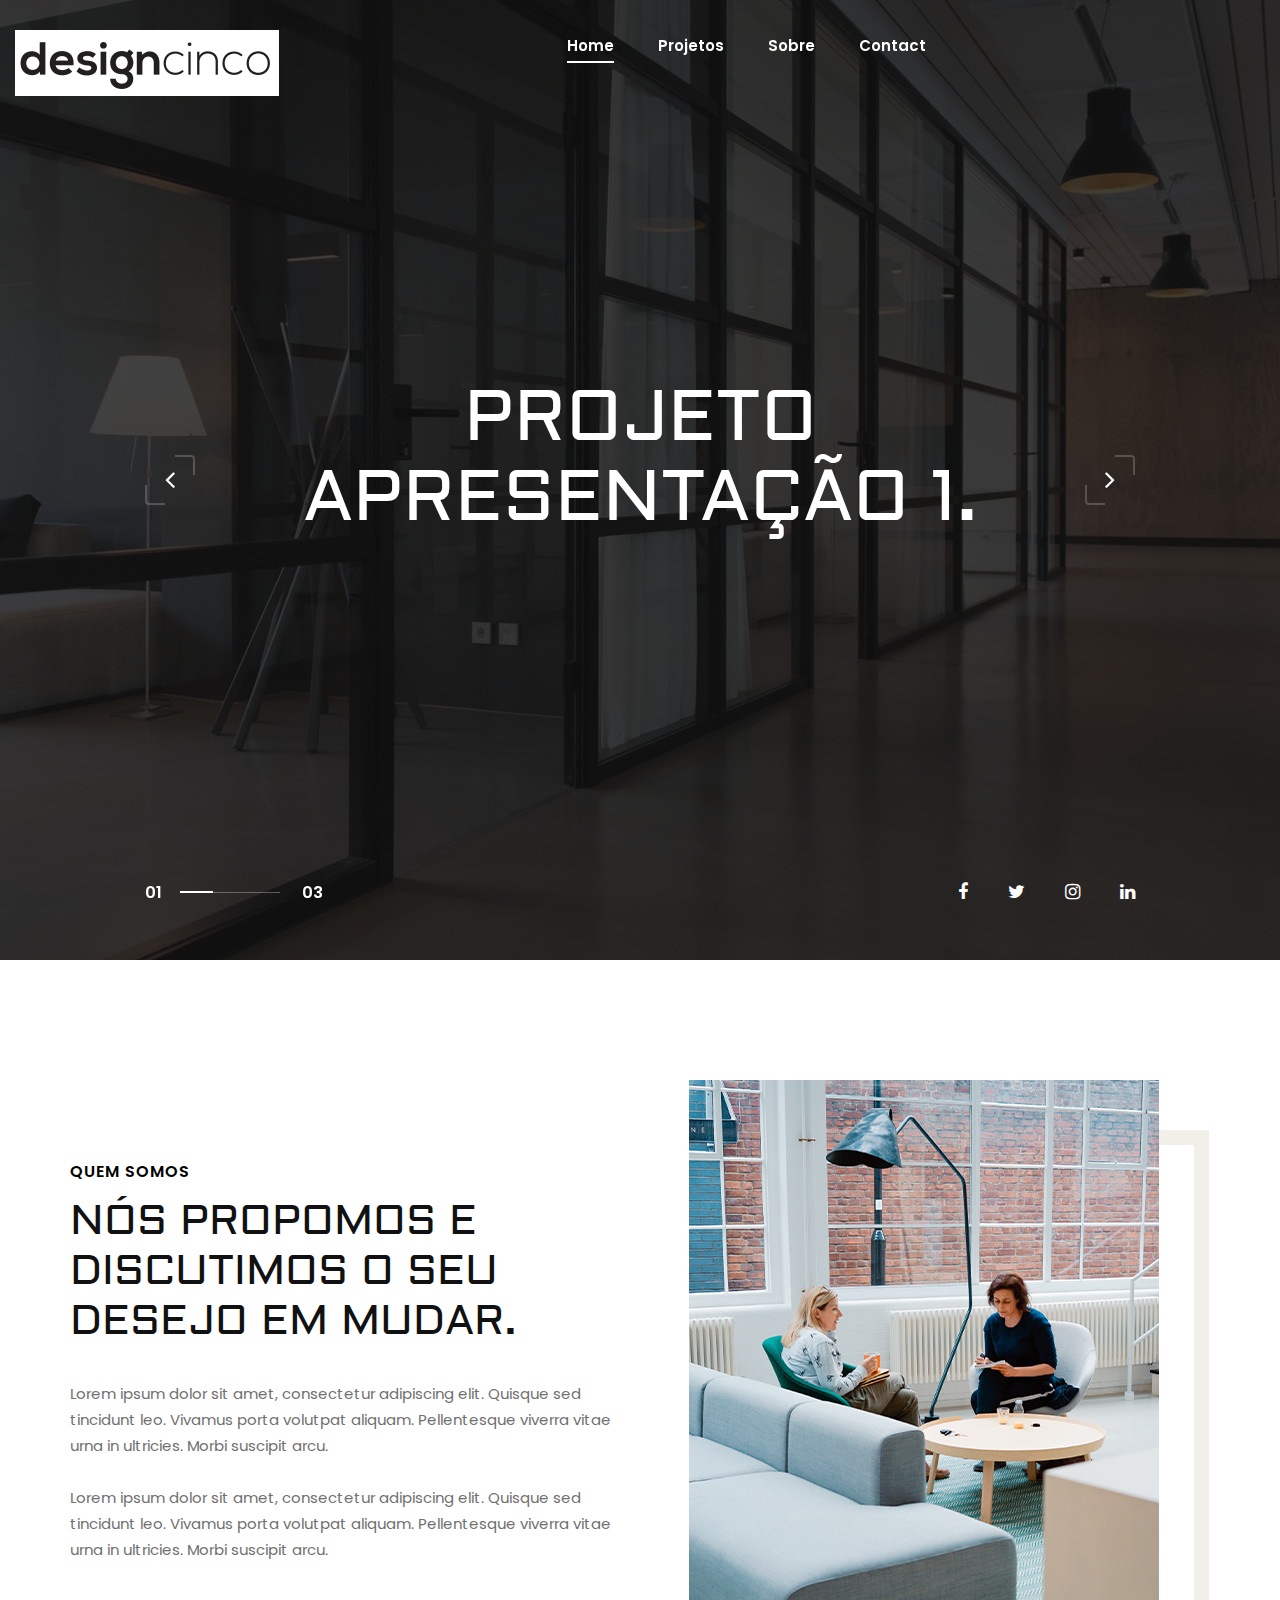
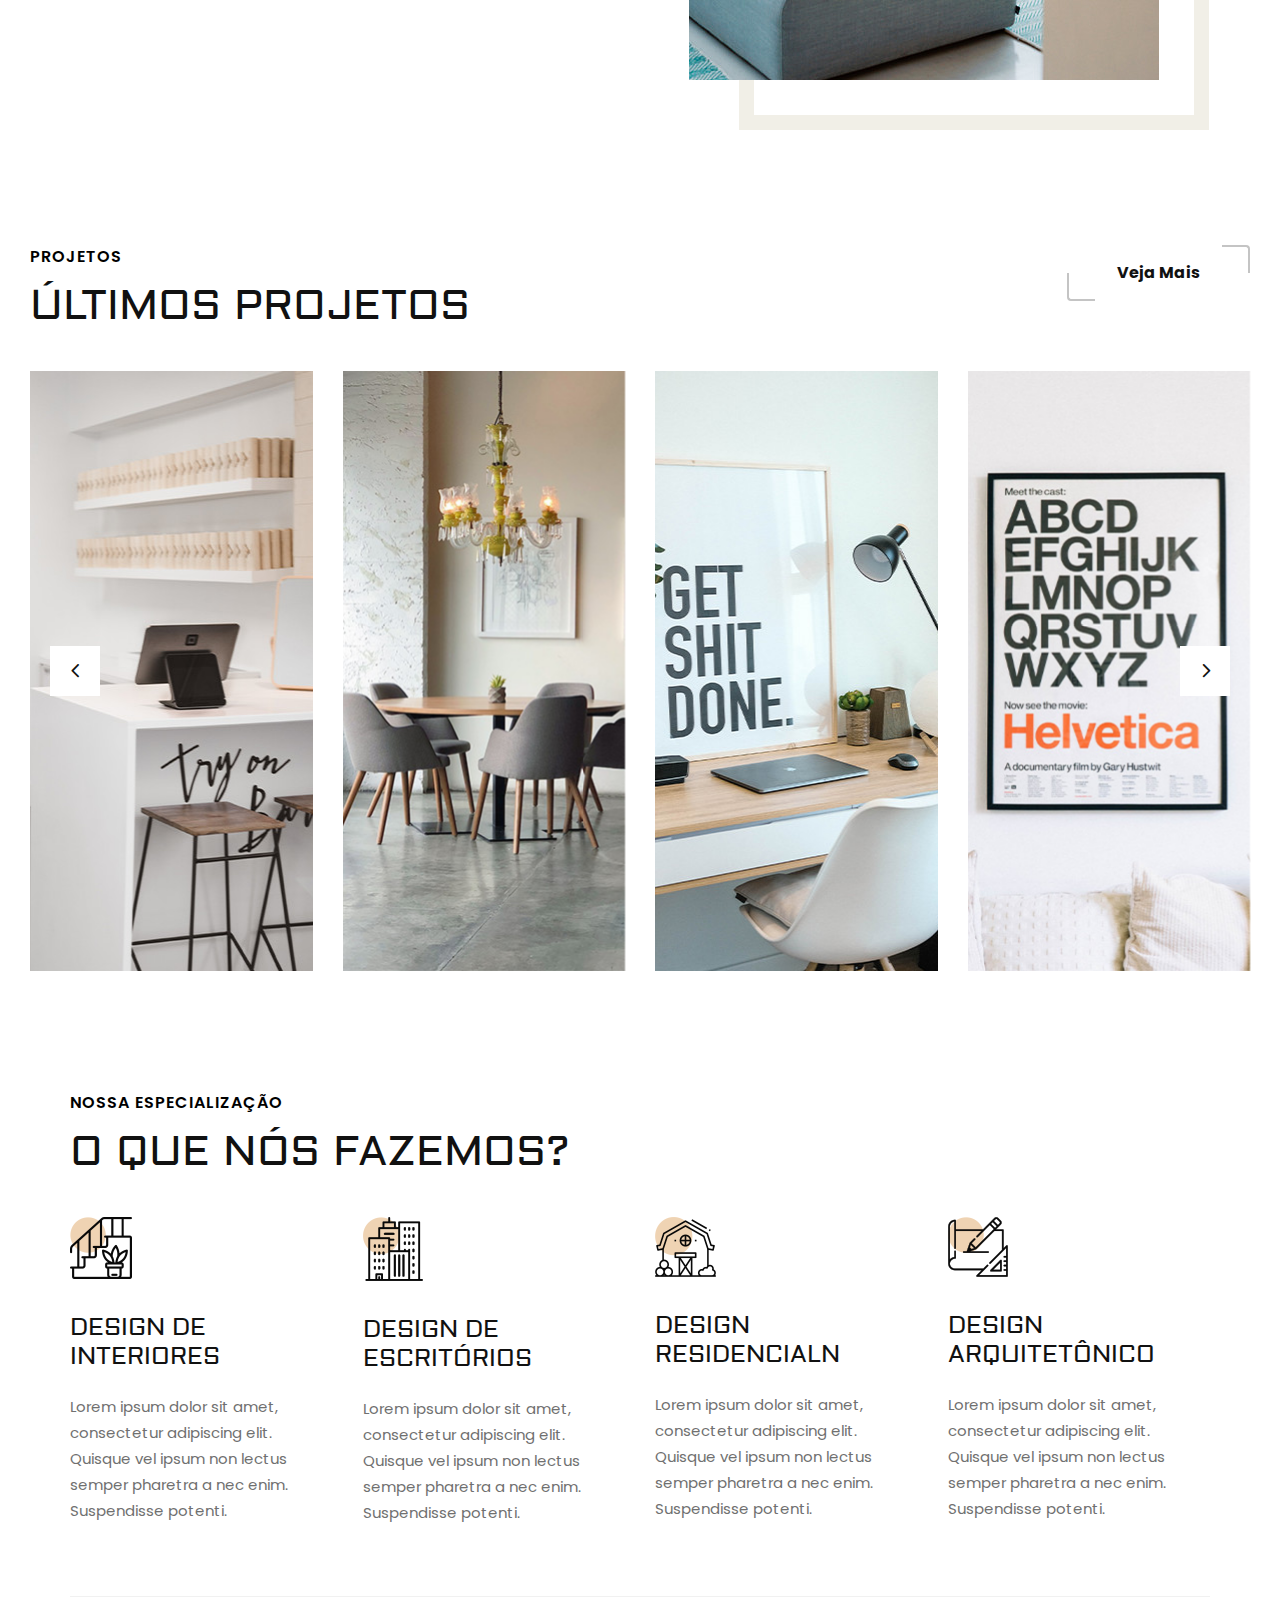
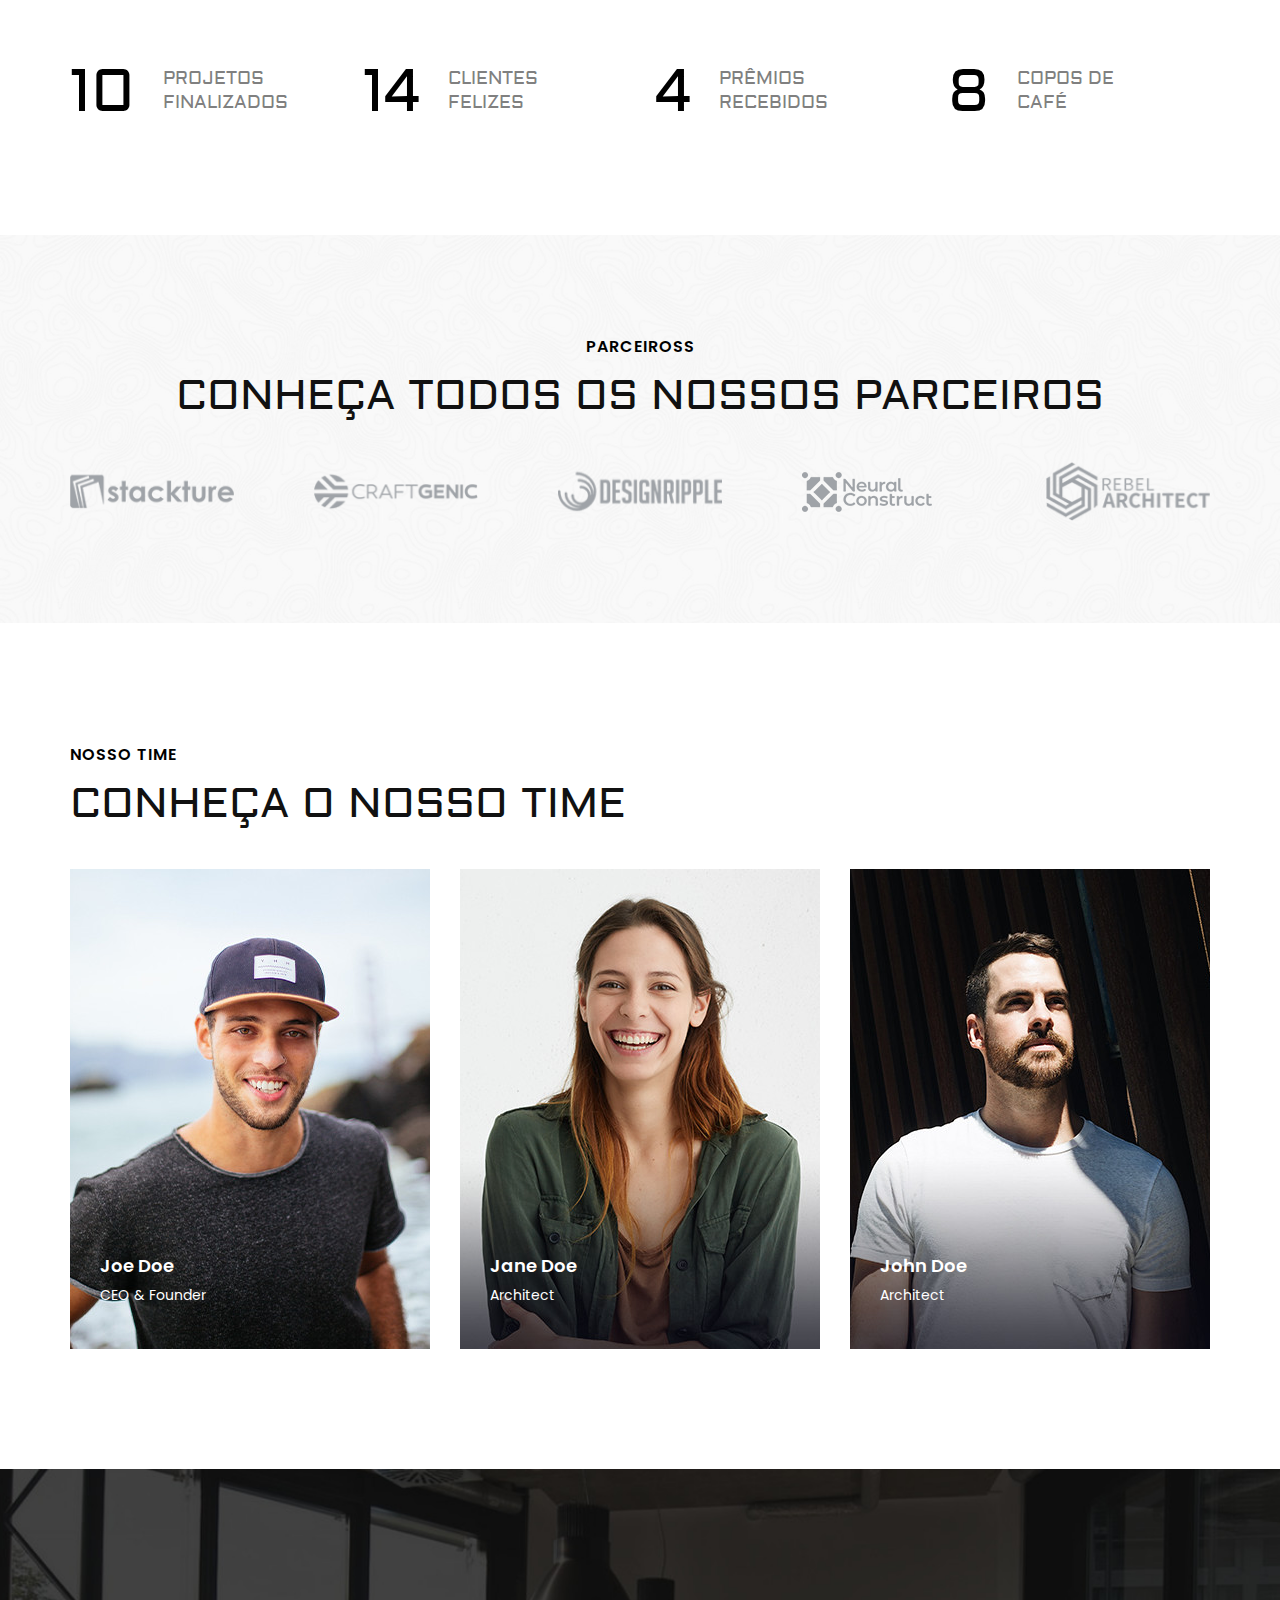
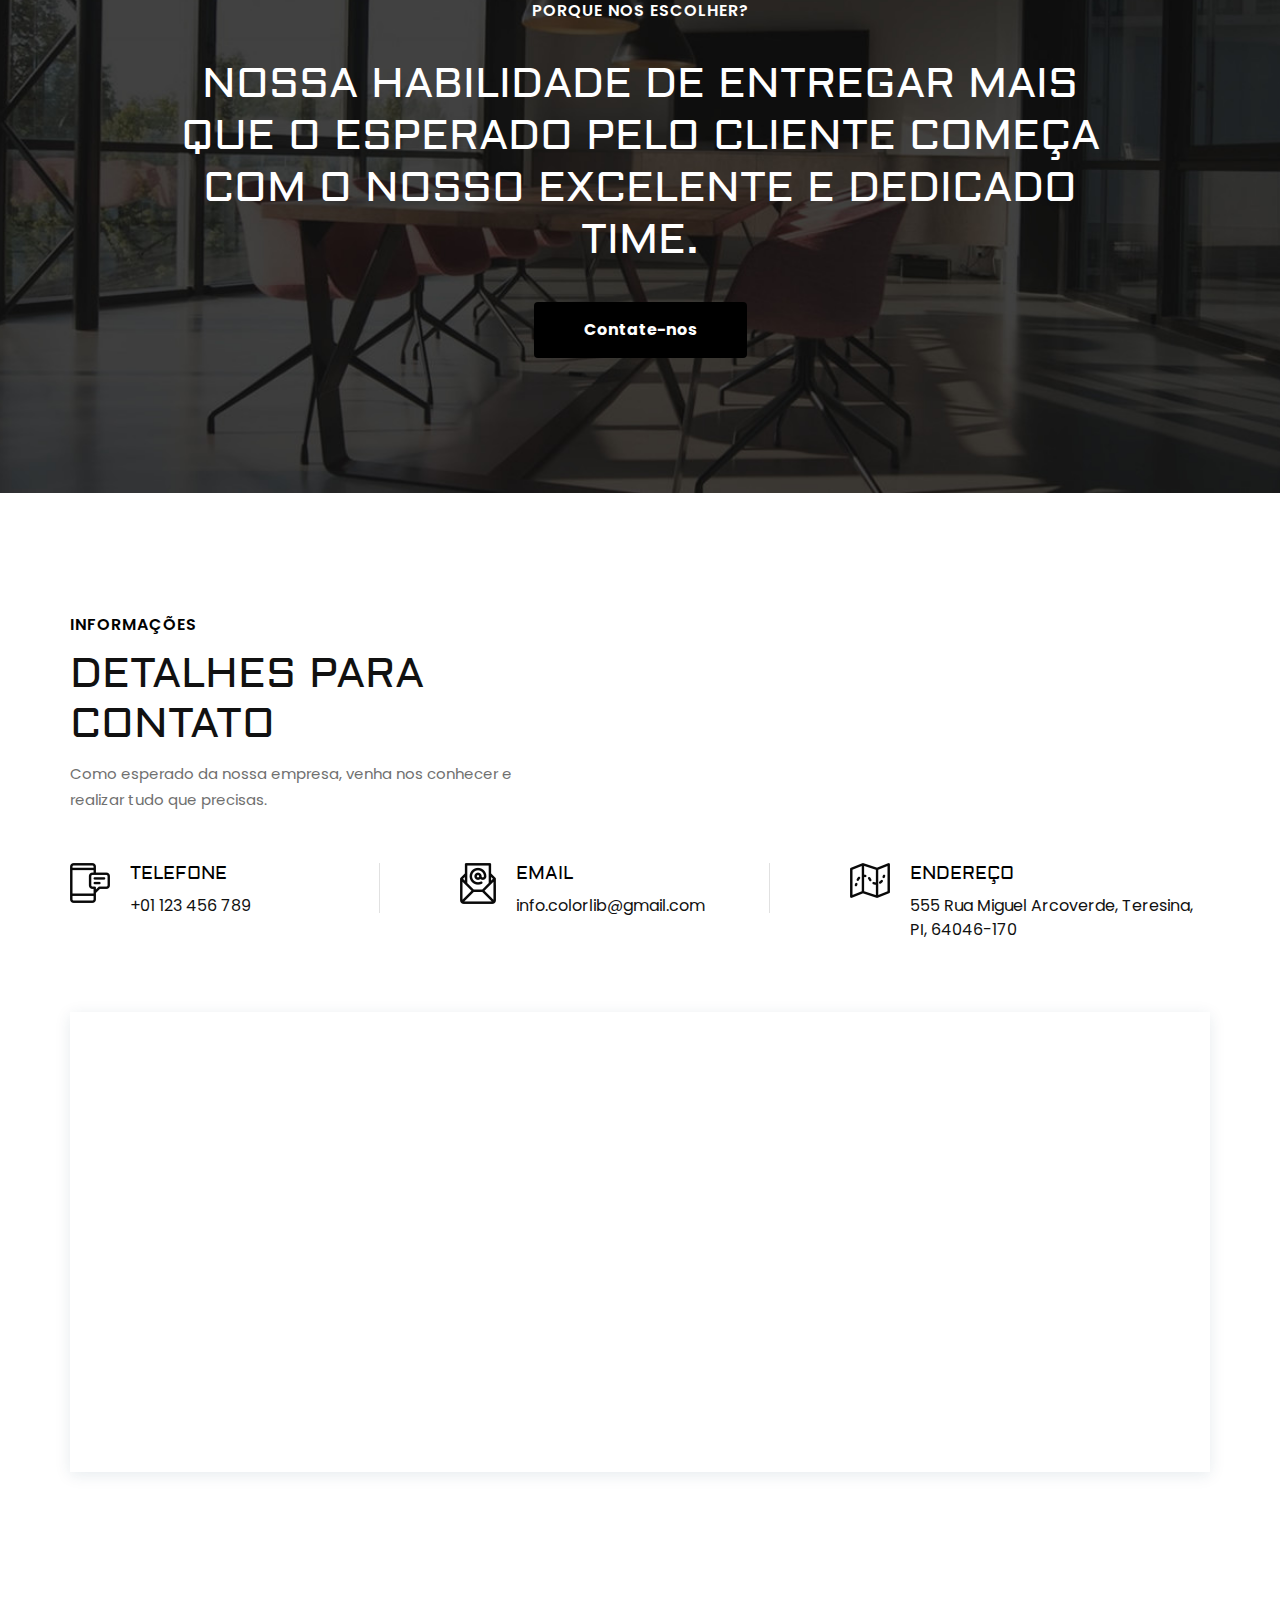
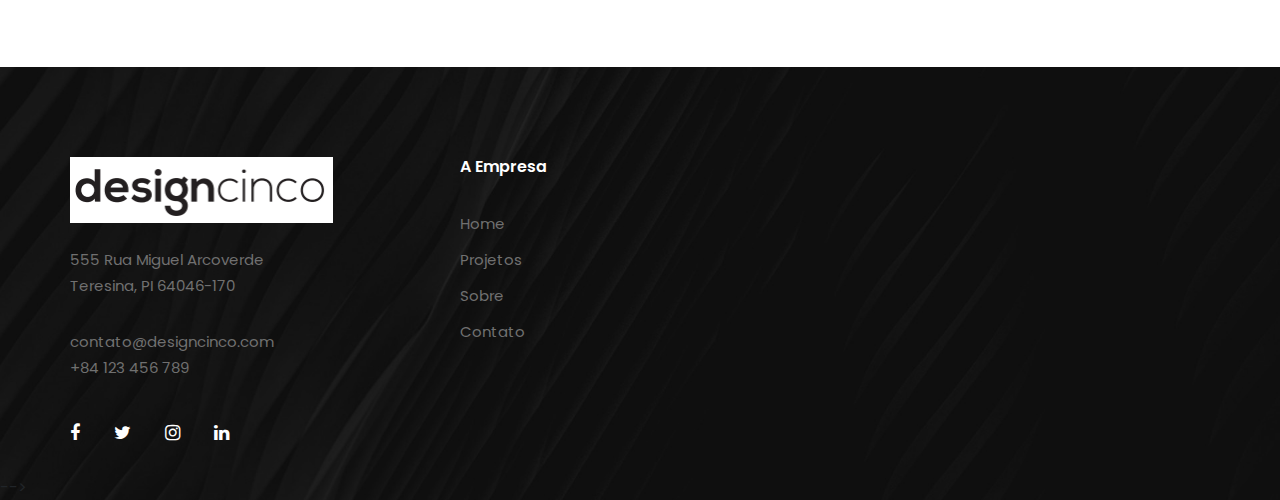
<file: index.html>
<!DOCTYPE html>
<html lang="zxx">

<head>
    <meta charset="UTF-8">
    <meta name="description" content="Staging Template">
    <meta name="keywords" content="Staging, unica, creative, html">
    <meta name="viewport" content="width=device-width, initial-scale=1.0">
    <meta http-equiv="X-UA-Compatible" content="ie=edge">
    <title>Design Cinco</title>

    <!-- Google Font -->
    <link href="https://fonts.googleapis.com/css2?family=Poppins:wght@300;400;500;600;700;800;900&display=swap"
    rel="stylesheet">
    <link href="https://fonts.googleapis.com/css2?family=Aldrich&display=swap" rel="stylesheet">

    <!-- Css Styles -->
    <link rel="stylesheet" href="css/bootstrap.min.css" type="text/css">
    <link rel="stylesheet" href="css/font-awesome.min.css" type="text/css">
    <link rel="stylesheet" href="css/elegant-icons.css" type="text/css">
    <link rel="stylesheet" href="css/owl.carousel.min.css" type="text/css">
    <link rel="stylesheet" href="css/slicknav.min.css" type="text/css">
    <link rel="stylesheet" href="css/slick.css" type="text/css">
    <link rel="stylesheet" href="css/style.css" type="text/css">
</head>

<body>
    <!-- Page Preloder -->
    <div id="preloder">
        <div class="loader"></div>
    </div>

    <!-- Offcanvas Menu Begin -->
    <div class="offcanvas-menu-overlay"></div>
    <div class="offcanvas-menu-wrapper">
        <div class="offcanvas__logo">
            <a href="#"><img src="img/d5-logo-site.png" alt=""></a>
        </div>
        <div id="mobile-menu-wrap"></div>
        <!-- <div class="offcanvas__widget">
            <span>Call us for any questions</span>
            <h4>+01 123 456 789</h4>
        </div> -->
    </div>
    <!-- Offcanvas Menu End -->

    <!-- Header Section Begin -->
    <header class="header">
        <div class="container-fluid">
            <div class="row">
                <div class="col-lg-3">
                    <div class="header__logo">
                        <a href="#"><img src="img/d5-logo-site.png" alt=""></a>
                    </div>
                </div>
                <div class="col-lg-8">
                    <nav class="header__menu mobile-menu">
                        <ul>
                            <li class="active"><a href="./index.html">Home</a></li>
                            <li><a href="#projects">Projetos</a></li>
                            <li><a href="#about-spad">Sobre</a></li>
                            <!-- <li><a href="#">Pages</a>
                                <ul class="dropdown">
                                    <li><a href="./Project-details.html">Project Details</a></li>
                                    <li><a href="./about.html">About</a></li>
                                    <li><a href="./services.html">Services</a></li>
                                    <li><a href="./blog-details.html">Blog Details</a></li>
                                </ul>
                            </li> -->
                            <!-- <li><a href="./blog.html">Blog</a></li> -->
                            <li><a href="#contact">Contact</a></li>
                        </ul>
                    </nav>
                </div>
                <!-- <div class="col-lg-3">
                    <div class="header__widget">
                        <span>Call us for any questions</span>
                        <h4>+01 123 456 789</h4>
                    </div>
                </div> -->
            </div>
            <div class="canvas__open"><i class="fa fa-bars"></i></div>
        </div>
    </header>
    <!-- Header Section End -->

    <!-- Hero Section Begin -->
    <section class="hero">
        <div class="hero__slider owl-carousel">
            <div class="hero__items set-bg" data-setbg="img/hero/hero-1.jpg">
                <div class="hero__text">
                    <h2>Projeto Apresentação 1.</h2>
                    <!-- <a href="#" class="primary-btn">See Project</a>
                    <a href="#" class="more_btn">Discover more</a> -->
                    <div class="hero__social">
                        <a href="#"><i class="fa fa-facebook"></i></a>
                        <a href="#"><i class="fa fa-twitter"></i></a>
                        <a href="#"><i class="fa fa-instagram"></i></a>
                        <a href="#"><i class="fa fa-linkedin"></i></a>
                    </div>
                </div>
            </div>
            <div class="hero__items set-bg" data-setbg="img/hero/hero-1.jpg">
                <div class="hero__text">
                    <h2>Projeto Apresentação 2.</h2>
                    <!-- <a href="#" class="primary-btn">See Project</a> -->
                    <!-- <a href="#" class="more_btn">Discover more</a> -->
                    <div class="hero__social">
                        <a href="#"><i class="fa fa-facebook"></i></a>
                        <a href="#"><i class="fa fa-twitter"></i></a>
                        <a href="#"><i class="fa fa-instagram"></i></a>
                        <a href="#"><i class="fa fa-linkedin"></i></a>
                    </div>
                </div>
            </div>
            <div class="hero__items set-bg" data-setbg="img/hero/hero-1.jpg">
                <div class="hero__text">
                    <h2>Projeto Apresentação 3.</h2>
                    <!-- <a href="#" class="primary-btn">See Project</a> -->
                    <!-- <a href="#" class="more_btn">Discover more</a> -->
                    <div class="hero__social">
                        <a href="#"><i class="fa fa-facebook"></i></a>
                        <a href="#"><i class="fa fa-twitter"></i></a>
                        <a href="#"><i class="fa fa-instagram"></i></a>
                        <a href="#"><i class="fa fa-linkedin"></i></a>
                    </div>
                </div>
            </div>
        </div>
        <div class="slide-num" id="snh-1"></div>
        <div class="slider__progress"><span></span></div>
    </section>
    <!-- Hero Section End -->

    <!-- About Section Begin -->
    <section class="about spad" id=about-spad>
        <div class="container">
            <div class="row">
                <div class="col-lg-6">
                    <div class="about__text">
                        <div class="section-title">
                            <span>Quem somos</span>
                            <h2>Nós propomos e discutimos o seu desejo em mudar.</h2>
                        </div>
                        <div class="about__para__text">
                            <p>Lorem ipsum dolor sit amet, consectetur adipiscing elit. Quisque sed tincidunt leo. Vivamus porta volutpat aliquam. 
                                Pellentesque viverra vitae urna in ultricies. Morbi suscipit arcu.</p>
                            <p>Lorem ipsum dolor sit amet, consectetur adipiscing elit. Quisque sed tincidunt leo. Vivamus porta volutpat aliquam. 
                                Pellentesque viverra vitae urna in ultricies. Morbi suscipit arcu.</p>
                        </div>
                    </div>
                </div>
                <div class="col-lg-6">
                    <div class="about__pic">
                        <div class="about__pic__inner">
                            <img src="img/about-pic.jpg" alt="">
                        </div>
                    </div>
                </div>
            </div>
        </div>
    </section>
    <!-- About Section End -->

    <!-- Project Section Begin -->
    <section class="project" id="projects">
        <div class="container-fluid">
            <div class="row">
                <div class="col-lg-9 col-md-8 col-sm-6">
                    <div class="section-title">
                        <span>Projetos</span>
                        <h2>Últimos Projetos</h2>
                    </div>
                </div>
                <div class="col-lg-3 col-md-4 col-sm-6">
                    <div class="team__btn">
                        <a href="projects.html" class="primary-btn normal-btn">Veja Mais</a>
                    </div>
                </div>
            </div>
            <div class="row">
                <div class="project__slider owl-carousel">
                    <div class="col-lg-3">
                        <div class="project__slider__item set-bg" data-setbg="img/project/project-1.jpg">
                            <div class="project__slider__item__hover">
                                <span>Acústica</span>
                                <h5>Casa do Antônio</h5>
                            </div>
                        </div>
                    </div>
                    <div class="col-lg-3">
                        <div class="project__slider__item set-bg" data-setbg="img/project/project-2.jpg">
                            <div class="project__slider__item__hover">
                                <span>IIluminação</span>
                                <h5>Casa do Antônio</h5>
                            </div>
                        </div>
                    </div>
                    <div class="col-lg-3">
                        <div class="project__slider__item set-bg" data-setbg="img/project/project-3.jpg">
                            <div class="project__slider__item__hover">
                                <span>Revestimento</span>
                                <h5>Casa do Antônio</h5>
                            </div>
                        </div>
                    </div>
                    <div class="col-lg-3">
                        <div class="project__slider__item set-bg" data-setbg="img/project/project-4.jpg">
                            <div class="project__slider__item__hover">
                                <span>Interiores</span>
                                <h5>Casa do Antônio</h5>
                            </div>
                        </div>
                    </div>
                    <div class="col-lg-3">
                        <div class="project__slider__item set-bg" data-setbg="img/project/project-2.jpg">
                            <div class="project__slider__item__hover">
                                <span>Exteriores</span>
                                <h5>Casa do Antônio</h5>
                            </div>
                        </div>
                    </div>
                </div>
            </div>
        </div>
    </section>
    <!-- Project Section End -->

    <!-- Services Section Begin -->
    <section class="services spad">
        <div class="container">
            <div class="row">
                <div class="col-lg-12">
                    <div class="section-title">
                        <span>Nossa especialização</span>
                        <h2>O que nós fazemos?</h2>
                    </div>
                </div>
            </div>
            <div class="row">
                <div class="col-lg-3 col-md-6 col-sm-6">
                    <div class="services__item">
                        <img src="img/services/services-1.png" alt="">
                        <h4>Design de Interiores</h4>
                        <p>Lorem ipsum dolor sit amet, consectetur adipiscing elit. Quisque vel ipsum non lectus semper pharetra a nec enim. Suspendisse potenti.</p>
                    </div>
                </div>
                <div class="col-lg-3 col-md-6 col-sm-6">
                    <div class="services__item">
                        <img src="img/services/services-2.png" alt="">
                        <h4>Design de Escritórios</h4>
                        <p>Lorem ipsum dolor sit amet, consectetur adipiscing elit. Quisque vel ipsum non lectus semper pharetra a nec enim. Suspendisse potenti.</p>
                    </div>
                </div>
                <div class="col-lg-3 col-md-6 col-sm-6">
                    <div class="services__item">
                        <img src="img/services/services-3.png" alt="">
                        <h4>Design Residencialn</h4>
                        <p>Lorem ipsum dolor sit amet, consectetur adipiscing elit. Quisque vel ipsum non lectus semper pharetra a nec enim. Suspendisse potenti.</p>
                    </div>
                </div>
                <div class="col-lg-3 col-md-6 col-sm-6">
                    <div class="services__item">
                        <img src="img/services/services-4.png" alt="">
                        <h4>Design Arquitetônico</h4>
                        <p>Lorem ipsum dolor sit amet, consectetur adipiscing elit. Quisque vel ipsum non lectus semper pharetra a nec enim. Suspendisse potenti.</p>
                    </div>
                </div>
            </div>
            <div class="counter__content">
                <div class="row">
                    <div class="col-lg-3 col-md-6 col-sm-6">
                        <div class="counter__item">
                            <div class="counter__item__number">
                                <h2 class="count">85</h2>
                            </div>
                            <div class="counter__item__text">
                                <h5>Projetos<br /> Finalizados</h5>
                            </div>
                        </div>
                    </div>
                    <div class="col-lg-3 col-md-6 col-sm-6">
                        <div class="counter__item">
                            <div class="counter__item__number">
                                <h2 class="count">127</h2>
                            </div>
                            <div class="counter__item__text">
                                <h5>Clientes<br /> Felizes</h5>
                            </div>
                        </div>
                    </div>
                    <div class="col-lg-3 col-md-6 col-sm-6">
                        <div class="counter__item">
                            <div class="counter__item__number">
                                <h2 class="count">36</h2>
                            </div>
                            <div class="counter__item__text">
                                <h5>Prêmios<br /> Recebidos</h5>
                            </div>
                        </div>
                    </div>
                    <div class="col-lg-3 col-md-6 col-sm-6">
                        <div class="counter__item">
                            <div class="counter__item__number">
                                <h2 class="count">74</h2>
                            </div>
                            <div class="counter__item__text">
                                <h5>Copos de<br /> Café</h5>
                            </div>
                        </div>
                    </div>
                </div>
            </div>
        </div>
    </section>
    <!-- Services Section End -->

    <!-- Testimonial Section Begin -->
    <section class="testimonial spad set-bg" data-setbg="img/testimonial/testimonial-bg.jpg">
        <div class="container">
            <div class="row">
                <div class="col-lg-12 text-center">
                    <div class="section-title">
                        <span>Parceiross</span>
                        <h2>Conheça todos os nossos parceiros</h2>
                    </div>
                </div>
            </div>
            <!-- <div class="row">
                <div class="col-lg-12">
                    <div class="testimonial__carousel">
                        <div class="testimonial__item">
                            <div class="row d-flex justify-content-center">
                                <div class="col-xl-9 col-lg-10">
                                    <p>“1. Fast and accurate at solving mental math problems involving addition,
                                        subtraction, multiplication, division and percentages but without high-level
                                        skills that might be required in jobs requiring complex calculation and
                                    analysis.”</p>
                                </div>
                            </div>
                        </div>
                        <div class="testimonial__item">
                            <div class="row d-flex justify-content-center">
                                <div class="col-xl-9 col-lg-10">
                                    <p>“2. Fast and accurate at solving mental math problems involving addition,
                                        subtraction, multiplication, division and percentages but without high-level
                                        skills that might be required in jobs requiring complex calculation and
                                    analysis.”</p>
                                </div>
                            </div>
                        </div>
                        <div class="testimonial__item">
                            <div class="row d-flex justify-content-center">
                                <div class="col-xl-9 col-lg-10">
                                    <p>“3. Fast and accurate at solving mental math problems involving addition,
                                        subtraction, multiplication, division and percentages but without high-level
                                        skills that might be required in jobs requiring complex calculation and
                                    analysis.”</p>
                                </div>
                            </div>
                        </div>
                        <div class="testimonial__item">
                            <div class="row d-flex justify-content-center">
                                <div class="col-xl-9 col-lg-10">
                                    <p>“4. Fast and accurate at solving mental math problems involving addition,
                                        subtraction, multiplication, division and percentages but without high-level
                                        skills that might be required in jobs requiring complex calculation and
                                    analysis.”</p>
                                </div>
                            </div>
                        </div>
                        <div class="testimonial__item">
                            <div class="row d-flex justify-content-center">
                                <div class="col-lg-9">
                                    <p>“5. Fast and accurate at solving mental math problems involving addition,
                                        subtraction, multiplication, division and percentages but without high-level
                                        skills that might be required in jobs requiring complex calculation and
                                    analysis.”</p>
                                </div>
                            </div>
                        </div>
                    </div>
                </div>
            </div> -->
            <!-- <div class="row d-flex justify-content-center">
                <div class="col-xl-6 col-lg-8 col-md-7 col-sm-10 ">
                    <div class="testimonial__client">
                        <div class="testimonial__client__item add">
                            <div class="testimonial__client__pic">
                                <img src="img/testimonial/ta-1.png" alt="">
                            </div>
                            <div class="testimonial__client__text">
                                <h5>Renee Calhoun</h5>
                                <span>CEO Woolley</span>
                            </div>
                        </div>
                        <div class="testimonial__client__item">
                            <div class="testimonial__client__pic">
                                <img src="img/testimonial/ta-2.png" alt="">
                            </div>
                            <div class="testimonial__client__text">
                                <h5>Renee Calhoun</h5>
                                <span>CEO Woolley</span>
                            </div>
                        </div>
                        <div class="testimonial__client__item">
                            <div class="testimonial__client__pic">
                                <img src="img/testimonial/ta-3.png" alt="">
                            </div>
                            <div class="testimonial__client__text">
                                <h5>Renee Calhoun</h5>
                                <span>CEO Woolley</span>
                            </div>
                        </div>
                        <div class="testimonial__client__item">
                            <div class="testimonial__client__pic">
                                <img src="img/testimonial/ta-4.png" alt="">
                            </div>
                            <div class="testimonial__client__text">
                                <h5>Renee Calhoun</h5>
                                <span>CEO Woolley</span>
                            </div>
                        </div>
                        <div class="testimonial__client__item">
                            <div class="testimonial__client__pic">
                                <img src="img/testimonial/ta-5.png" alt="">
                            </div>
                            <div class="testimonial__client__text">
                                <h5>Renee Calhoun</h5>
                                <span>CEO Woolley</span>
                            </div>
                        </div>
                    </div>
                </div>
            </div> -->
            <div class="row">
                <div class="col-lg-12">
                    <div class="logo__carousel owl-carousel">
                        <div class="logo__carousel__item">
                            <a href="#"><img src="img/logo/logo-1.png" alt=""></a>
                        </div>
                        <div class="logo__carousel__item">
                            <a href="#"><img src="img/logo/logo-2.png" alt=""></a>
                        </div>
                        <div class="logo__carousel__item">
                            <a href="#"><img src="img/logo/logo-3.png" alt=""></a>
                        </div>
                        <div class="logo__carousel__item">
                            <a href="#"><img src="img/logo/logo-4.png" alt=""></a>
                        </div>
                        <div class="logo__carousel__item">
                            <a href="#"><img src="img/logo/logo-5.png" alt=""></a>
                        </div>
                        <div class="logo__carousel__item">
                            <a href="#"><img src="img/logo/logo-3.png" alt=""></a>
                        </div>
                    </div>
                </div>
            </div>
        </div>
    </section>
    <!-- Testimonial Section End -->

    <!-- Team Section Begin -->
    <section class="team spad">
        <div class="container">
            <div class="row">
                <div class="col-lg-9 col-md-8 col-sm-6">
                    <div class="section-title">
                        <span>Nosso Time</span>
                        <h2>Conheça o nosso time</h2>
                    </div>
                </div>
                <div class="col-lg-3 col-md-4 col-sm-6">
                    <!-- <div class="team__btn">
                        <a href="#" class="primary-btn normal-btn">View All</a>
                    </div> -->
                </div>
            </div>
            <div class="row">
                <div class="col-lg-4 col-md-6">
                    <div class="team__item set-bg" data-setbg="img/team/team-1.jpg">
                        <div class="team__text">
                            <div class="team__title">
                                <h5>Joe Doe</h5>
                                <span>CEO & Founder</span>
                            </div>
                            <p>Vestibulum dapibus odio quam, sit amet hendrerit dui ultricies consectetur. Ut viverra
                                porta leo, non tincidunt mauris condimentum eget. Vivamus non turpis elit. Aenean
                            ultricies nisl sit amet.</p>
                            <div class="team__social">
                                <a href="#"><i class="fa fa-facebook"></i></a>
                                <a href="#"><i class="fa fa-twitter"></i></a>
                                <a href="#"><i class="fa fa-instagram"></i></a>
                            </div>
                        </div>
                    </div>
                </div>
                <div class="col-lg-4 col-md-6">
                    <div class="team__item set-bg" data-setbg="img/team/team-2.jpg">
                        <div class="team__text">
                            <div class="team__title">
                                <h5>Jane Doe</h5>
                                <span>Architect</span>
                            </div>
                            <p>Vestibulum dapibus odio quam, sit amet hendrerit dui ultricies consectetur. Ut viverra
                                porta leo, non tincidunt mauris condimentum eget. Vivamus non turpis elit. Aenean
                            ultricies nisl sit amet.</p>
                            <div class="team__social">
                                <a href="#"><i class="fa fa-facebook"></i></a>
                                <a href="#"><i class="fa fa-twitter"></i></a>
                                <a href="#"><i class="fa fa-instagram"></i></a>
                            </div>
                        </div>
                    </div>
                </div>
                <div class="col-lg-4 col-md-6">
                    <div class="team__item set-bg" data-setbg="img/team/team-3.jpg">
                        <div class="team__text">
                            <div class="team__title">
                                <h5>John Doe</h5>
                                <span>Architect</span>
                            </div>
                            <p>Vestibulum dapibus odio quam, sit amet hendrerit dui ultricies consectetur. Ut viverra
                                porta leo, non tincidunt mauris condimentum eget. Vivamus non turpis elit. Aenean
                            ultricies nisl sit amet.</p>
                            <div class="team__social">
                                <a href="#"><i class="fa fa-facebook"></i></a>
                                <a href="#"><i class="fa fa-twitter"></i></a>
                                <a href="#"><i class="fa fa-instagram"></i></a>
                            </div>
                        </div>
                    </div>
                </div>
            </div>
        </div>
    </section>
    <!-- Team Section End -->

    <!-- Call To Action Section Begin -->
    <section class="callto spad set-bg" data-setbg="img/call-bg.jpg">
        <div class="container">
            <div class="row d-flex justify-content-center">
                <div class="col-lg-10 text-center">
                    <div class="callto__text">
                        <span>Porque nos escolher?</span>
                        <h2>Nossa habilidade de entregar mais que o esperado pelo cliente começa com o nosso excelente e dedicado time.
                        </h2>
                        <a href="#contact" class="primary-btn">Contate-nos</a>
                    </div>
                </div>
            </div>
        </div>
    </section>
    <!-- Call To Action Section End -->

    <!-- Contact Section Begin -->
    <section class="contact spad" id="contact">
        <div class="container">
            <div class="row">
                <div class="col-lg-5">
                    <div class="contact__text">
                        <div class="section-title">
                            <span>Informações</span>
                            <h2>Detalhes para Contato</h2>
                        </div>
                        <p>Como esperado da nossa empresa, venha nos conhecer e realizar tudo que precisas.</p>
                    </div>
                </div>
            </div>
            <div class="row">
                <div class="col-lg-4 col-md-6 col-sm-6">
                    <div class="contact__widget__item">
                        <div class="contact__widget__item__icon">
                            <img src="img/contact/ci-1.png" alt="">
                        </div>
                        <div class="contact__widget__item__text">
                            <h5>Telefone</h5>
                            <span>+01 123 456 789</span>
                        </div>
                    </div>
                </div>
                <div class="col-lg-4 col-md-6 col-sm-6">
                    <div class="contact__widget__item">
                        <div class="contact__widget__item__icon">
                            <img src="img/contact/ci-2.png" alt="">
                        </div>
                        <div class="contact__widget__item__text">
                            <h5>Email</h5>
                            <span>info.colorlib@gmail.com</span>
                        </div>
                    </div>
                </div>
                <div class="col-lg-4 col-md-6 col-sm-6">
                    <div class="contact__widget__item last__item">
                        <div class="contact__widget__item__icon">
                            <img src="img/contact/ci-3.png" alt="">
                        </div>
                        <div class="contact__widget__item__text">
                            <h5>Endereço</h5>
                            <span>555 Rua Miguel Arcoverde, Teresina, PI, 64046-170</span>
                        </div>
                    </div>
                </div>
            </div>
            <div class="map">
                <iframe
                src="https://www.google.com/maps/embed?pb=!1m18!1m12!1m3!1d12087.069761554938!2d-74.2175599360452!3d40.767139456514954!2m3!1f0!2f0!3f0!3m2!1i1024!2i768!4f13.1!3m3!1m2!1s0x89c254b5958982c3%3A0xb6ab3931055a2612!2sEast%20Orange%2C%20NJ%2C%20USA!5e0!3m2!1sen!2sbd!4v1581710470843!5m2!1sen!2sbd"
                height="460" style="border:0;" allowfullscreen=""></iframe>
            </div>
        </div>
        
        
        <div class="elfsight-app-abdf97e8-107a-4ad3-9877-77c61622a445"></div>
    </section>
    <!-- Contact Section End -->

    <!-- Latest Section Begin -->
    <!-- <section class="latest spad">
        <div class="container">
            <div class="row">
                <div class="col-lg-9 col-md-8 col-sm-6">
                    <div class="section-title">
                        <span>Latest News</span>
                        <h2>From our blog</h2>
                    </div>
                </div>
                <div class="col-lg-3 col-md-4 col-sm-6">
                    <div class="latest__btn">
                        <a href="#" class="primary-btn normal-btn">View All</a>
                    </div>
                </div>
            </div>
            <div class="row">
                <div class="col-lg-4 col-md-6 col-sm-6">
                    <div class="latest__item">
                        <div class="latest__item__pic">
                            <img src="img/blog/latest-1.jpg" alt="">
                        </div>
                        <div class="latest__item__text">
                            <span>Architecture</span>
                            <h4>Target and Amazon Shopping List for Home Stagers</h4>
                            <a href="#">Read more</a>
                        </div>
                    </div>
                </div>
                <div class="col-lg-4 col-md-6 col-sm-6">
                    <div class="latest__item">
                        <div class="latest__item__pic">
                            <img src="img/blog/latest-2.jpg" alt="">
                        </div>
                        <div class="latest__item__text">
                            <span>Interior</span>
                            <h4>6 Ideas for Team Building and Employee Appreciation for Home Stagers</h4>
                            <a href="#">Read more</a>
                        </div>
                    </div>
                </div>
                <div class="col-lg-4 col-md-6 col-sm-6">
                    <div class="latest__item">
                        <div class="latest__item__pic">
                            <img src="img/blog/latest-3.jpg" alt="">
                        </div>
                        <div class="latest__item__text">
                            <span>Planning</span>
                            <h4>How to Find the Best Price Structure for Your Home Staging Services</h4>
                            <a href="#">Read more</a>
                        </div>
                    </div>
                </div>
            </div>
        </div>
    </section> -->
    <!-- Latest Section End -->

    <!-- Footer Section Begin -->
    <footer class="footer set-bg" data-setbg="img/footer-bg.jpg">
        <div class="container">
            <!-- <div class="footer__top">
                <div class="row">
                    <div class="col-lg-8 col-md-6">
                        <div class="footer__top__text">
                            <h2>Ready To Work With Us?</h2>
                        </div>
                    </div>
                    <div class="col-lg-4 col-md-6">
                        <div class="footer__top__newslatter">
                            <form action="#">
                                <input type="text" placeholder="Enter your email...">
                                <button type="submit"><i class="fa fa-send"></i></button>
                            </form>
                        </div>
                    </div>
                </div>
            </div> -->
            <div class="row">
                <div class="col-lg-3 col-md-6 col-sm-6">
                    <div class="footer__about">
                        <div class="footer__logo">
                            <a href="#"><img src="img/d5-logo-site.png" alt=""></a>
                        </div>
                        <p>555 Rua Miguel Arcoverde <br />Teresina, PI 64046-170</p>
                        <ul>
                            <li>contato@designcinco.com</li>
                            <li>+84 123 456 789</li>
                        </ul>
                        <div class="footer__social">
                            <a href="#"><i class="fa fa-facebook"></i></a>
                            <a href="#"><i class="fa fa-twitter"></i></a>
                            <a href="#"><i class="fa fa-instagram"></i></a>
                            <a href="#"><i class="fa fa-linkedin"></i></a>
                        </div>
                    </div>
                </div>
                <div class="col-lg-2 offset-lg-1 col-md-3 col-sm-6">
                    <div class="footer__widget">
                        <h6>A Empresa</h6>
                        <ul>
                            <li><a href="./index.html">Home</a></li>
                            <li><a href="#projects">Projetos</a></li>
                            <li><a href="#about-spad">Sobre</a></li>
                            <li><a href="#contact">Contato</a></li>
                        </ul>
                    </div>
                </div>
                <!-- <div class="col-lg-2 col-md-3 col-sm-6">
                    <div class="footer__widget">
                        <h6>Services</h6>
                        <ul>
                            <li><a href="#">Architecture</a></li>
                            <li><a href="#">Interior Design</a></li>
                            <li><a href="#">Exterior Design</a></li>
                            <li><a href="#">Planning</a></li>
                        </ul>
                    </div>
                </div>
                <div class="col-lg-4 col-md-6 col-sm-6">
                    <div class="footer__address">
                        <h6>Get In Touch</h6>
                        <p>7176 Blue Spring Lane <br />Santa Monica, CA 90403</p>
                        <ul>
                            <li>Info.colorlib@gmail.com</li>
                            <li>+84 123 456 789</li>
                        </ul>
                    </div>
                </div> -->
            </div>
            <!-- <div class="copyright">
                <div class="row">
                    <div class="col-lg-8 col-md-7">
                        <div class="copyright__text">
                            <p>Copyright © <script>
                                document.write(new Date().getFullYear());
                            </script> Todos os direitos reservados a DesignCinco <i class="fa fa-heart-o"
                            aria-hidden="true"></i> by <a href="https://abdiassantos.github.io"
                            target="_blank">Abdias Viana</a>
                        </p>
                    </div>
                </div>
                <!-- <div class="col-lg-4 col-md-5">
                    <div class="copyright__widget">
                        <a href="#">Terms of use</a>
                        <a href="#">Privacy Policy</a>
                    </div>
                </div> -->
            </div> -->
        </div>
    </div>
</footer>
<!-- Footer Section End -->

<!-- Js Plugins -->
<script src="js/jquery-3.3.1.min.js"></script>
<script src="js/bootstrap.min.js"></script>
<script src="js/jquery.slicknav.js"></script>
<script src="js/owl.carousel.min.js"></script>
<script src="js/slick.min.js"></script>
<script src="js/main.js"></script>
<script src="https://apps.elfsight.com/p/platform.js" defer></script>
</body>

</html>
</file>
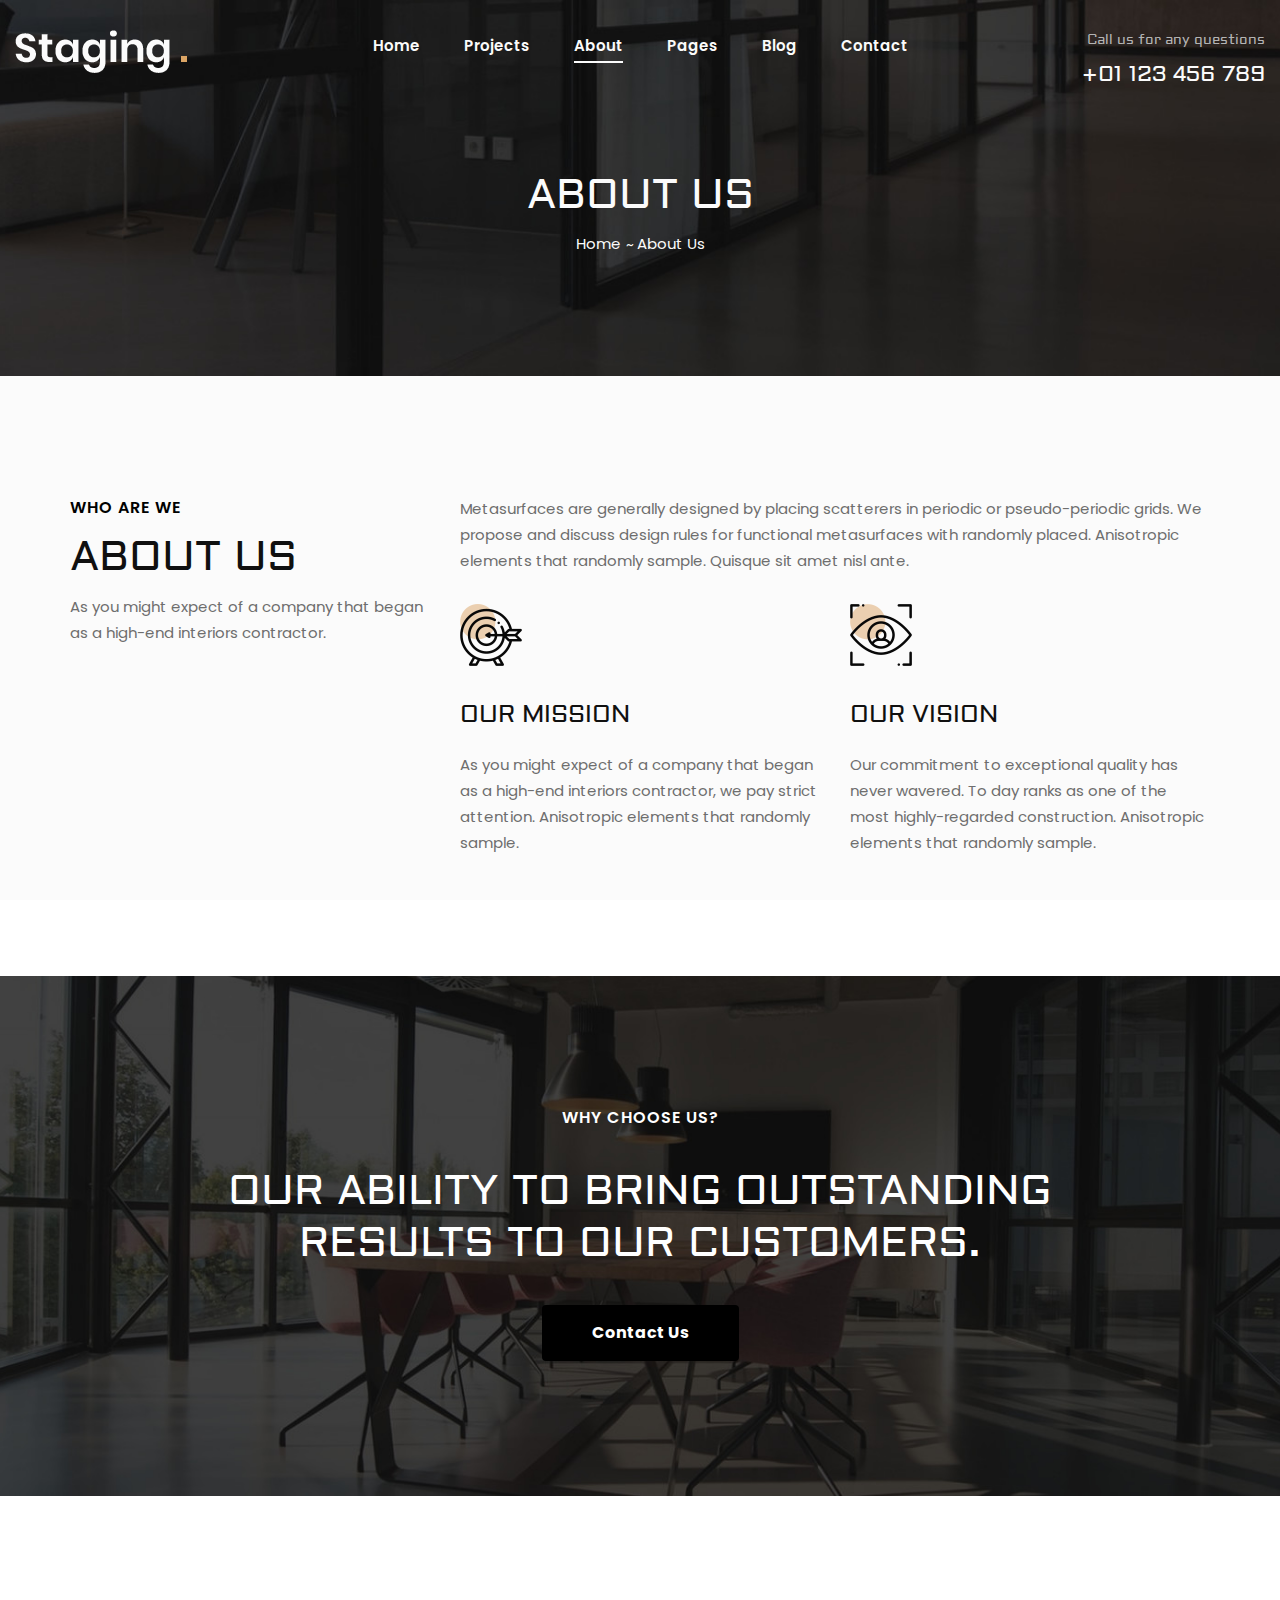
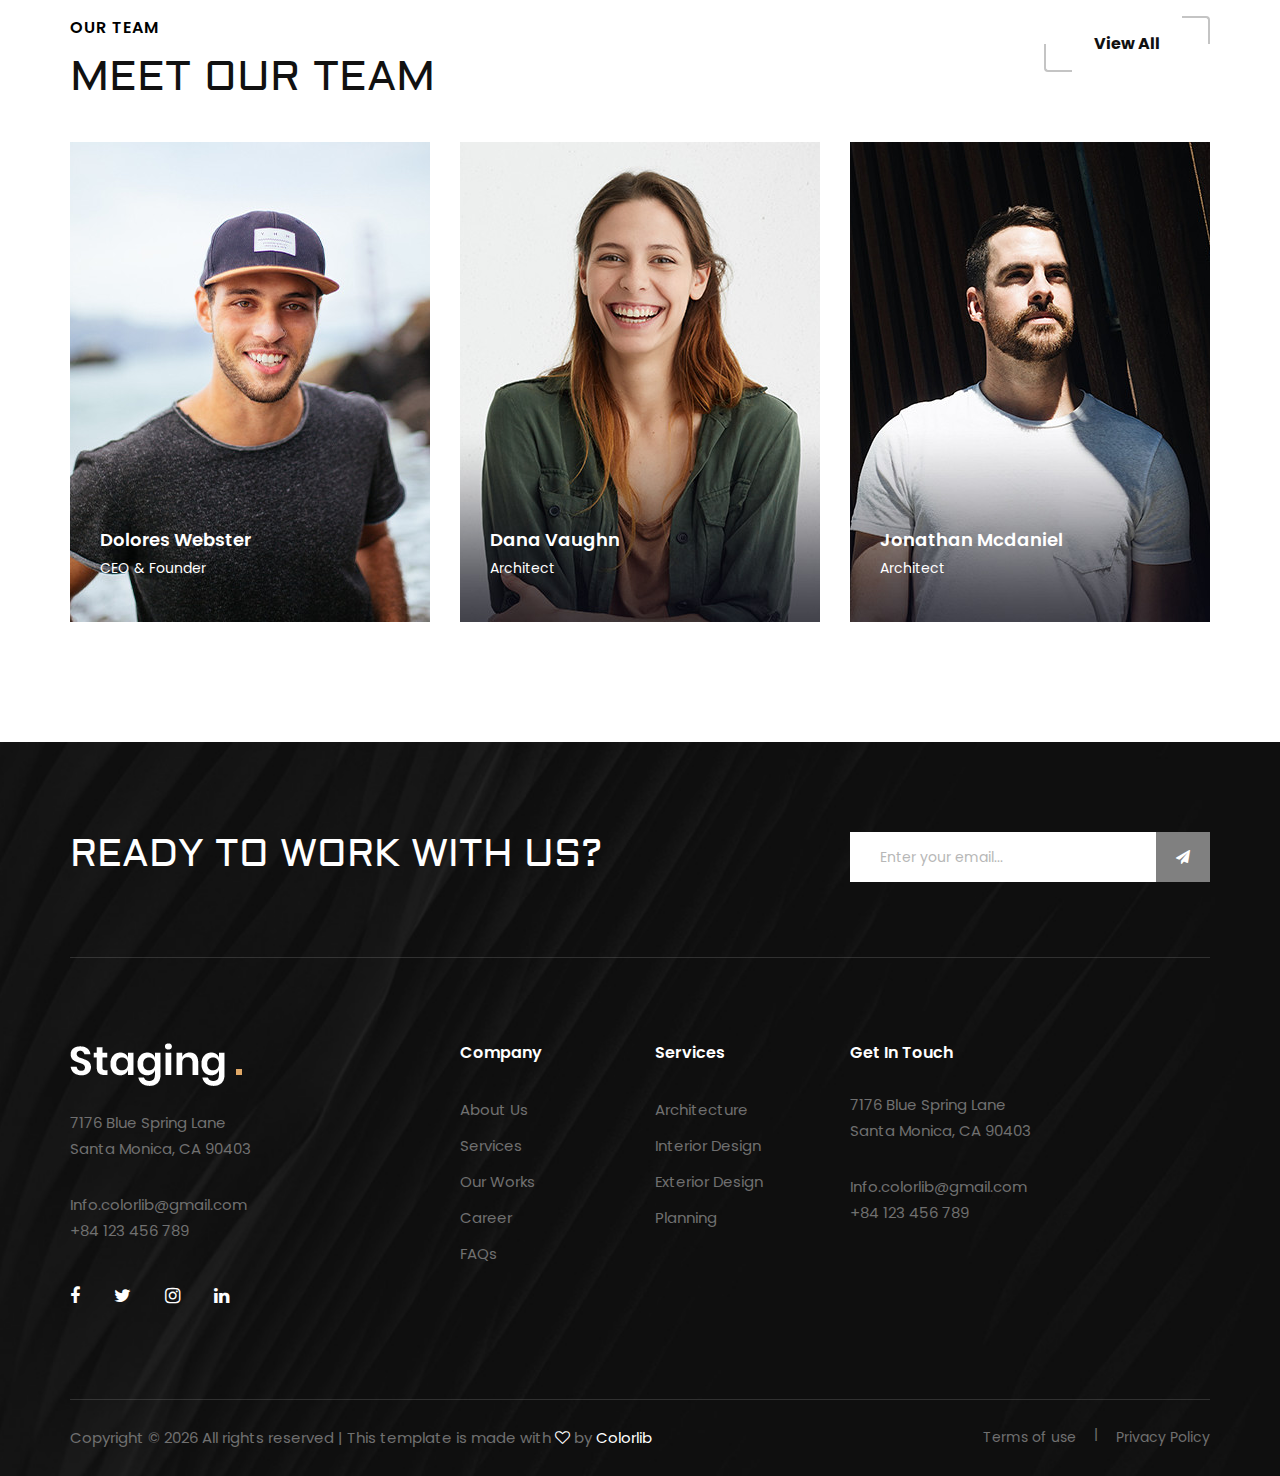
<file: about.html>
<!DOCTYPE html>
<html lang="zxx">

<head>
    <meta charset="UTF-8">
    <meta name="description" content="Staging Template">
    <meta name="keywords" content="Staging, unica, creative, html">
    <meta name="viewport" content="width=device-width, initial-scale=1.0">
    <meta http-equiv="X-UA-Compatible" content="ie=edge">
    <title>Staging | Template</title>

    <!-- Google Font -->
    <link href="https://fonts.googleapis.com/css2?family=Poppins:wght@300;400;500;600;700;800;900&display=swap"
    rel="stylesheet">
    <link href="https://fonts.googleapis.com/css2?family=Aldrich&display=swap" rel="stylesheet">

    <!-- Css Styles -->
    <link rel="stylesheet" href="css/bootstrap.min.css" type="text/css">
    <link rel="stylesheet" href="css/font-awesome.min.css" type="text/css">
    <link rel="stylesheet" href="css/elegant-icons.css" type="text/css">
    <link rel="stylesheet" href="css/owl.carousel.min.css" type="text/css">
    <link rel="stylesheet" href="css/slicknav.min.css" type="text/css">
    <link rel="stylesheet" href="css/style.css" type="text/css">
</head>

<body>
    <!-- Page Preloder -->
    <div id="preloder">
        <div class="loader"></div>
    </div>

    <!-- Offcanvas Menu Begin -->
    <div class="offcanvas-menu-overlay"></div>
    <div class="offcanvas-menu-wrapper">
        <div class="offcanvas__logo">
            <a href="#"><img src="img/logo.png" alt=""></a>
        </div>
        <div id="mobile-menu-wrap"></div>
        <div class="offcanvas__widget">
            <span>Call us for any questions</span>
            <h4>+01 123 456 789</h4>
        </div>
    </div>
    <!-- Offcanvas Menu End -->

    <!-- Header Section Begin -->
    <header class="header">
        <div class="container-fluid">
            <div class="row">
                <div class="col-lg-3">
                    <div class="header__logo">
                        <a href="#"><img src="img/logo.png" alt=""></a>
                    </div>
                </div>
                <div class="col-lg-6">
                    <nav class="header__menu mobile-menu">
                        <ul>
                            <li><a href="./index.html">Home</a></li>
                            <li><a href="./projects.html">Projects</a></li>
                            <li class="active"><a href="./about.html">About</a></li>
                            <li><a href="#">Pages</a>
                                <ul class="dropdown">
                                    <li><a href="./Project-details.html">Project Details</a></li>
                                    <li><a href="./about.html">About</a></li>
                                    <li><a href="./services.html">Services</a></li>
                                    <li><a href="./blog-details.html">Blog Details</a></li>
                                </ul>
                            </li>
                            <li><a href="./blog.html">Blog</a></li>
                            <li><a href="./contact.html">Contact</a></li>
                        </ul>
                    </nav>
                </div>
                <div class="col-lg-3">
                    <div class="header__widget">
                        <span>Call us for any questions</span>
                        <h4>+01 123 456 789</h4>
                    </div>
                </div>
            </div>
            <div class="canvas__open"><i class="fa fa-bars"></i></div>
        </div>
    </header>
    <!-- Header Section End -->

    <!-- Breadcrumb Section Begin -->
    <div class="breadcrumb-option spad set-bg" data-setbg="img/breadcrumb-bg.jpg">
        <div class="container">
            <div class="row">
                <div class="col-lg-12 text-center">
                    <div class="breadcrumb__text">
                        <h2>About Us</h2>
                        <div class="breadcrumb__links">
                            <a href="./index.html">Home</a>
                            <span>About Us</span>
                        </div>
                    </div>
                </div>
            </div>
        </div>
    </div>
    <!-- Breadcrumb Section End -->

    <!-- About Page Section Begin -->
    <section class="about-page spad">
        <div class="container">
            <div class="row">
                <div class="col-lg-4 col-md-4">
                    <div class="about__text about__page__text">
                        <div class="section-title">
                            <span>who are we</span>
                            <h2>About Us</h2>
                        </div>
                        <div class="about__para__text">
                            <p>As you might expect of a company that began as a high-end interiors contractor.</p>
                        </div>
                    </div>
                </div>
                <div class="col-lg-8 col-md-8">
                    <div class="about__page__services">
                        <div class="about__page__services__text">
                            <p>Metasurfaces are generally designed by placing scatterers in periodic or pseudo-periodic
                                grids. We propose and discuss design rules for functional metasurfaces with randomly
                            placed. Anisotropic elements that randomly sample. Quisque sit amet nisl ante.</p>
                        </div>
                        <div class="row">
                            <div class="col-lg-6 col-md-6 col-sm-6">
                                <div class="services__item">
                                    <img src="img/services/services-5.png" alt="">
                                    <h4>Our Mission</h4>
                                    <p>As you might expect of a company that began as a high-end interiors contractor,
                                    we pay strict attention. Anisotropic elements that randomly sample.</p>
                                </div>
                            </div>
                            <div class="col-lg-6 col-md-6 col-sm-6">
                                <div class="services__item">
                                    <img src="img/services/services-6.png" alt="">
                                    <h4>Our Vision</h4>
                                    <p>Our commitment to exceptional quality has never wavered. To day ranks as one of
                                        the most highly-regarded construction. Anisotropic elements that randomly
                                    sample.</p>
                                </div>
                            </div>
                        </div>
                    </div>
                </div>
            </div>
        </div>
    </section>
    <!-- About Page Section End -->

    <!-- Call To Action Section Begin -->
    <section class="callto spad set-bg" data-setbg="img/call-bg.jpg">
        <div class="container">
            <div class="row d-flex justify-content-center">
                <div class="col-lg-10 text-center">
                    <div class="callto__text">
                        <span>Why choose us?</span>
                        <h2>Our ability to bring outstanding results to our customers.</h2>
                        <a href="#" class="primary-btn">Contact Us</a>
                    </div>
                </div>
            </div>
        </div>
    </section>
    <!-- Call To Action Section End -->

    <!-- Team Section Begin -->
    <section class="team spad">
        <div class="container">
            <div class="row">
                <div class="col-lg-9 col-md-8 col-sm-6">
                    <div class="section-title">
                        <span>Our Team</span>
                        <h2>Meet our team</h2>
                    </div>
                </div>
                <div class="col-lg-3 col-md-4 col-sm-6">
                    <div class="team__btn">
                        <a href="#" class="primary-btn normal-btn">View All</a>
                    </div>
                </div>
            </div>
            <div class="row">
                <div class="col-lg-4 col-md-6">
                    <div class="team__item set-bg" data-setbg="img/team/team-1.jpg">
                        <div class="team__text">
                            <div class="team__title">
                                <h5>Dolores Webster</h5>
                                <span>CEO & Founder</span>
                            </div>
                            <p>Vestibulum dapibus odio quam, sit amet hendrerit dui ultricies consectetur. Ut viverra
                                porta leo, non tincidunt mauris condimentum eget. Vivamus non turpis elit. Aenean
                            ultricies nisl sit amet.</p>
                            <div class="team__social">
                                <a href="#"><i class="fa fa-facebook"></i></a>
                                <a href="#"><i class="fa fa-twitter"></i></a>
                                <a href="#"><i class="fa fa-instagram"></i></a>
                            </div>
                        </div>
                    </div>
                </div>
                <div class="col-lg-4 col-md-6">
                    <div class="team__item set-bg" data-setbg="img/team/team-2.jpg">
                        <div class="team__text">
                            <div class="team__title">
                                <h5>Dana Vaughn</h5>
                                <span>Architect</span>
                            </div>
                            <p>Vestibulum dapibus odio quam, sit amet hendrerit dui ultricies consectetur. Ut viverra
                                porta leo, non tincidunt mauris condimentum eget. Vivamus non turpis elit. Aenean
                            ultricies nisl sit amet.</p>
                            <div class="team__social">
                                <a href="#"><i class="fa fa-facebook"></i></a>
                                <a href="#"><i class="fa fa-twitter"></i></a>
                                <a href="#"><i class="fa fa-instagram"></i></a>
                            </div>
                        </div>
                    </div>
                </div>
                <div class="col-lg-4 col-md-6">
                    <div class="team__item set-bg" data-setbg="img/team/team-3.jpg">
                        <div class="team__text">
                            <div class="team__title">
                                <h5>Jonathan Mcdaniel</h5>
                                <span>Architect</span>
                            </div>
                            <p>Vestibulum dapibus odio quam, sit amet hendrerit dui ultricies consectetur. Ut viverra
                                porta leo, non tincidunt mauris condimentum eget. Vivamus non turpis elit. Aenean
                            ultricies nisl sit amet.</p>
                            <div class="team__social">
                                <a href="#"><i class="fa fa-facebook"></i></a>
                                <a href="#"><i class="fa fa-twitter"></i></a>
                                <a href="#"><i class="fa fa-instagram"></i></a>
                            </div>
                        </div>
                    </div>
                </div>
            </div>
        </div>
    </section>
    <!-- Team Section End -->

    <!-- Footer Section Begin -->
    <footer class="footer set-bg" data-setbg="img/footer-bg.jpg">
        <div class="container">
            <div class="footer__top">
                <div class="row">
                    <div class="col-lg-8 col-md-6">
                        <div class="footer__top__text">
                            <h2>Ready To Work With Us?</h2>
                        </div>
                    </div>
                    <div class="col-lg-4 col-md-6">
                        <div class="footer__top__newslatter">
                            <form action="#">
                                <input type="text" placeholder="Enter your email...">
                                <button type="submit"><i class="fa fa-send"></i></button>
                            </form>
                        </div>
                    </div>
                </div>
            </div>
            <div class="row">
                <div class="col-lg-3 col-md-6 col-sm-6">
                    <div class="footer__about">
                        <div class="footer__logo">
                            <a href="#"><img src="img/logo.png" alt=""></a>
                        </div>
                        <p>7176 Blue Spring Lane <br />Santa Monica, CA 90403</p>
                        <ul>
                            <li>Info.colorlib@gmail.com</li>
                            <li>+84 123 456 789</li>
                        </ul>
                        <div class="footer__social">
                            <a href="#"><i class="fa fa-facebook"></i></a>
                            <a href="#"><i class="fa fa-twitter"></i></a>
                            <a href="#"><i class="fa fa-instagram"></i></a>
                            <a href="#"><i class="fa fa-linkedin"></i></a>
                        </div>
                    </div>
                </div>
                <div class="col-lg-2 offset-lg-1 col-md-3 col-sm-6">
                    <div class="footer__widget">
                        <h6>Company</h6>
                        <ul>
                            <li><a href="#">About Us</a></li>
                            <li><a href="#">Services</a></li>
                            <li><a href="#">Our Works</a></li>
                            <li><a href="#">Career</a></li>
                            <li><a href="#">FAQs</a></li>
                        </ul>
                    </div>
                </div>
                <div class="col-lg-2 col-md-3 col-sm-6">
                    <div class="footer__widget">
                        <h6>Services</h6>
                        <ul>
                            <li><a href="#">Architecture</a></li>
                            <li><a href="#">Interior Design</a></li>
                            <li><a href="#">Exterior Design</a></li>
                            <li><a href="#">Planning</a></li>
                        </ul>
                    </div>
                </div>
                <div class="col-lg-4 col-md-6 col-sm-6">
                    <div class="footer__address">
                        <h6>Get In Touch</h6>
                        <p>7176 Blue Spring Lane <br />Santa Monica, CA 90403</p>
                        <ul>
                            <li>Info.colorlib@gmail.com</li>
                            <li>+84 123 456 789</li>
                        </ul>
                    </div>
                </div>
            </div>
            <div class="copyright">
                <div class="row">
                    <div class="col-lg-8 col-md-7">
                        <div class="copyright__text">
                            <p>Copyright © <script>
                                document.write(new Date().getFullYear());
                            </script> All rights reserved | This template is made with <i class="fa fa-heart-o"
                            aria-hidden="true"></i> by <a href="https://colorlib.com"
                            target="_blank">Colorlib</a>
                        </p>
                    </div>
                </div>
                <div class="col-lg-4 col-md-5">
                    <div class="copyright__widget">
                        <a href="#">Terms of use</a>
                        <a href="#">Privacy Policy</a>
                    </div>
                </div>
            </div>
        </div>
    </div>
</footer>
<!-- Footer Section End -->

<!-- Js Plugins -->
<script src="js/jquery-3.3.1.min.js"></script>
<script src="js/bootstrap.min.js"></script>
<script src="js/jquery.slicknav.js"></script>
<script src="js/owl.carousel.min.js"></script>
<script src="js/slick.min.js"></script>
<script src="js/main.js"></script>
</body>

</html>
</file>
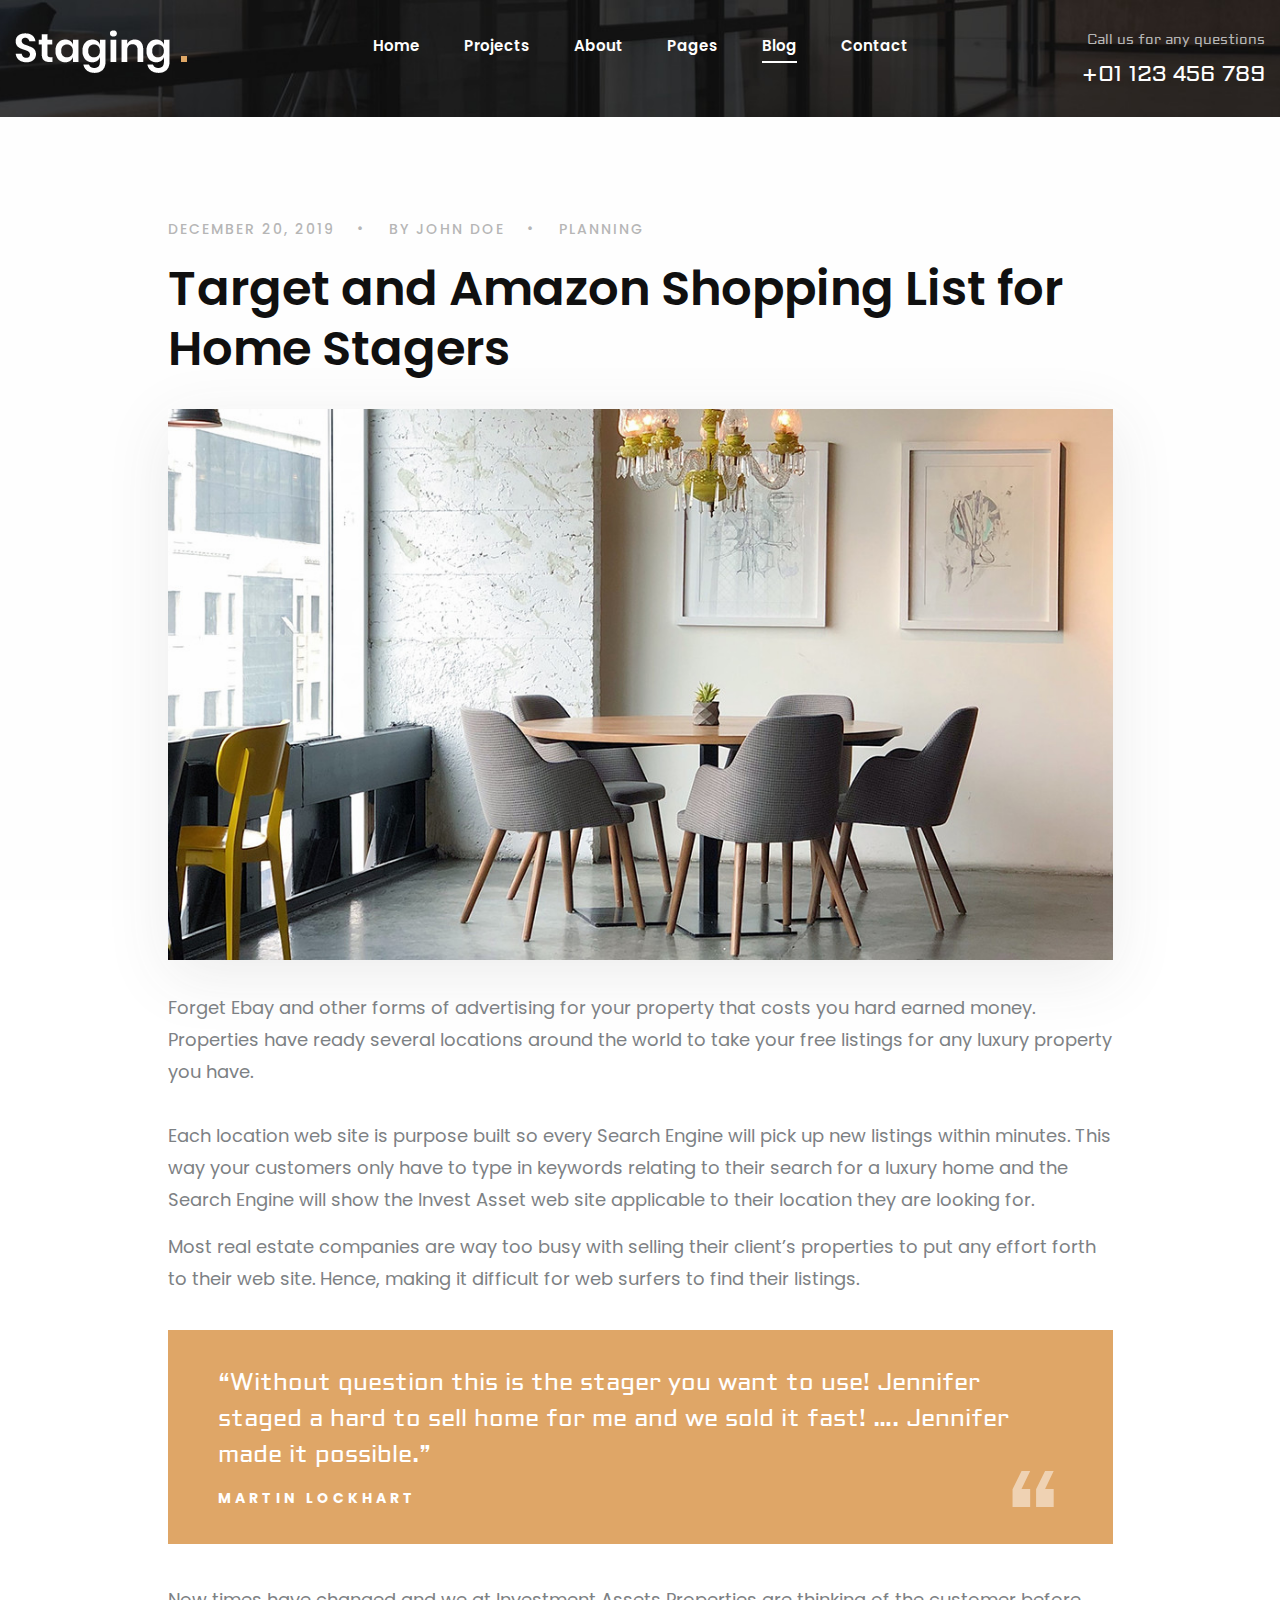
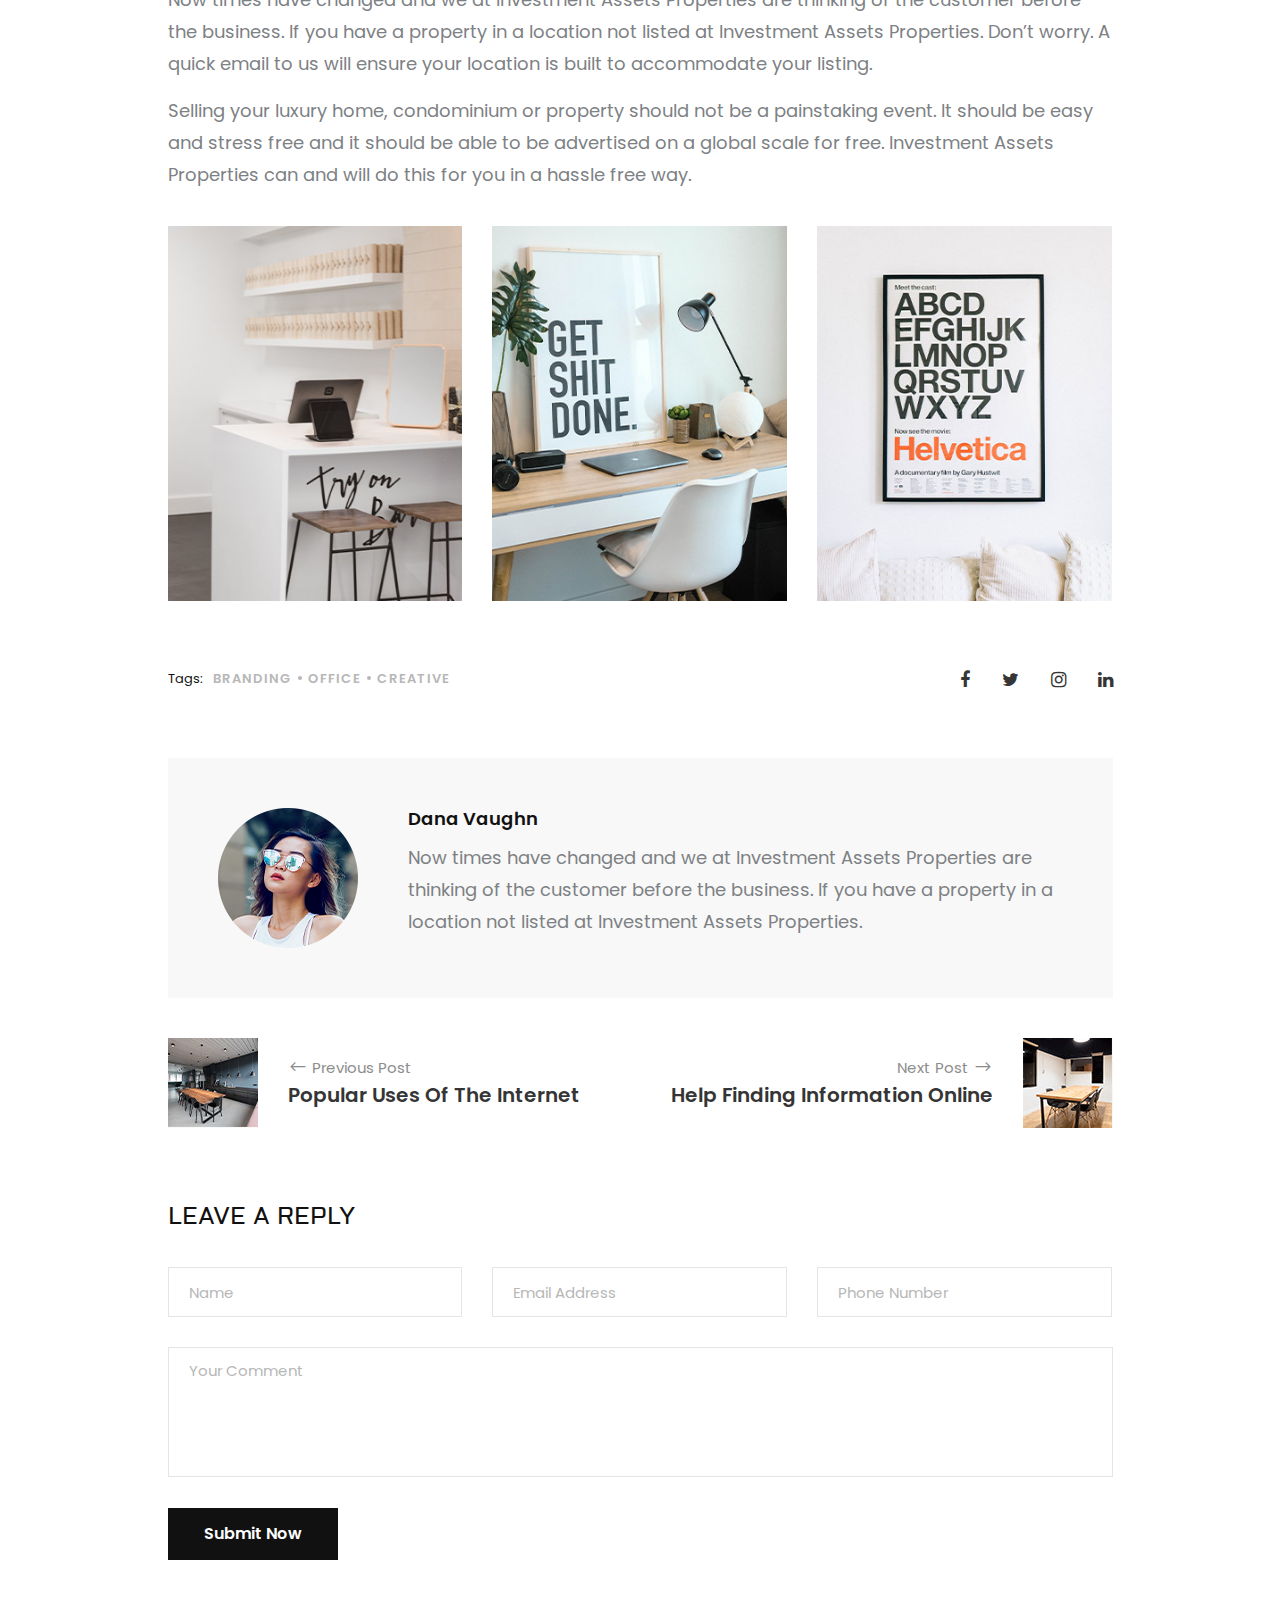
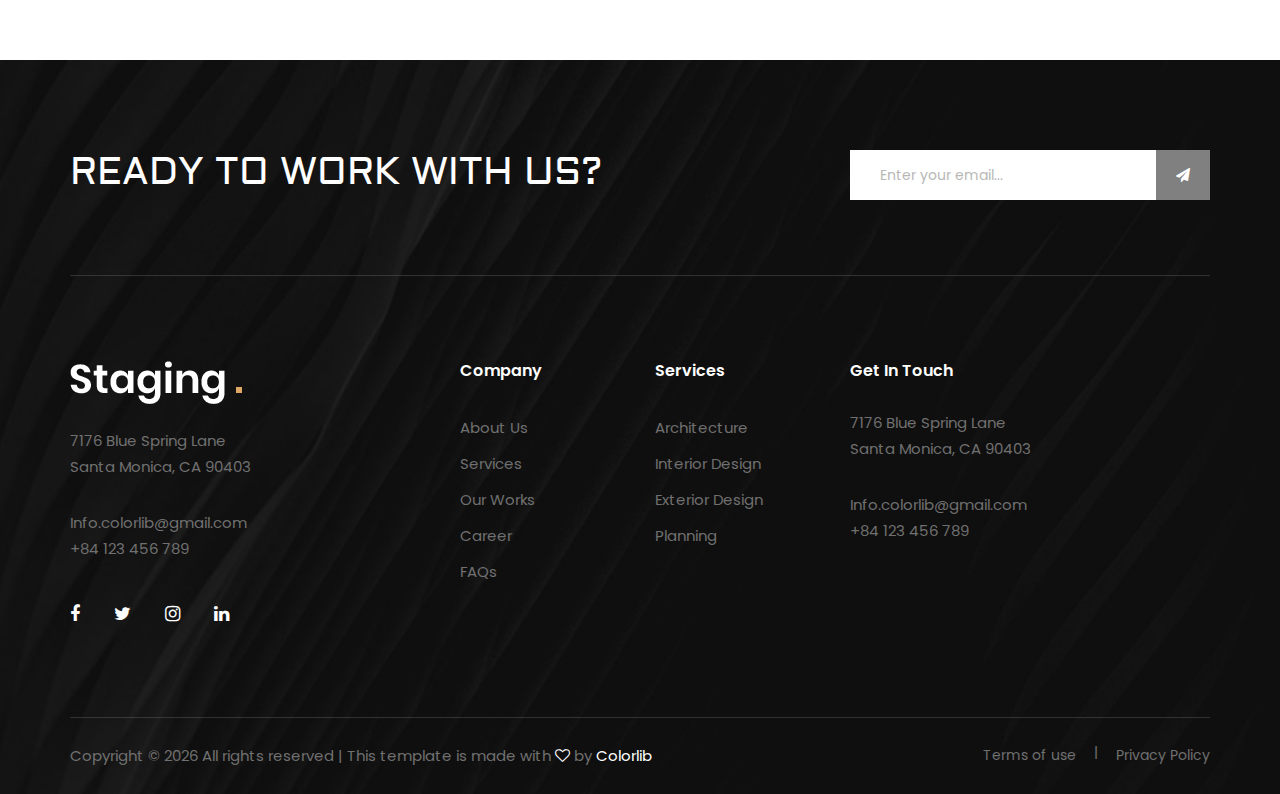
<file: blog-details.html>
<!DOCTYPE html>
<html lang="zxx">

<head>
    <meta charset="UTF-8">
    <meta name="description" content="Staging Template">
    <meta name="keywords" content="Staging, unica, creative, html">
    <meta name="viewport" content="width=device-width, initial-scale=1.0">
    <meta http-equiv="X-UA-Compatible" content="ie=edge">
    <title>Staging | Template</title>

    <!-- Google Font -->
    <link href="https://fonts.googleapis.com/css2?family=Poppins:wght@300;400;500;600;700;800;900&display=swap"
    rel="stylesheet">
    <link href="https://fonts.googleapis.com/css2?family=Aldrich&display=swap" rel="stylesheet">

    <!-- Css Styles -->
    <link rel="stylesheet" href="css/bootstrap.min.css" type="text/css">
    <link rel="stylesheet" href="css/font-awesome.min.css" type="text/css">
    <link rel="stylesheet" href="css/elegant-icons.css" type="text/css">
    <link rel="stylesheet" href="css/owl.carousel.min.css" type="text/css">
    <link rel="stylesheet" href="css/slicknav.min.css" type="text/css">
    <link rel="stylesheet" href="css/style.css" type="text/css">
</head>

<body>
    <!-- Page Preloder -->
    <div id="preloder">
        <div class="loader"></div>
    </div>

    <!-- Offcanvas Menu Begin -->
    <div class="offcanvas-menu-overlay"></div>
    <div class="offcanvas-menu-wrapper">
        <div class="offcanvas__logo">
            <a href="#"><img src="img/logo.png" alt=""></a>
        </div>
        <div id="mobile-menu-wrap"></div>
        <div class="offcanvas__widget">
            <span>Call us for any questions</span>
            <h4>+01 123 456 789</h4>
        </div>
    </div>
    <!-- Offcanvas Menu End -->

    <!-- Header Section Begin -->
    <header class="header header-normal set-bg" data-setbg="img/little-header.jpg">
        <div class="container-fluid">
            <div class="row">
                <div class="col-lg-3">
                    <div class="header__logo">
                        <a href="#"><img src="img/logo.png" alt=""></a>
                    </div>
                </div>
                <div class="col-lg-6">
                    <nav class="header__menu mobile-menu">
                        <ul>
                            <li><a href="./index.html">Home</a></li>
                            <li><a href="./projects.html">Projects</a></li>
                            <li><a href="./about.html">About</a></li>
                            <li><a href="#">Pages</a>
                                <ul class="dropdown">
                                    <li><a href="./Project-details.html">Project Details</a></li>
                                    <li><a href="./about.html">About</a></li>
                                    <li><a href="./services.html">Services</a></li>
                                    <li><a href="./blog-details.html">Blog Details</a></li>
                                </ul>
                            </li>
                            <li class="active"><a href="./blog.html">Blog</a></li>
                            <li><a href="./contact.html">Contact</a></li>
                        </ul>
                    </nav>
                </div>
                <div class="col-lg-3">
                    <div class="header__widget">
                        <span>Call us for any questions</span>
                        <h4>+01 123 456 789</h4>
                    </div>
                </div>
            </div>
            <div class="canvas__open"><i class="fa fa-bars"></i></div>
        </div>
    </header>
    <!-- Header Section End -->

    <!-- Blog Details Section Begin -->
    <section class="blog-details spad">
        <div class="container">
            <div class="row d-flex justify-content-center">
                <div class="col-lg-10">
                    <div class="blog__details__content">
                        <div class="blog__details__title">
                            <ul>
                                <li>December 20, 2019 </li>
                                <li>By John Doe</li>
                                <li>Planning</li>
                            </ul>
                            <h2>Target and Amazon Shopping List for Home Stagers</h2>
                            <img src="img/blog/details/blog-details.jpg" alt="">
                            <p>Forget Ebay and other forms of advertising for your property that costs you hard earned
                                money. Properties have ready several locations around the world to take your free
                            listings for any luxury property you have.</p>
                        </div>
                        <div class="blog__details__text">
                            <p>Each location web site is purpose built so every Search Engine will pick up new listings
                                within minutes. This way your customers only have to type in keywords relating to their
                                search for a luxury home and the Search Engine will show the Invest Asset web site
                            applicable to their location they are looking for.</p>
                            <p>Most real estate companies are way too busy with selling their client’s properties to put
                                any effort forth to their web site. Hence, making it difficult for web surfers to find
                            their listings.</p>
                        </div>
                        <div class="blog__item__quote">
                            <p>“Without question this is the stager you want to use! Jennifer staged a hard to sell home
                            for me and we sold it fast! …. Jennifer made it possible.”</p>
                            <span>Martin Lockhart</span>
                        </div>
                        <div class="blog__details__text">
                            <p>Now times have changed and we at Investment Assets Properties are thinking of the
                                customer before the business. If you have a property in a location not listed at
                                Investment Assets Properties. Don’t worry. A quick email to us will ensure your location
                            is built to accommodate your listing.</p>
                            <p>Selling your luxury home, condominium or property should not be a painstaking event. It
                                should be easy and stress free and it should be able to be advertised on a global scale
                                for free. Investment Assets Properties can and will do this for you in a hassle free
                            way.</p>
                        </div>
                        <div class="blog__details__pic">
                            <div class="row">
                                <div class="col-lg-4 col-md-4 col-sm-4">
                                    <img src="img/blog/details/bi-1.jpg" alt="">
                                </div>
                                <div class="col-lg-4 col-md-4 col-sm-4">
                                    <img src="img/blog/details/bi-2.jpg" alt="">
                                </div>
                                <div class="col-lg-4 col-md-4 col-sm-4">
                                    <img src="img/blog/details/bi-3.jpg" alt="">
                                </div>
                            </div>
                        </div>
                        <div class="blog__details__widget">
                            <div class="row">
                                <div class="col-lg-6 col-md-6 col-sm-6">
                                    <div class="blog__details__tags">
                                        <span>Tags:</span>
                                        <a href="#">Branding</a>
                                        <a href="#">Office</a>
                                        <a href="#">Creative</a>
                                    </div>
                                </div>
                                <div class="col-lg-6 col-md-6 col-sm-6">
                                    <div class="blog__details__social">
                                        <a href="#"><i class="fa fa-facebook"></i></a>
                                        <a href="#"><i class="fa fa-twitter"></i></a>
                                        <a href="#"><i class="fa fa-instagram"></i></a>
                                        <a href="#"><i class="fa fa-linkedin"></i></a>
                                    </div>
                                </div>
                            </div>
                        </div>
                        <div class="blog__details__author">
                            <div class="blog__details__author__pic">
                                <img src="img/blog/blog-about.png" alt="">
                            </div>
                            <div class="blog__details__author__text">
                                <h5>Dana Vaughn</h5>
                                <p>Now times have changed and we at Investment Assets Properties are thinking of the
                                    customer before the business. If you have a property in a location not listed at
                                Investment Assets Properties.</p>
                            </div>
                        </div>
                        <div class="blog__details__btns">
                            <div class="row">
                                <div class="col-lg-6 col-md-6 col-sm-6">
                                    <a href="#" class="blog__details__btns__item">
                                        <div class="blog__details__btns__item__pic">
                                            <img src="img/blog/details/prev.jpg" alt="">
                                        </div>
                                        <div class="blog__details__btns__item__text">
                                            <h6><span class="arrow_left"></span> Previous Post</h6>
                                            <h5>Popular Uses Of The Internet</h5>
                                        </div>
                                    </a>
                                </div>
                                <div class="col-lg-6 col-md-6 col-sm-6">
                                    <a href="#" class="blog__details__btns__item blog__details__btns__item--next">
                                        <div class="blog__details__btns__item__pic">
                                            <img src="img/blog/details/next.jpg" alt="">
                                        </div>
                                        <div class="blog__details__btns__item__text">
                                            <h6>Next Post <span class="arrow_right"></span></h6>
                                            <h5>Help Finding Information Online</h5>
                                        </div>
                                    </a>
                                </div>
                            </div>
                        </div>
                        <div class="blog__details__comment__form">
                            <h4>Leave A Reply</h4>
                            <form action="#">
                                <div class="row">
                                    <div class="col-lg-4 col-md-4">
                                        <input type="text" placeholder="Name">
                                    </div>
                                    <div class="col-lg-4 col-md-4">
                                        <input type="text" placeholder="Email Address">
                                    </div>
                                    <div class="col-lg-4 col-md-4">
                                        <input type="text" placeholder="Phone Number">
                                    </div>
                                    <div class="col-lg-12">
                                        <textarea placeholder="Your Comment"></textarea>
                                        <button type="submit" class="site-btn">Submit Now</button>
                                    </div>
                                </div>
                            </form>
                        </div>
                    </div>
                </div>
            </div>
        </div>
    </section>
    <!-- Blog Details Section End -->

    <!-- Footer Section Begin -->
    <footer class="footer set-bg" data-setbg="img/footer-bg.jpg">
        <div class="container">
            <div class="footer__top">
                <div class="row">
                    <div class="col-lg-8 col-md-6">
                        <div class="footer__top__text">
                            <h2>Ready To Work With Us?</h2>
                        </div>
                    </div>
                    <div class="col-lg-4 col-md-6">
                        <div class="footer__top__newslatter">
                            <form action="#">
                                <input type="text" placeholder="Enter your email...">
                                <button type="submit"><i class="fa fa-send"></i></button>
                            </form>
                        </div>
                    </div>
                </div>
            </div>
            <div class="row">
                <div class="col-lg-3 col-md-6 col-sm-6">
                    <div class="footer__about">
                        <div class="footer__logo">
                            <a href="#"><img src="img/logo.png" alt=""></a>
                        </div>
                        <p>7176 Blue Spring Lane <br />Santa Monica, CA 90403</p>
                        <ul>
                            <li>Info.colorlib@gmail.com</li>
                            <li>+84 123 456 789</li>
                        </ul>
                        <div class="footer__social">
                            <a href="#"><i class="fa fa-facebook"></i></a>
                            <a href="#"><i class="fa fa-twitter"></i></a>
                            <a href="#"><i class="fa fa-instagram"></i></a>
                            <a href="#"><i class="fa fa-linkedin"></i></a>
                        </div>
                    </div>
                </div>
                <div class="col-lg-2 offset-lg-1 col-md-3 col-sm-6">
                    <div class="footer__widget">
                        <h6>Company</h6>
                        <ul>
                            <li><a href="#">About Us</a></li>
                            <li><a href="#">Services</a></li>
                            <li><a href="#">Our Works</a></li>
                            <li><a href="#">Career</a></li>
                            <li><a href="#">FAQs</a></li>
                        </ul>
                    </div>
                </div>
                <div class="col-lg-2 col-md-3 col-sm-6">
                    <div class="footer__widget">
                        <h6>Services</h6>
                        <ul>
                            <li><a href="#">Architecture</a></li>
                            <li><a href="#">Interior Design</a></li>
                            <li><a href="#">Exterior Design</a></li>
                            <li><a href="#">Planning</a></li>
                        </ul>
                    </div>
                </div>
                <div class="col-lg-4 col-md-6 col-sm-6">
                    <div class="footer__address">
                        <h6>Get In Touch</h6>
                        <p>7176 Blue Spring Lane <br />Santa Monica, CA 90403</p>
                        <ul>
                            <li>Info.colorlib@gmail.com</li>
                            <li>+84 123 456 789</li>
                        </ul>
                    </div>
                </div>
            </div>
            <div class="copyright">
                <div class="row">
                    <div class="col-lg-8 col-md-7">
                        <div class="copyright__text">
                            <p>Copyright © <script>
                                document.write(new Date().getFullYear());
                            </script> All rights reserved | This template is made with <i class="fa fa-heart-o"
                            aria-hidden="true"></i> by <a href="https://colorlib.com"
                            target="_blank">Colorlib</a>
                        </p>
                    </div>
                </div>
                <div class="col-lg-4 col-md-5">
                    <div class="copyright__widget">
                        <a href="#">Terms of use</a>
                        <a href="#">Privacy Policy</a>
                    </div>
                </div>
            </div>
        </div>
    </div>
</footer>
<!-- Footer Section End -->

<!-- Js Plugins -->
<script src="js/jquery-3.3.1.min.js"></script>
<script src="js/bootstrap.min.js"></script>
<script src="js/jquery.slicknav.js"></script>
<script src="js/owl.carousel.min.js"></script>
<script src="js/slick.min.js"></script>
<script src="js/main.js"></script>
</body>

</html>
</file>
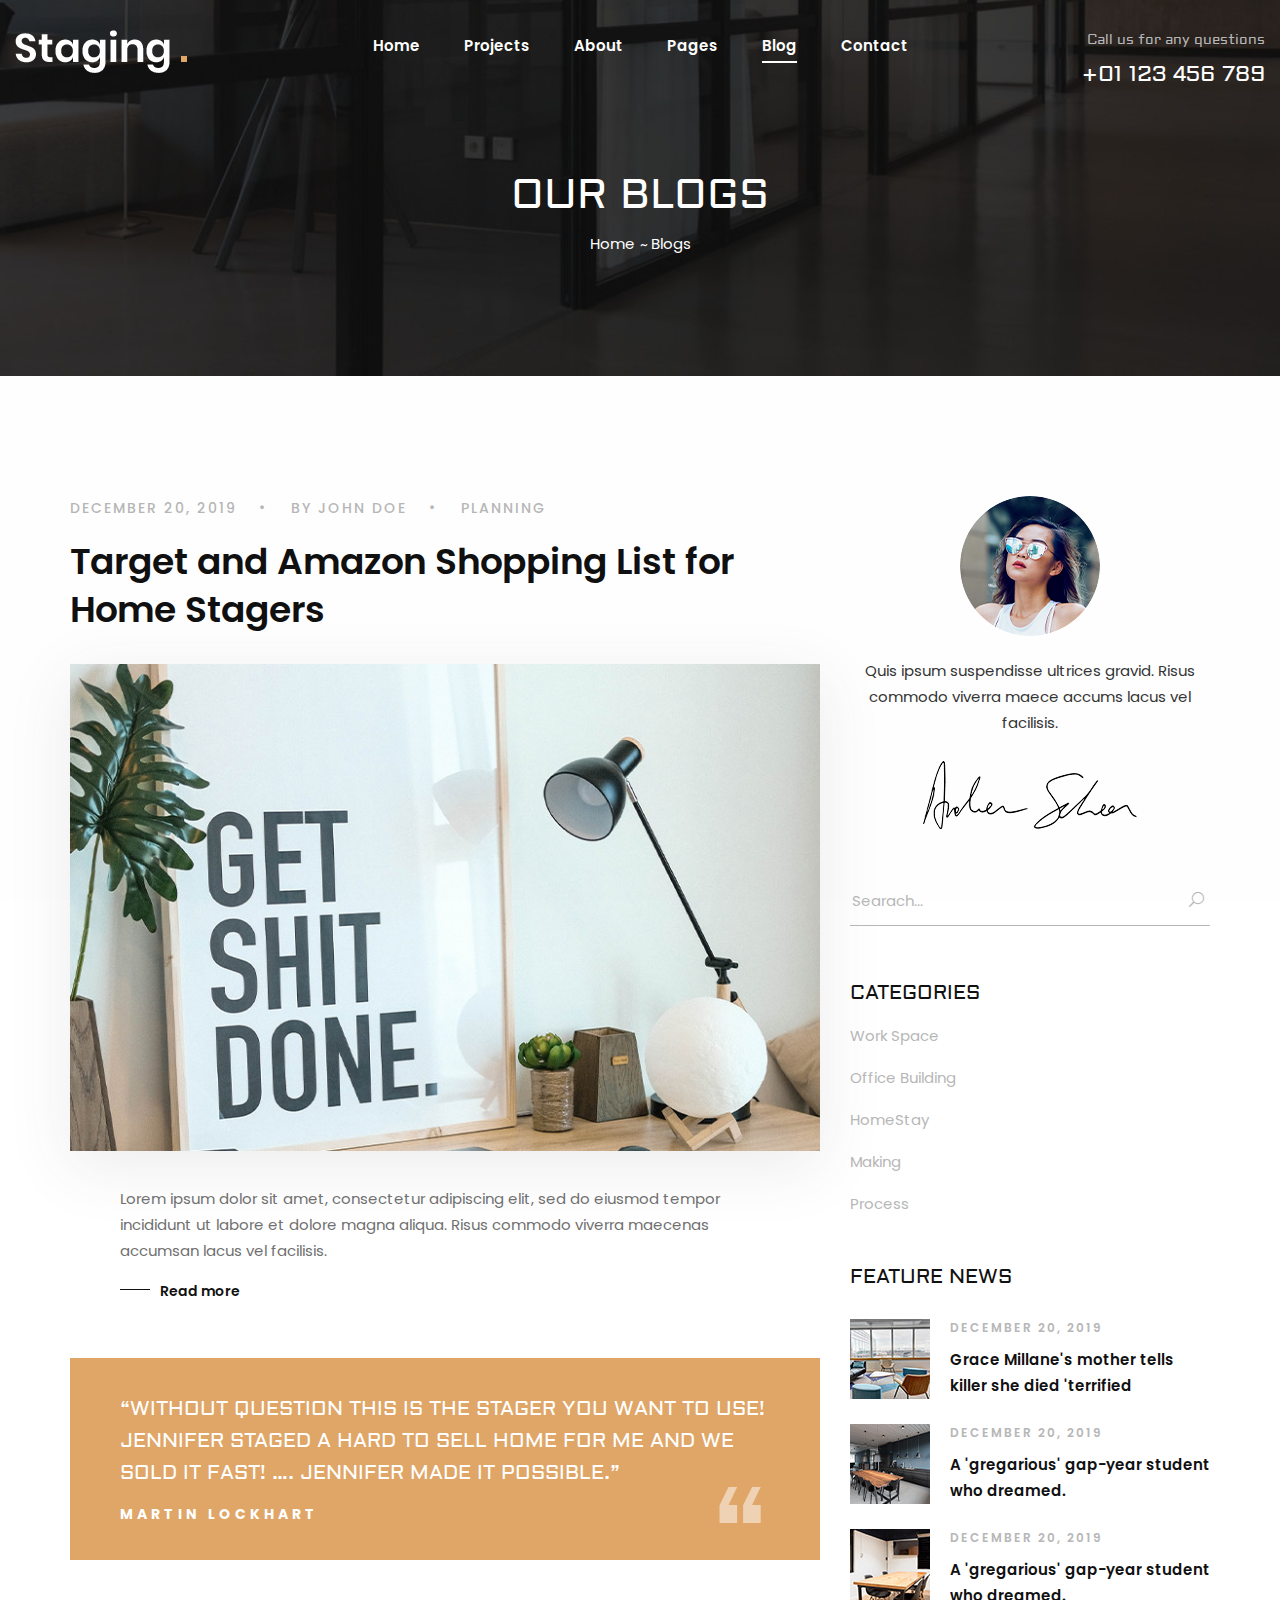
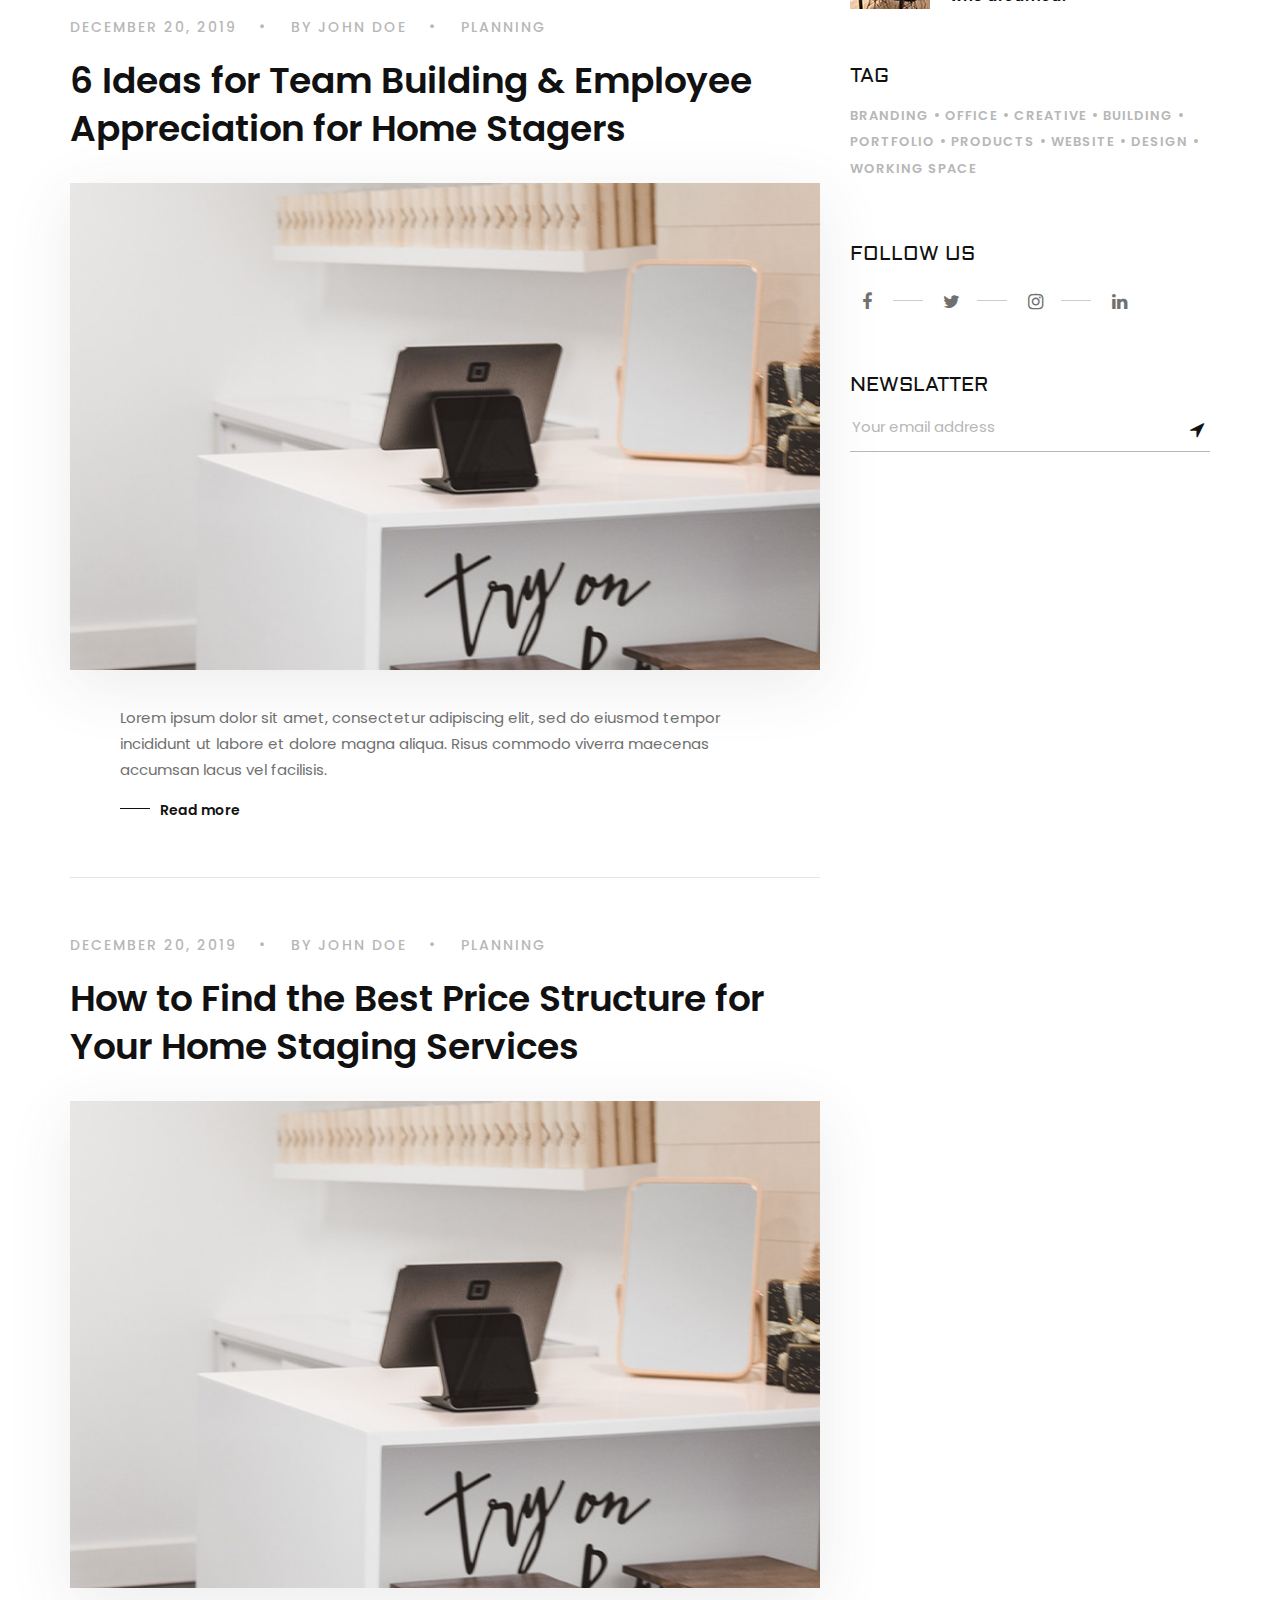
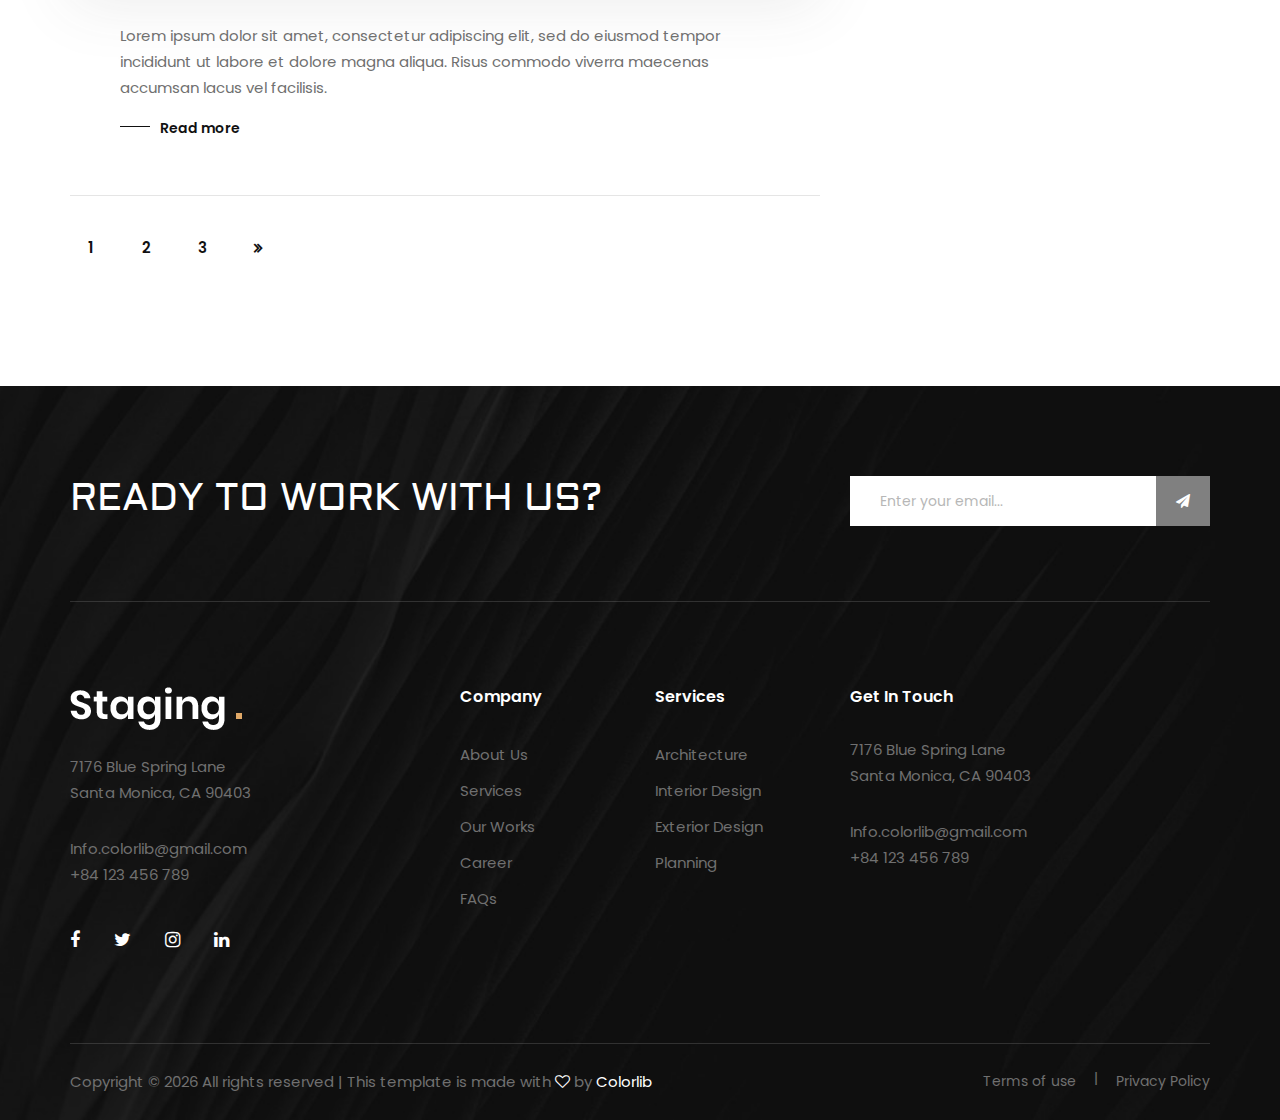
<file: blog.html>
<!DOCTYPE html>
<html lang="zxx">

<head>
    <meta charset="UTF-8">
    <meta name="description" content="Staging Template">
    <meta name="keywords" content="Staging, unica, creative, html">
    <meta name="viewport" content="width=device-width, initial-scale=1.0">
    <meta http-equiv="X-UA-Compatible" content="ie=edge">
    <title>Staging | Template</title>

    <!-- Google Font -->
    <link href="https://fonts.googleapis.com/css2?family=Poppins:wght@300;400;500;600;700;800;900&display=swap"
    rel="stylesheet">
    <link href="https://fonts.googleapis.com/css2?family=Aldrich&display=swap" rel="stylesheet">

    <!-- Css Styles -->
    <link rel="stylesheet" href="css/bootstrap.min.css" type="text/css">
    <link rel="stylesheet" href="css/font-awesome.min.css" type="text/css">
    <link rel="stylesheet" href="css/elegant-icons.css" type="text/css">
    <link rel="stylesheet" href="css/owl.carousel.min.css" type="text/css">
    <link rel="stylesheet" href="css/slicknav.min.css" type="text/css">
    <link rel="stylesheet" href="css/style.css" type="text/css">
</head>

<body>
    <!-- Page Preloder -->
    <div id="preloder">
        <div class="loader"></div>
    </div>

    <!-- Offcanvas Menu Begin -->
    <div class="offcanvas-menu-overlay"></div>
    <div class="offcanvas-menu-wrapper">
        <div class="offcanvas__logo">
            <a href="#"><img src="img/logo.png" alt=""></a>
        </div>
        <div id="mobile-menu-wrap"></div>
        <div class="offcanvas__widget">
            <span>Call us for any questions</span>
            <h4>+01 123 456 789</h4>
        </div>
    </div>
    <!-- Offcanvas Menu End -->

    <!-- Header Section Begin -->
    <header class="header">
        <div class="container-fluid">
            <div class="row">
                <div class="col-lg-3">
                    <div class="header__logo">
                        <a href="#"><img src="img/logo.png" alt=""></a>
                    </div>
                </div>
                <div class="col-lg-6">
                    <nav class="header__menu mobile-menu">
                        <ul>
                            <li><a href="./index.html">Home</a></li>
                            <li><a href="./projects.html">Projects</a></li>
                            <li><a href="./about.html">About</a></li>
                            <li><a href="#">Pages</a>
                                <ul class="dropdown">
                                    <li><a href="./Project-details.html">Project Details</a></li>
                                    <li><a href="./about.html">About</a></li>
                                    <li><a href="./services.html">Services</a></li>
                                    <li><a href="./blog-details.html">Blog Details</a></li>
                                </ul>
                            </li>
                            <li class="active"><a href="./blog.html">Blog</a></li>
                            <li><a href="./contact.html">Contact</a></li>
                        </ul>
                    </nav>
                </div>
                <div class="col-lg-3">
                    <div class="header__widget">
                        <span>Call us for any questions</span>
                        <h4>+01 123 456 789</h4>
                    </div>
                </div>
            </div>
            <div class="canvas__open"><i class="fa fa-bars"></i></div>
        </div>
    </header>
    <!-- Header Section End -->

    <!-- Breadcrumb Section Begin -->
    <div class="breadcrumb-option spad set-bg" data-setbg="img/breadcrumb-bg.jpg">
        <div class="container">
            <div class="row">
                <div class="col-lg-12 text-center">
                    <div class="breadcrumb__text">
                        <h2>Our Blogs</h2>
                        <div class="breadcrumb__links">
                            <a href="./index.html">Home</a>
                            <span>Blogs</span>
                        </div>
                    </div>
                </div>
            </div>
        </div>
    </div>
    <!-- Breadcrumb Section End -->

    <!-- Blog Section Begin -->
    <section class="blog spad">
        <div class="container">
            <div class="row">
                <div class="col-lg-8">
                    <div class="blog__item__list">
                        <div class="blog__item">
                            <ul>
                                <li>December 20, 2019 </li>
                                <li>By John Doe</li>
                                <li>Planning</li>
                            </ul>
                            <h2>Target and Amazon Shopping List for Home Stagers</h2>
                            <img src="img/blog/blog-1.jpg" alt="">
                            <div class="blog__item__text">
                                <p>Lorem ipsum dolor sit amet, consectetur adipiscing elit, sed do eiusmod tempor
                                    incididunt ut labore et dolore magna aliqua. Risus commodo viverra maecenas accumsan
                                lacus vel facilisis. </p>
                                <a href="#">Read more</a>
                            </div>
                        </div>
                        <div class="blog__item__quote">
                            <p>“Without question this is the stager you want to use! Jennifer staged a hard to sell home
                            for me and we sold it fast! …. Jennifer made it possible.”</p>
                            <span>Martin Lockhart</span>
                        </div>
                        <div class="blog__item">
                            <ul>
                                <li>December 20, 2019 </li>
                                <li>By John Doe</li>
                                <li>Planning</li>
                            </ul>
                            <h2>6 Ideas for Team Building & Employee Appreciation for Home Stagers</h2>
                            <img src="img/blog/blog-2.jpg" alt="">
                            <div class="blog__item__text">
                                <p>Lorem ipsum dolor sit amet, consectetur adipiscing elit, sed do eiusmod tempor
                                    incididunt ut labore et dolore magna aliqua. Risus commodo viverra maecenas accumsan
                                lacus vel facilisis. </p>
                                <a href="#">Read more</a>
                            </div>
                        </div>
                        <div class="blog__item">
                            <ul>
                                <li>December 20, 2019 </li>
                                <li>By John Doe</li>
                                <li>Planning</li>
                            </ul>
                            <h2>How to Find the Best Price Structure for Your Home Staging Services</h2>
                            <img src="img/blog/blog-2.jpg" alt="">
                            <div class="blog__item__text">
                                <p>Lorem ipsum dolor sit amet, consectetur adipiscing elit, sed do eiusmod tempor
                                    incididunt ut labore et dolore magna aliqua. Risus commodo viverra maecenas accumsan
                                lacus vel facilisis. </p>
                                <a href="#">Read more</a>
                            </div>
                        </div>
                    </div>
                    <div class="row">
                        <div class="col-lg-12">
                            <div class="blog__pagination">
                                <a href="#">1</a>
                                <a href="#">2</a>
                                <a href="#">3</a>
                                <a href="#"><i class="fa fa-angle-double-right"></i></a>
                            </div>
                        </div>
                    </div>
                </div>
                <div class="col-lg-4">
                    <div class="blog__sidebar">
                        <div class="blog__sidebar__about">
                            <img class="author__pic" src="img/blog/blog-about.png" alt="">
                            <p>Quis ipsum suspendisse ultrices gravid. Risus commodo viverra maece accums lacus vel
                            facilisis. </p>
                            <img src="img/blog/signature.png" alt="">
                        </div>
                        <div class="blog__sidebar__search">
                            <form action="#">
                                <input type="text" placeholder="Searach...">
                                <button type="submit"><span class="icon_search"></span></button>
                            </form>
                        </div>
                        <div class="blog__sidebar__categories">
                            <h5>Categories</h5>
                            <ul>
                                <li>Work Space</li>
                                <li>Office Building</li>
                                <li>HomeStay</li>
                                <li>Making</li>
                                <li>Process</li>
                            </ul>
                        </div>
                        <div class="blog__sidebar__feature">
                            <h5>Feature News</h5>
                            <a href="#" class="blog__sidebar__feature__item">
                                <div class="blog__sidebar__feature__item__pic">
                                    <img src="img/blog/br-1.jpg" alt="">
                                </div>
                                <div class="blog__sidebar__feature__item__text">
                                    <span>December 20, 2019</span>
                                    <h6>Grace Millane's mother tells killer she died 'terrified</h6>
                                </div>
                            </a>
                            <a href="#" class="blog__sidebar__feature__item">
                                <div class="blog__sidebar__feature__item__pic">
                                    <img src="img/blog/br-2.jpg" alt="">
                                </div>
                                <div class="blog__sidebar__feature__item__text">
                                    <span>December 20, 2019</span>
                                    <h6>A 'gregarious' gap-year student who dreamed.</h6>
                                </div>
                            </a>
                            <a href="#" class="blog__sidebar__feature__item">
                                <div class="blog__sidebar__feature__item__pic">
                                    <img src="img/blog/br-3.jpg" alt="">
                                </div>
                                <div class="blog__sidebar__feature__item__text">
                                    <span>December 20, 2019</span>
                                    <h6>A 'gregarious' gap-year student who dreamed.</h6>
                                </div>
                            </a>
                        </div>
                        <div class="blog__sidebar__tag">
                            <h5>Tag</h5>
                            <a href="#">Branding</a>
                            <a href="#">Office</a>
                            <a href="#">Creative</a>
                            <a href="#">Building</a>
                            <a href="#">Portfolio</a>
                            <a href="#">Products</a>
                            <a href="#">Website</a>
                            <a href="#">Design</a>
                            <a href="#">Working Space</a>
                        </div>
                        <div class="blog__sidebar__social">
                            <h5>Follow Us</h5>
                            <a href="#"><i class="fa fa-facebook"></i></a>
                            <a href="#"><i class="fa fa-twitter"></i></a>
                            <a href="#"><i class="fa fa-instagram"></i></a>
                            <a href="#"><i class="fa fa-linkedin"></i></a>
                        </div>
                        <div class="blog__sidebar__newslatter">
                            <h5>Newslatter</h5>
                            <form action="#">
                                <input type="text" placeholder="Your email address">
                                <button type="submit"><i class="fa fa-location-arrow"></i></button>
                            </form>
                        </div>
                    </div>
                </div>
            </div>
        </div>
    </section>
    <!-- Blog Section End -->

    <!-- Footer Section Begin -->
    <footer class="footer set-bg" data-setbg="img/footer-bg.jpg">
        <div class="container">
            <div class="footer__top">
                <div class="row">
                    <div class="col-lg-8 col-md-6">
                        <div class="footer__top__text">
                            <h2>Ready To Work With Us?</h2>
                        </div>
                    </div>
                    <div class="col-lg-4 col-md-6">
                        <div class="footer__top__newslatter">
                            <form action="#">
                                <input type="text" placeholder="Enter your email...">
                                <button type="submit"><i class="fa fa-send"></i></button>
                            </form>
                        </div>
                    </div>
                </div>
            </div>
            <div class="row">
                <div class="col-lg-3 col-md-6 col-sm-6">
                    <div class="footer__about">
                        <div class="footer__logo">
                            <a href="#"><img src="img/logo.png" alt=""></a>
                        </div>
                        <p>7176 Blue Spring Lane <br />Santa Monica, CA 90403</p>
                        <ul>
                            <li>Info.colorlib@gmail.com</li>
                            <li>+84 123 456 789</li>
                        </ul>
                        <div class="footer__social">
                            <a href="#"><i class="fa fa-facebook"></i></a>
                            <a href="#"><i class="fa fa-twitter"></i></a>
                            <a href="#"><i class="fa fa-instagram"></i></a>
                            <a href="#"><i class="fa fa-linkedin"></i></a>
                        </div>
                    </div>
                </div>
                <div class="col-lg-2 offset-lg-1 col-md-3 col-sm-6">
                    <div class="footer__widget">
                        <h6>Company</h6>
                        <ul>
                            <li><a href="#">About Us</a></li>
                            <li><a href="#">Services</a></li>
                            <li><a href="#">Our Works</a></li>
                            <li><a href="#">Career</a></li>
                            <li><a href="#">FAQs</a></li>
                        </ul>
                    </div>
                </div>
                <div class="col-lg-2 col-md-3 col-sm-6">
                    <div class="footer__widget">
                        <h6>Services</h6>
                        <ul>
                            <li><a href="#">Architecture</a></li>
                            <li><a href="#">Interior Design</a></li>
                            <li><a href="#">Exterior Design</a></li>
                            <li><a href="#">Planning</a></li>
                        </ul>
                    </div>
                </div>
                <div class="col-lg-4 col-md-6 col-sm-6">
                    <div class="footer__address">
                        <h6>Get In Touch</h6>
                        <p>7176 Blue Spring Lane <br />Santa Monica, CA 90403</p>
                        <ul>
                            <li>Info.colorlib@gmail.com</li>
                            <li>+84 123 456 789</li>
                        </ul>
                    </div>
                </div>
            </div>
            <div class="copyright">
                <div class="row">
                    <div class="col-lg-8 col-md-7">
                        <div class="copyright__text">
                            <p>Copyright © <script>
                                document.write(new Date().getFullYear());
                            </script> All rights reserved | This template is made with <i class="fa fa-heart-o"
                            aria-hidden="true"></i> by <a href="https://colorlib.com"
                            target="_blank">Colorlib</a>
                        </p>
                    </div>
                </div>
                <div class="col-lg-4 col-md-5">
                    <div class="copyright__widget">
                        <a href="#">Terms of use</a>
                        <a href="#">Privacy Policy</a>
                    </div>
                </div>
            </div>
        </div>
    </div>
</footer>
<!-- Footer Section End -->

<!-- Js Plugins -->
<script src="js/jquery-3.3.1.min.js"></script>
<script src="js/bootstrap.min.js"></script>
<script src="js/jquery.slicknav.js"></script>
<script src="js/owl.carousel.min.js"></script>
<script src="js/slick.min.js"></script>
<script src="js/main.js"></script>
</body>

</html>
</file>
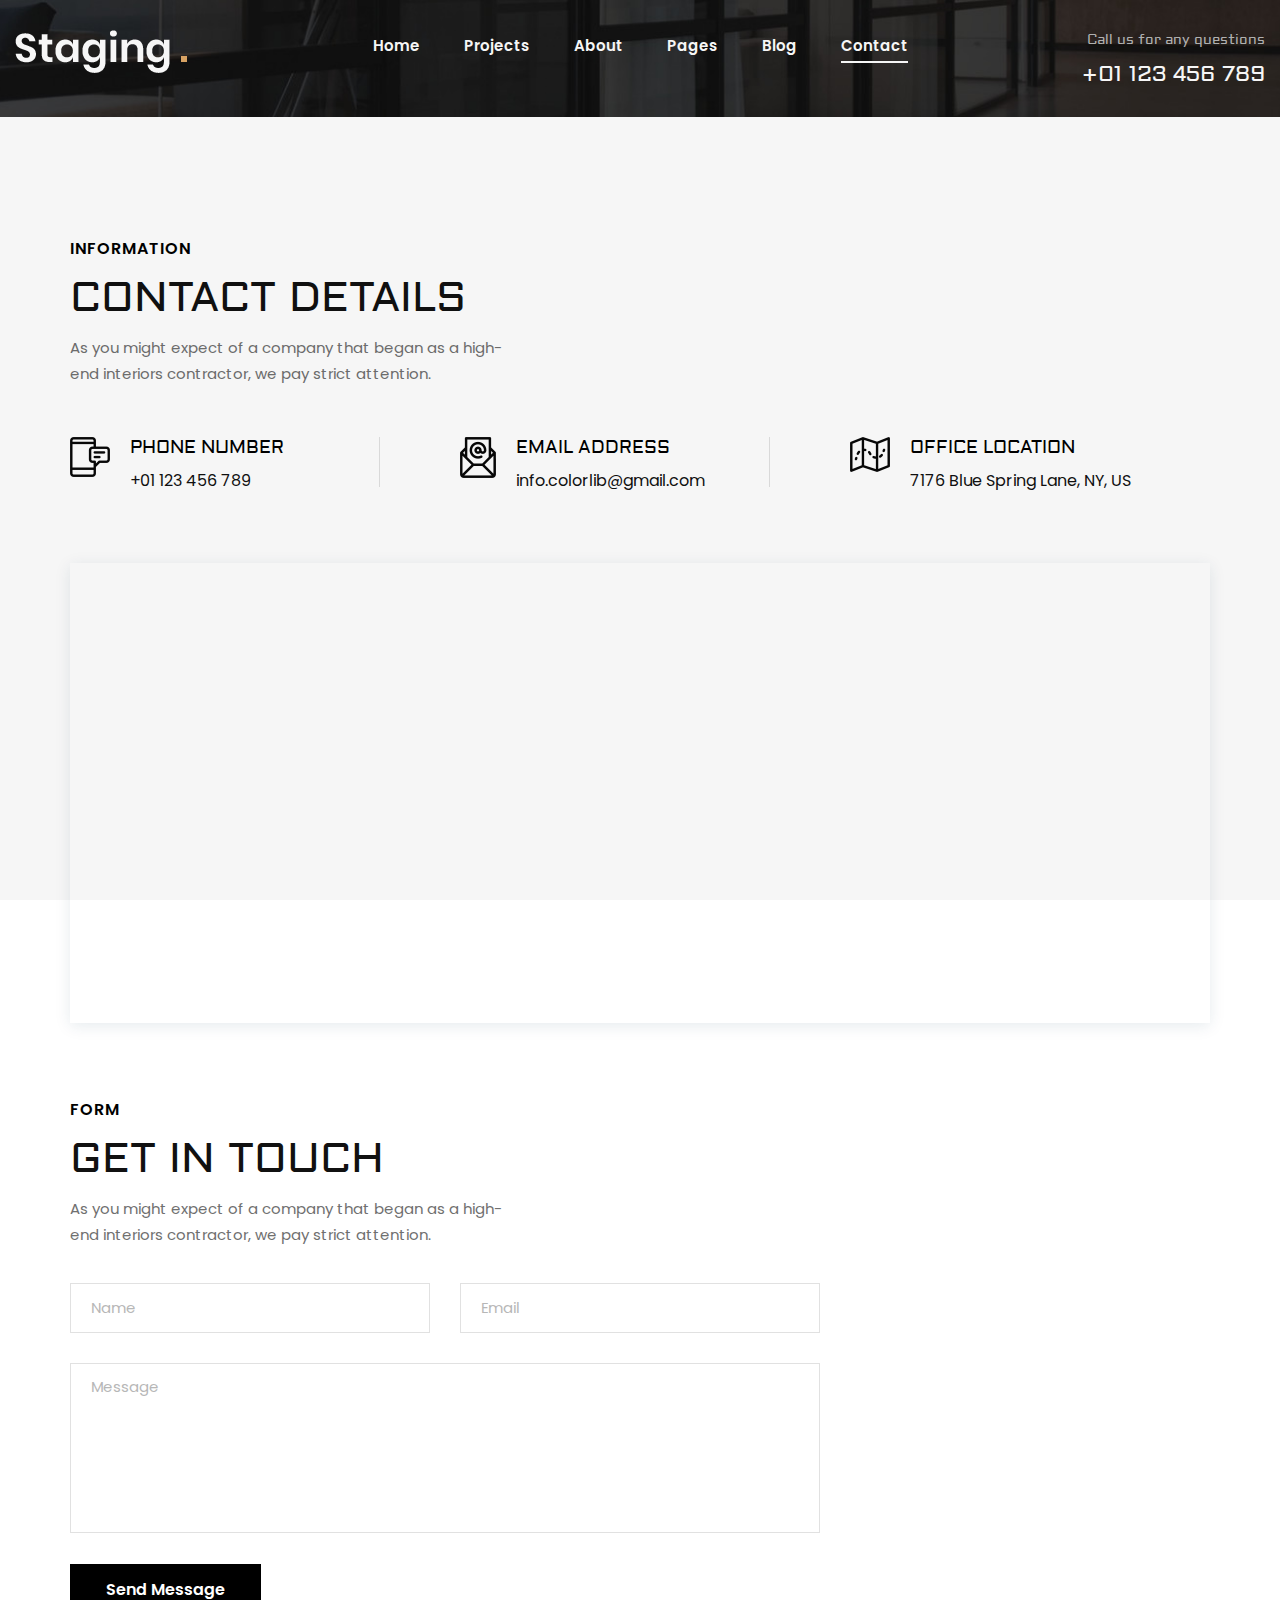
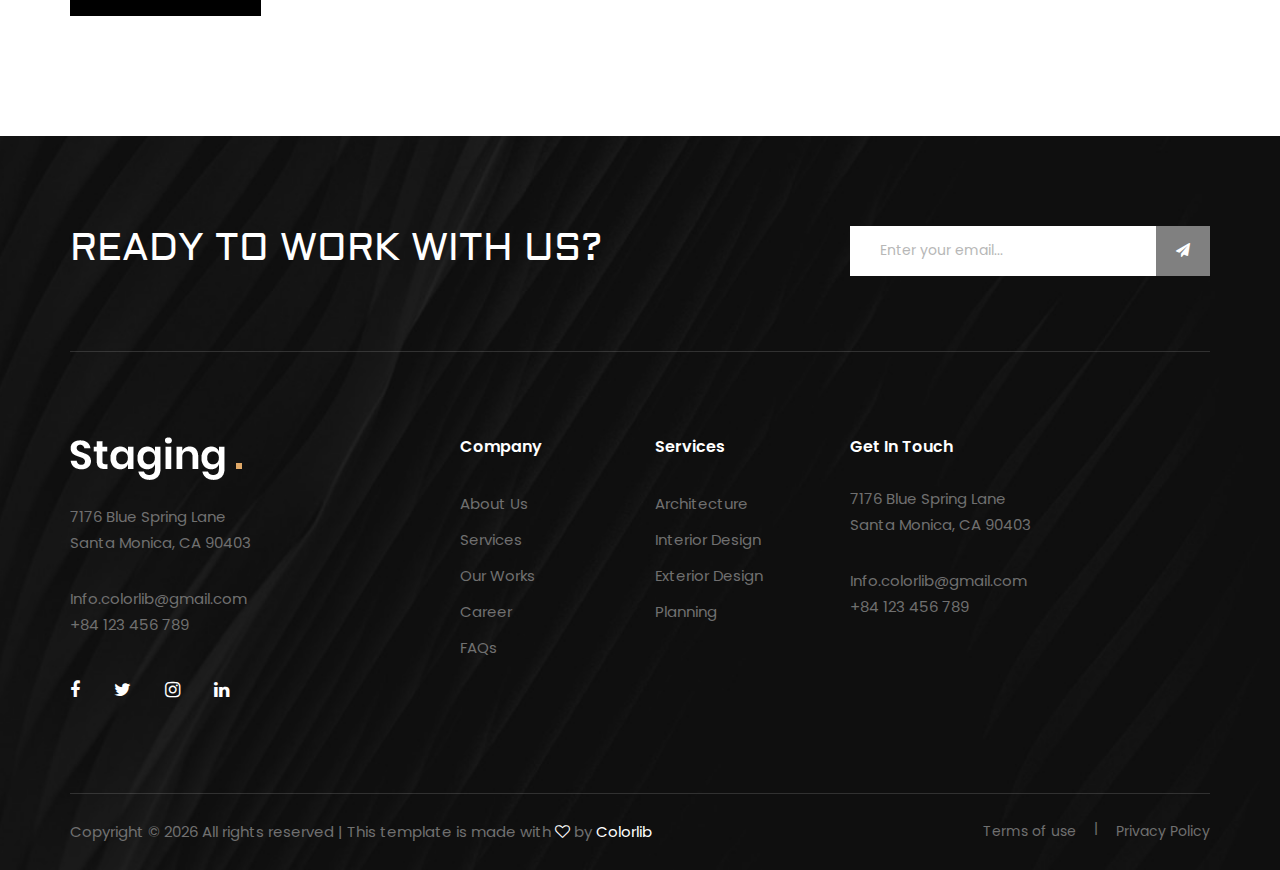
<file: contact.html>
<!DOCTYPE html>
<html lang="zxx">

<head>
    <meta charset="UTF-8">
    <meta name="description" content="Staging Template">
    <meta name="keywords" content="Staging, unica, creative, html">
    <meta name="viewport" content="width=device-width, initial-scale=1.0">
    <meta http-equiv="X-UA-Compatible" content="ie=edge">
    <title>Staging | Template</title>

    <!-- Google Font -->
    <link href="https://fonts.googleapis.com/css2?family=Poppins:wght@300;400;500;600;700;800;900&display=swap"
    rel="stylesheet">
    <link href="https://fonts.googleapis.com/css2?family=Aldrich&display=swap" rel="stylesheet">

    <!-- Css Styles -->
    <link rel="stylesheet" href="css/bootstrap.min.css" type="text/css">
    <link rel="stylesheet" href="css/font-awesome.min.css" type="text/css">
    <link rel="stylesheet" href="css/elegant-icons.css" type="text/css">
    <link rel="stylesheet" href="css/owl.carousel.min.css" type="text/css">
    <link rel="stylesheet" href="css/slicknav.min.css" type="text/css">
    <link rel="stylesheet" href="css/style.css" type="text/css">
</head>

<body>
    <!-- Page Preloder -->
    <div id="preloder">
        <div class="loader"></div>
    </div>

    <!-- Offcanvas Menu Begin -->
    <div class="offcanvas-menu-overlay"></div>
    <div class="offcanvas-menu-wrapper">
        <div class="offcanvas__logo">
            <a href="#"><img src="img/logo.png" alt=""></a>
        </div>
        <div id="mobile-menu-wrap"></div>
        <div class="offcanvas__widget">
            <span>Call us for any questions</span>
            <h4>+01 123 456 789</h4>
        </div>
    </div>
    <!-- Offcanvas Menu End -->

    <!-- Header Section Begin -->
    <header class="header header-normal set-bg" data-setbg="img/little-header.jpg">
        <div class="container-fluid">
            <div class="row">
                <div class="col-lg-3">
                    <div class="header__logo">
                        <a href="#"><img src="img/logo.png" alt=""></a>
                    </div>
                </div>
                <div class="col-lg-6">
                    <nav class="header__menu mobile-menu">
                        <ul>
                            <li><a href="./index.html">Home</a></li>
                            <li><a href="./projects.html">Projects</a></li>
                            <li><a href="./about.html">About</a></li>
                            <li><a href="#">Pages</a>
                                <ul class="dropdown">
                                    <li><a href="./Project-details.html">Project Details</a></li>
                                    <li><a href="./about.html">About</a></li>
                                    <li><a href="./services.html">Services</a></li>
                                    <li><a href="./blog-details.html">Blog Details</a></li>
                                </ul>
                            </li>
                            <li><a href="./blog.html">Blog</a></li>
                            <li class="active"><a href="./contact.html">Contact</a></li>
                        </ul>
                    </nav>
                </div>
                <div class="col-lg-3">
                    <div class="header__widget">
                        <span>Call us for any questions</span>
                        <h4>+01 123 456 789</h4>
                    </div>
                </div>
            </div>
            <div class="canvas__open"><i class="fa fa-bars"></i></div>
        </div>
    </header>
    <!-- Header Section End -->

    <!-- Contact Section Begin -->
    <section class="contact spad">
        <div class="container">
            <div class="row">
                <div class="col-lg-5">
                    <div class="contact__text">
                        <div class="section-title">
                            <span>Information</span>
                            <h2>Contact Details</h2>
                        </div>
                        <p>As you might expect of a company that began as a high-end interiors contractor, we pay strict
                        attention.</p>
                    </div>
                </div>
            </div>
            <div class="row">
                <div class="col-lg-4 col-md-6 col-sm-6">
                    <div class="contact__widget__item">
                        <div class="contact__widget__item__icon">
                            <img src="img/contact/ci-1.png" alt="">
                        </div>
                        <div class="contact__widget__item__text">
                            <h5>Phone Number</h5>
                            <span>+01 123 456 789</span>
                        </div>
                    </div>
                </div>
                <div class="col-lg-4 col-md-6 col-sm-6">
                    <div class="contact__widget__item">
                        <div class="contact__widget__item__icon">
                            <img src="img/contact/ci-2.png" alt="">
                        </div>
                        <div class="contact__widget__item__text">
                            <h5>Email Address</h5>
                            <span>info.colorlib@gmail.com</span>
                        </div>
                    </div>
                </div>
                <div class="col-lg-4 col-md-6 col-sm-6">
                    <div class="contact__widget__item last__item">
                        <div class="contact__widget__item__icon">
                            <img src="img/contact/ci-3.png" alt="">
                        </div>
                        <div class="contact__widget__item__text">
                            <h5>Office Location</h5>
                            <span>7176 Blue Spring Lane, NY, US</span>
                        </div>
                    </div>
                </div>
            </div>
            <div class="map">
                <iframe
                src="https://www.google.com/maps/embed?pb=!1m18!1m12!1m3!1d12087.069761554938!2d-74.2175599360452!3d40.767139456514954!2m3!1f0!2f0!3f0!3m2!1i1024!2i768!4f13.1!3m3!1m2!1s0x89c254b5958982c3%3A0xb6ab3931055a2612!2sEast%20Orange%2C%20NJ%2C%20USA!5e0!3m2!1sen!2sbd!4v1581710470843!5m2!1sen!2sbd"
                height="460" style="border:0;" allowfullscreen=""></iframe>
            </div>
            <div class="row">
                <div class="col-lg-5">
                    <div class="contact__form__text">
                        <div class="section-title">
                            <span>Form</span>
                            <h2>Get in touch</h2>
                        </div>
                        <p>As you might expect of a company that began as a high-end interiors contractor, we pay strict
                        attention.</p>
                    </div>
                </div>
            </div>
            <div class="row">
                <div class="col-lg-8">
                    <div class="contact__form">
                        <form action="#">
                            <div class="row">
                                <div class="col-lg-6 col-md-6 col-sm-6">
                                    <input type="text" placeholder="Name">
                                </div>
                                <div class="col-lg-6 col-md-6 col-sm-6">
                                    <input type="text" placeholder="Email">
                                </div>
                                <div class="col-lg-12">
                                    <textarea placeholder="Message"></textarea>
                                    <button type="submit" class="site-btn">Send Message</button>
                                </div>
                            </div>
                        </form>
                    </div>
                </div>
            </div>
        </div>
    </section>
    <!-- Contact Section End -->

    <!-- Footer Section Begin -->
    <footer class="footer set-bg" data-setbg="img/footer-bg.jpg">
        <div class="container">
            <div class="footer__top">
                <div class="row">
                    <div class="col-lg-8 col-md-6">
                        <div class="footer__top__text">
                            <h2>Ready To Work With Us?</h2>
                        </div>
                    </div>
                    <div class="col-lg-4 col-md-6">
                        <div class="footer__top__newslatter">
                            <form action="#">
                                <input type="text" placeholder="Enter your email...">
                                <button type="submit"><i class="fa fa-send"></i></button>
                            </form>
                        </div>
                    </div>
                </div>
            </div>
            <div class="row">
                <div class="col-lg-3 col-md-6 col-sm-6">
                    <div class="footer__about">
                        <div class="footer__logo">
                            <a href="#"><img src="img/logo.png" alt=""></a>
                        </div>
                        <p>7176 Blue Spring Lane <br />Santa Monica, CA 90403</p>
                        <ul>
                            <li>Info.colorlib@gmail.com</li>
                            <li>+84 123 456 789</li>
                        </ul>
                        <div class="footer__social">
                            <a href="#"><i class="fa fa-facebook"></i></a>
                            <a href="#"><i class="fa fa-twitter"></i></a>
                            <a href="#"><i class="fa fa-instagram"></i></a>
                            <a href="#"><i class="fa fa-linkedin"></i></a>
                        </div>
                    </div>
                </div>
                <div class="col-lg-2 offset-lg-1 col-md-3 col-sm-6">
                    <div class="footer__widget">
                        <h6>Company</h6>
                        <ul>
                            <li><a href="#">About Us</a></li>
                            <li><a href="#">Services</a></li>
                            <li><a href="#">Our Works</a></li>
                            <li><a href="#">Career</a></li>
                            <li><a href="#">FAQs</a></li>
                        </ul>
                    </div>
                </div>
                <div class="col-lg-2 col-md-3 col-sm-6">
                    <div class="footer__widget">
                        <h6>Services</h6>
                        <ul>
                            <li><a href="#">Architecture</a></li>
                            <li><a href="#">Interior Design</a></li>
                            <li><a href="#">Exterior Design</a></li>
                            <li><a href="#">Planning</a></li>
                        </ul>
                    </div>
                </div>
                <div class="col-lg-4 col-md-6 col-sm-6">
                    <div class="footer__address">
                        <h6>Get In Touch</h6>
                        <p>7176 Blue Spring Lane <br />Santa Monica, CA 90403</p>
                        <ul>
                            <li>Info.colorlib@gmail.com</li>
                            <li>+84 123 456 789</li>
                        </ul>
                    </div>
                </div>
            </div>
            <div class="copyright">
                <div class="row">
                    <div class="col-lg-8 col-md-7">
                        <div class="copyright__text">
                            <p>Copyright © <script>
                                document.write(new Date().getFullYear());
                            </script> All rights reserved | This template is made with <i class="fa fa-heart-o"
                            aria-hidden="true"></i> by <a href="https://colorlib.com"
                            target="_blank">Colorlib</a>
                        </p>
                    </div>
                </div>
                <div class="col-lg-4 col-md-5">
                    <div class="copyright__widget">
                        <a href="#">Terms of use</a>
                        <a href="#">Privacy Policy</a>
                    </div>
                </div>
            </div>
        </div>
    </div>
</footer>
<!-- Footer Section End -->

<!-- Js Plugins -->
<script src="js/jquery-3.3.1.min.js"></script>
<script src="js/bootstrap.min.js"></script>
<script src="js/jquery.slicknav.js"></script>
<script src="js/owl.carousel.min.js"></script>
<script src="js/slick.min.js"></script>
<script src="js/main.js"></script>
</body>

</html>
</file>
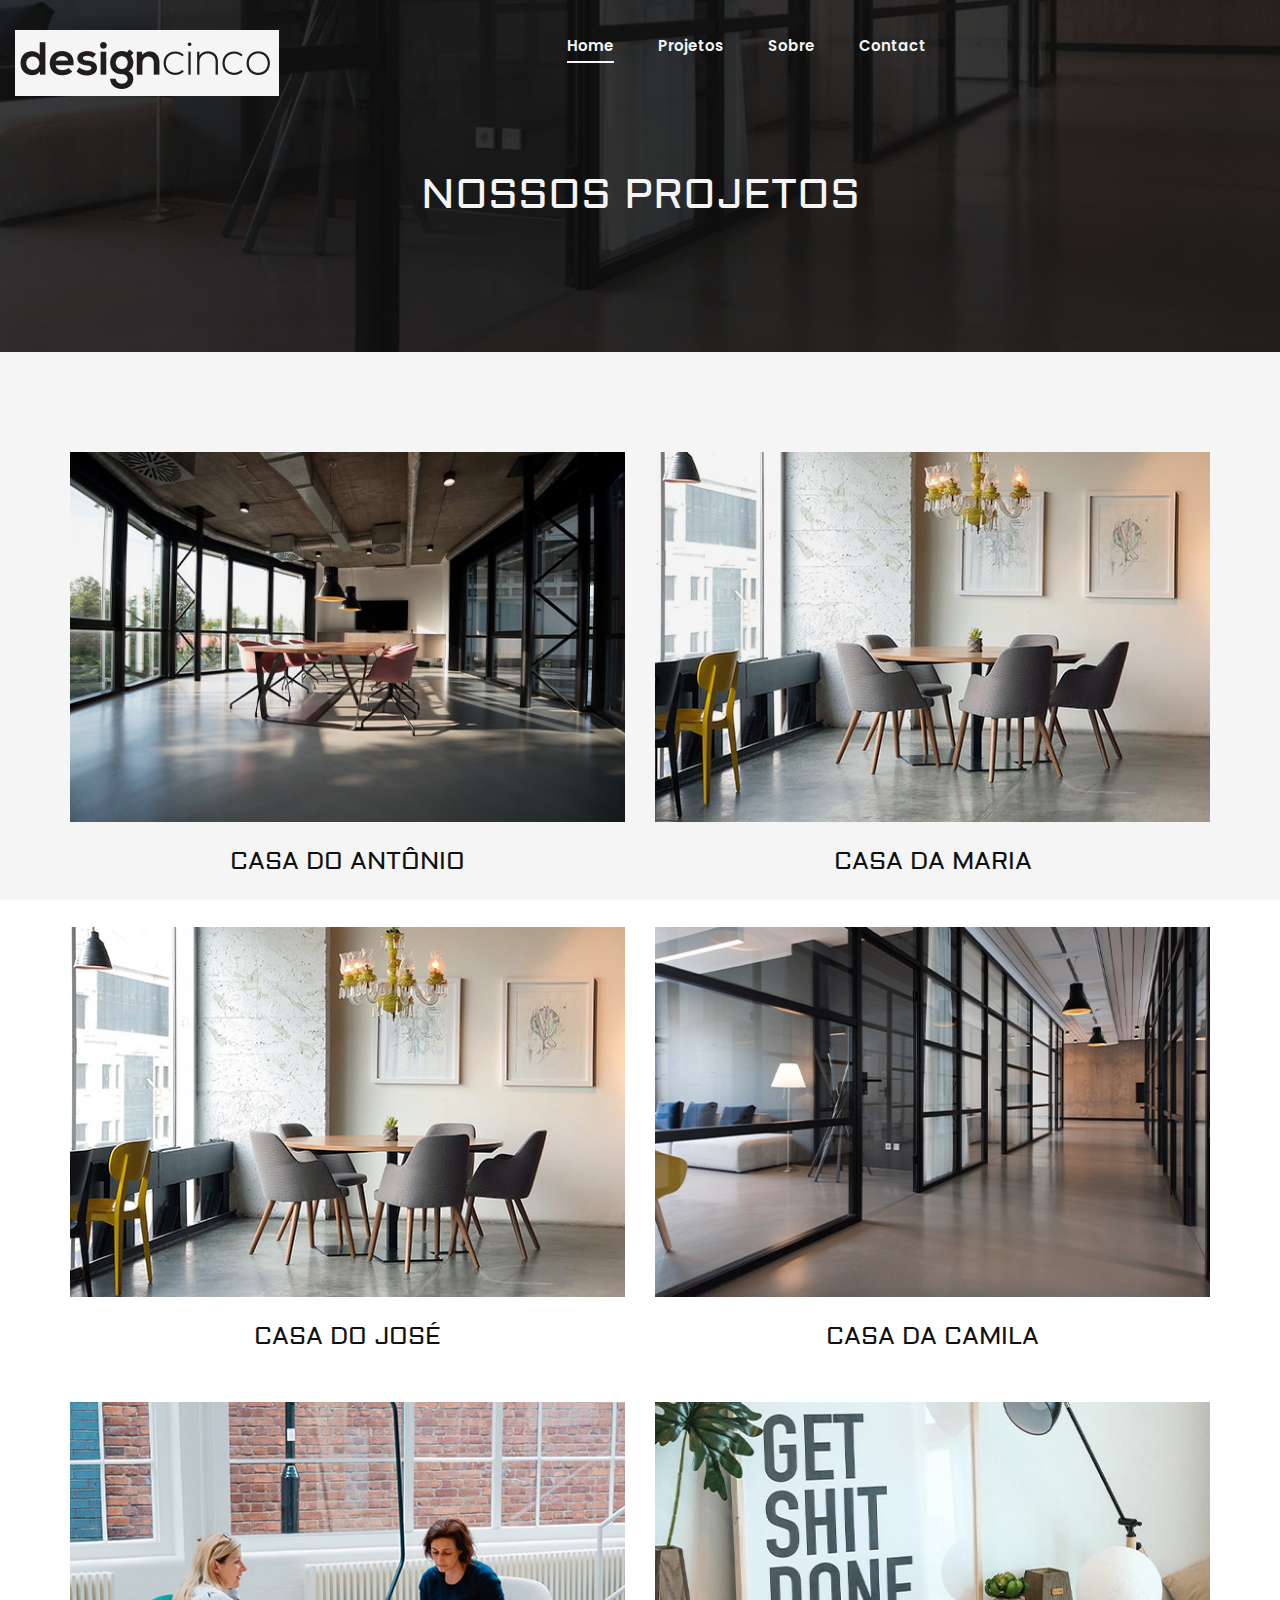
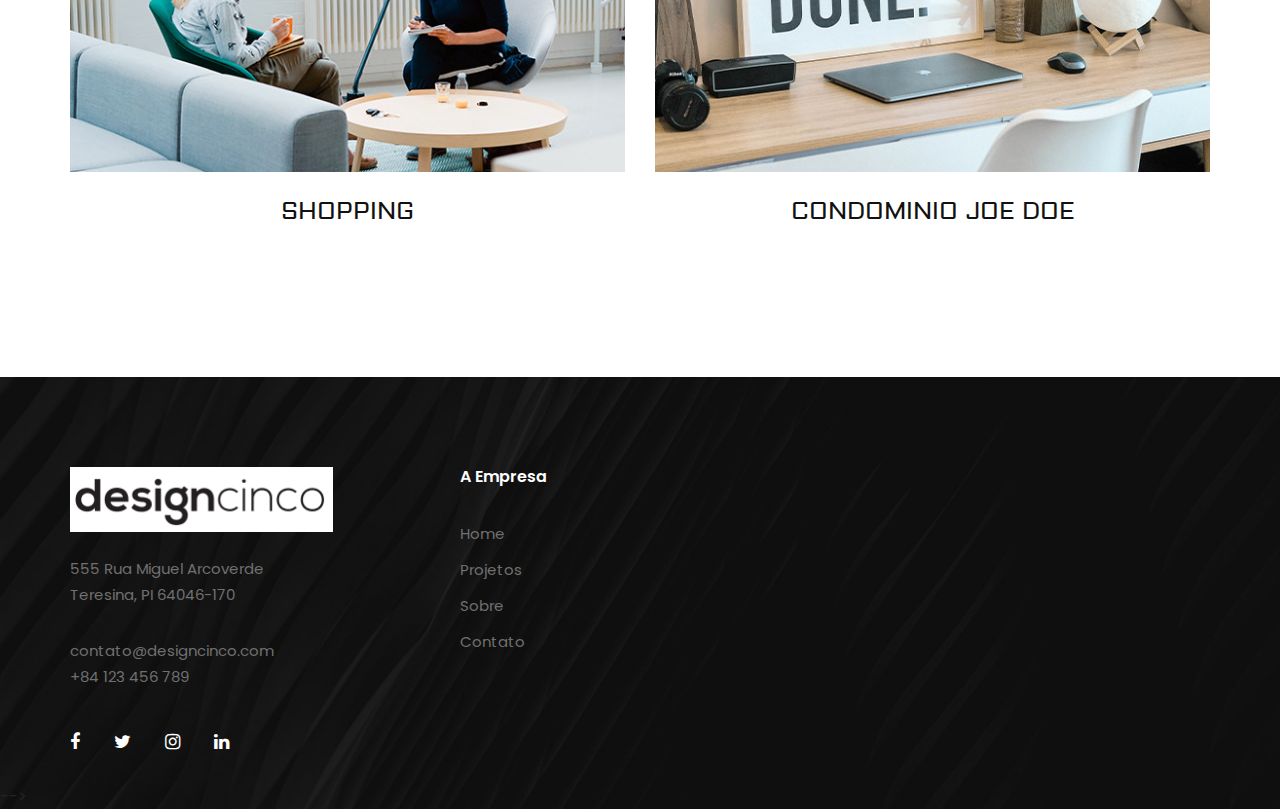
<file: projects.html>
<!DOCTYPE html>
<html lang="zxx">

<head>
    <meta charset="UTF-8">
    <meta name="description" content="Staging Template">
    <meta name="keywords" content="Staging, unica, creative, html">
    <meta name="viewport" content="width=device-width, initial-scale=1.0">
    <meta http-equiv="X-UA-Compatible" content="ie=edge">
    <title>Design Cinco</title>

    <!-- Google Font -->
    <link href="https://fonts.googleapis.com/css2?family=Poppins:wght@300;400;500;600;700;800;900&display=swap"
    rel="stylesheet">
    <link href="https://fonts.googleapis.com/css2?family=Aldrich&display=swap" rel="stylesheet">

    <!-- Css Styles -->
    <link rel="stylesheet" href="css/bootstrap.min.css" type="text/css">
    <link rel="stylesheet" href="css/font-awesome.min.css" type="text/css">
    <link rel="stylesheet" href="css/elegant-icons.css" type="text/css">
    <link rel="stylesheet" href="css/owl.carousel.min.css" type="text/css">
    <link rel="stylesheet" href="css/slicknav.min.css" type="text/css">
    <link rel="stylesheet" href="css/style.css" type="text/css">
</head>

<body>
    <!-- Page Preloder -->
    <div id="preloder">
        <div class="loader"></div>
    </div>

    <!-- Offcanvas Menu Begin -->
    <div class="offcanvas-menu-overlay"></div>
    <div class="offcanvas-menu-wrapper">
        <div class="offcanvas__logo">
            <a href="./index.html"><img src="img/d5-logo-site.png" alt=""></a>
        </div>
        <div id="mobile-menu-wrap"></div>
        <!-- <div class="offcanvas__widget">
            <span>Call us for any questions</span>
            <h4>+01 123 456 789</h4>
        </div> -->
    </div>
    <!-- Offcanvas Menu End -->

    <!-- Header Section Begin -->
    <header class="header">
        <div class="container-fluid">
            <div class="row">
                <div class="col-lg-3">
                    <div class="header__logo">
                        <a href="./index.html"><img src="img/d5-logo-site.png" alt=""></a>
                    </div>
                </div>
                <div class="col-lg-8">
                    <nav class="header__menu mobile-menu">
                        <ul>
                            <li class="active"><a href="./index.html">Home</a></li>
                            <li><a href="./index.html">Projetos</a></li>
                            <li><a href="./index.html">Sobre</a></li>
                            <!-- <li><a href="#">Pages</a>
                                <ul class="dropdown">
                                    <li><a href="./Project-details.html">Project Details</a></li>
                                    <li><a href="./about.html">About</a></li>
                                    <li><a href="./services.html">Services</a></li>
                                    <li><a href="./blog-details.html">Blog Details</a></li>
                                </ul>
                            </li> -->
                            <!-- <li><a href="./blog.html">Blog</a></li> -->
                            <li><a href="./index.html">Contact</a></li>
                        </ul>
                    </nav>
                </div>
                <!-- <div class="col-lg-3">
                    <div class="header__widget">
                        <span>Call us for any questions</span>
                        <h4>+01 123 456 789</h4>
                    </div>
                </div> -->
            </div>
            <div class="canvas__open"><i class="fa fa-bars"></i></div>
        </div>
    </header>
    <!-- Header Section End -->

    <!-- Breadcrumb Section Begin -->
    <div class="breadcrumb-option spad set-bg" data-setbg="img/breadcrumb-bg.jpg">
        <div class="container">
            <div class="row">
                <div class="col-lg-12 text-center">
                    <div class="breadcrumb__text">
                        <h2>Nossos Projetos</h2>
                    </div>
                </div>
            </div>
        </div>
    </div>
    <!-- Breadcrumb Section End -->

    <!-- Project Page Section Begin -->
    <section class="project-page spad">
        <div class="container">
            <div class="row">
                <div class="col-lg-6 col-md-6 col-sm-6">
                    <div class="project__item">
                        <img src="img/project/project-p1.jpg" alt="">
                        <h4><a href="./projects-detail/project-details1.html">Casa do Antônio</a></h4>
                    </div>
                </div>
                <div class="col-lg-6 col-md-6 col-sm-6">
                    <div class="project__item">
                        <img src="img/project/project-p2.jpg" alt="">
                        <h4><a href="./projects-detail/project-details2.html">Casa da Maria</a></h4>
                    </div>
                </div>
                <div class="col-lg-6 col-md-6 col-sm-6">
                    <div class="project__item">
                        <img src="img/project/project-p3.jpg" alt="">
                        <h4><a href="./projects-detail/project-details3.html">Casa do José</a></h4>
                    </div>
                </div>
                <div class="col-lg-6 col-md-6 col-sm-6">
                    <div class="project__item">
                        <img src="img/project/project-p4.jpg" alt="">
                        <h4><a href="./projects-detail/project-details4.html">Casa da Camila</a></h4>
                    </div>
                </div>
                <div class="col-lg-6 col-md-6 col-sm-6">
                    <div class="project__item">
                        <img src="img/project/project-p5.jpg" alt="">
                        <h4><a href="./projects-detail/project-details5.html">Shopping</a></h4>
                    </div>
                </div>
                <div class="col-lg-6 col-md-6 col-sm-6">
                    <div class="project__item">
                        <img src="img/project/project-p6.jpg" alt="">
                        <h4><a href="./projects-detail/project-details6.html">Condominio Joe DOe</a></h4>
                    </div>
                </div>
                <!-- <div class="col-lg-12 text-center">
                    <a href="#" class="primary-btn normal-btn">Load More</a>
                </div> -->
            </div>
        </div>
    </section>
    <!-- Project Page Section End -->

    <!-- Footer Section Begin -->
    <footer class="footer set-bg" data-setbg="img/footer-bg.jpg">
        <div class="container">
            <!-- <div class="footer__top">
                <div class="row">
                    <div class="col-lg-8 col-md-6">
                        <div class="footer__top__text">
                            <h2>Ready To Work With Us?</h2>
                        </div>
                    </div>
                    <div class="col-lg-4 col-md-6">
                        <div class="footer__top__newslatter">
                            <form action="#">
                                <input type="text" placeholder="Enter your email...">
                                <button type="submit"><i class="fa fa-send"></i></button>
                            </form>
                        </div>
                    </div>
                </div>
            </div> -->
            <div class="row">
                <div class="col-lg-3 col-md-6 col-sm-6">
                    <div class="footer__about">
                        <div class="footer__logo">
                            <a href="#"><img src="img/d5-logo-site.png" alt=""></a>
                        </div>
                        <p>555 Rua Miguel Arcoverde <br />Teresina, PI 64046-170</p>
                        <ul>
                            <li>contato@designcinco.com</li>
                            <li>+84 123 456 789</li>
                        </ul>
                        <div class="footer__social">
                            <a href="#"><i class="fa fa-facebook"></i></a>
                            <a href="#"><i class="fa fa-twitter"></i></a>
                            <a href="#"><i class="fa fa-instagram"></i></a>
                            <a href="#"><i class="fa fa-linkedin"></i></a>
                        </div>
                    </div>
                </div>
                <div class="col-lg-2 offset-lg-1 col-md-3 col-sm-6">
                    <div class="footer__widget">
                        <h6>A Empresa</h6>
                        <ul>
                            <li><a href="./index.html">Home</a></li>
                            <li><a href="#projects">Projetos</a></li>
                            <li><a href="#about-spad">Sobre</a></li>
                            <li><a href="#contact">Contato</a></li>
                        </ul>
                    </div>
                </div>
                <!-- <div class="col-lg-2 col-md-3 col-sm-6">
                    <div class="footer__widget">
                        <h6>Services</h6>
                        <ul>
                            <li><a href="#">Architecture</a></li>
                            <li><a href="#">Interior Design</a></li>
                            <li><a href="#">Exterior Design</a></li>
                            <li><a href="#">Planning</a></li>
                        </ul>
                    </div>
                </div>
                <div class="col-lg-4 col-md-6 col-sm-6">
                    <div class="footer__address">
                        <h6>Get In Touch</h6>
                        <p>7176 Blue Spring Lane <br />Santa Monica, CA 90403</p>
                        <ul>
                            <li>Info.colorlib@gmail.com</li>
                            <li>+84 123 456 789</li>
                        </ul>
                    </div>
                </div> -->
            </div>
            <!-- <div class="copyright">
                <div class="row">
                    <div class="col-lg-8 col-md-7">
                        <div class="copyright__text">
                            <p>Copyright © <script>
                                document.write(new Date().getFullYear());
                            </script> Todos os direitos reservados a DesignCinco <i class="fa fa-heart-o"
                            aria-hidden="true"></i> by <a href="https://abdiassantos.github.io"
                            target="_blank">Abdias Viana</a>
                        </p>
                    </div>
                </div>
                <!-- <div class="col-lg-4 col-md-5">
                    <div class="copyright__widget">
                        <a href="#">Terms of use</a>
                        <a href="#">Privacy Policy</a>
                    </div>
                </div> -->
            </div> -->
        </div>
    </div>
</footer>
<!-- Footer Section End -->

<!-- Js Plugins -->
<script src="js/jquery-3.3.1.min.js"></script>
<script src="js/bootstrap.min.js"></script>
<script src="js/jquery.slicknav.js"></script>
<script src="js/owl.carousel.min.js"></script>
<script src="js/slick.min.js"></script>
<script src="js/main.js"></script>
</body>

</html>
</file>
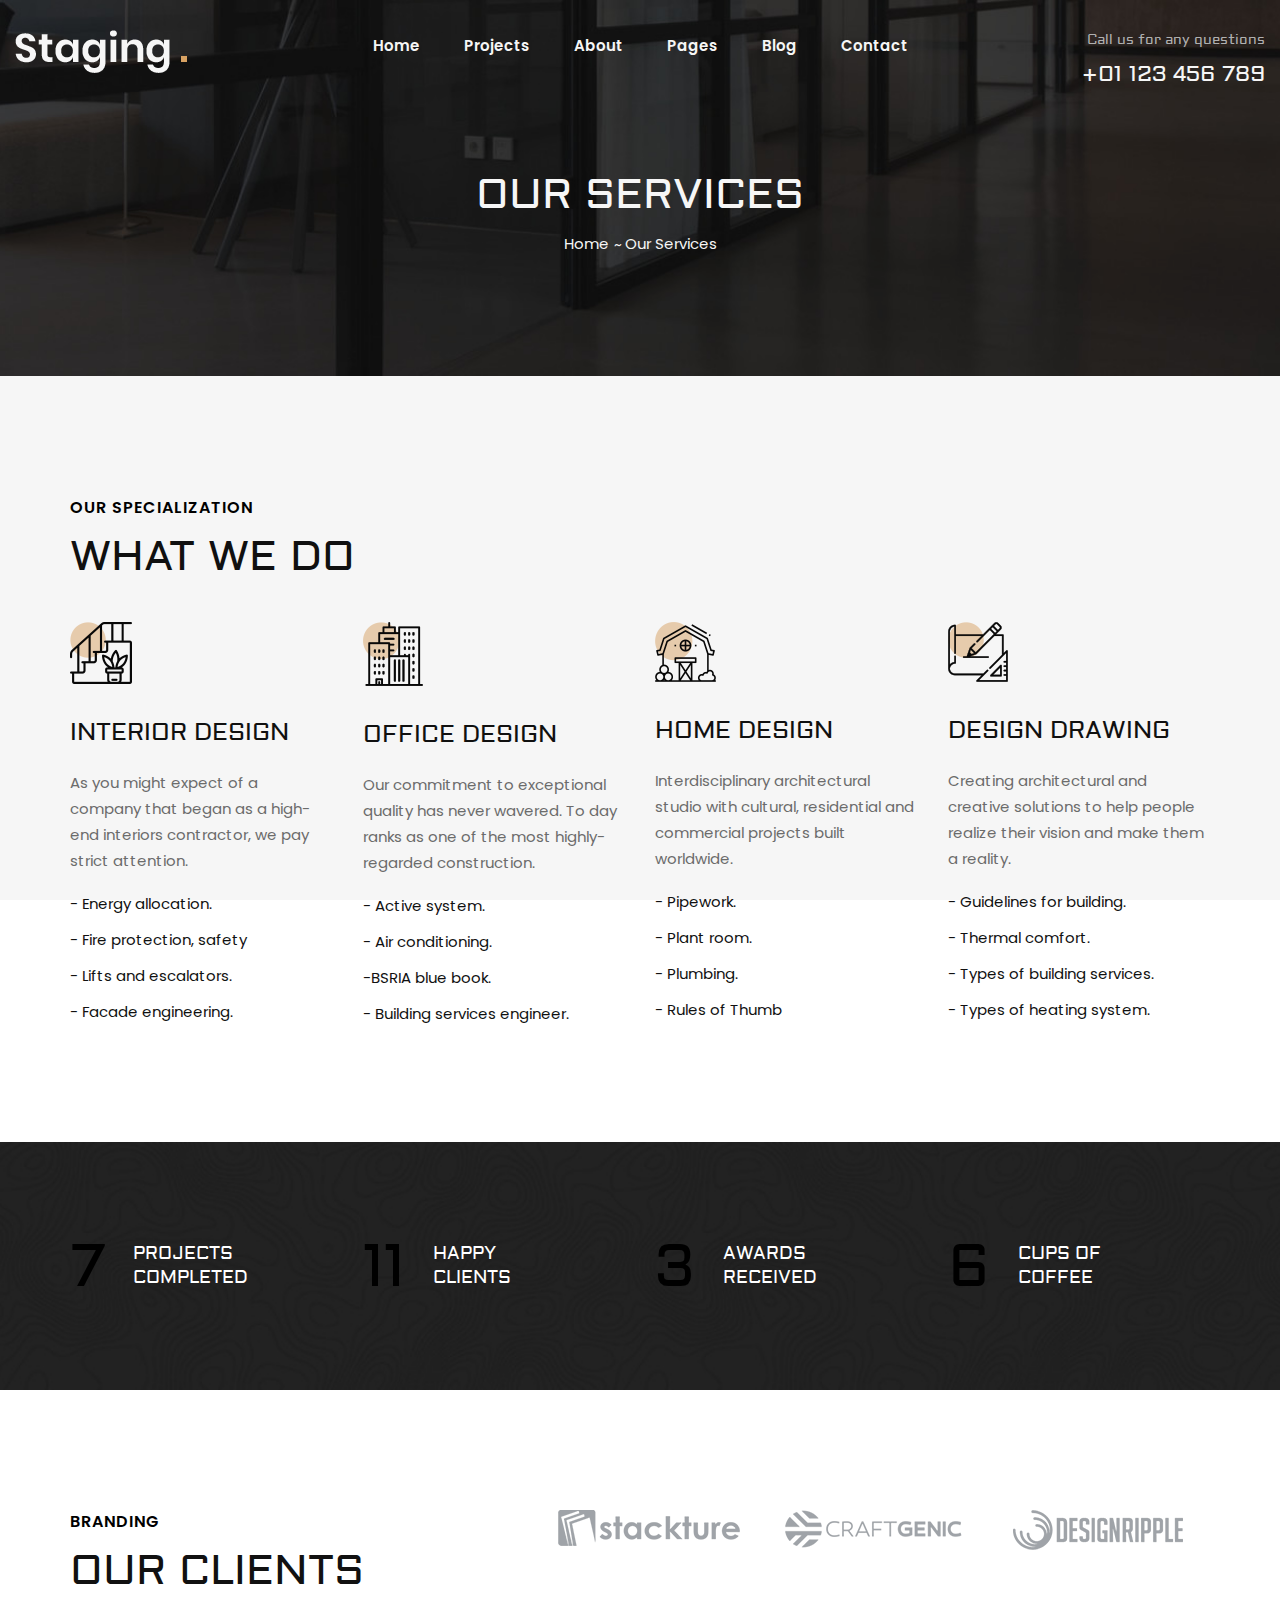
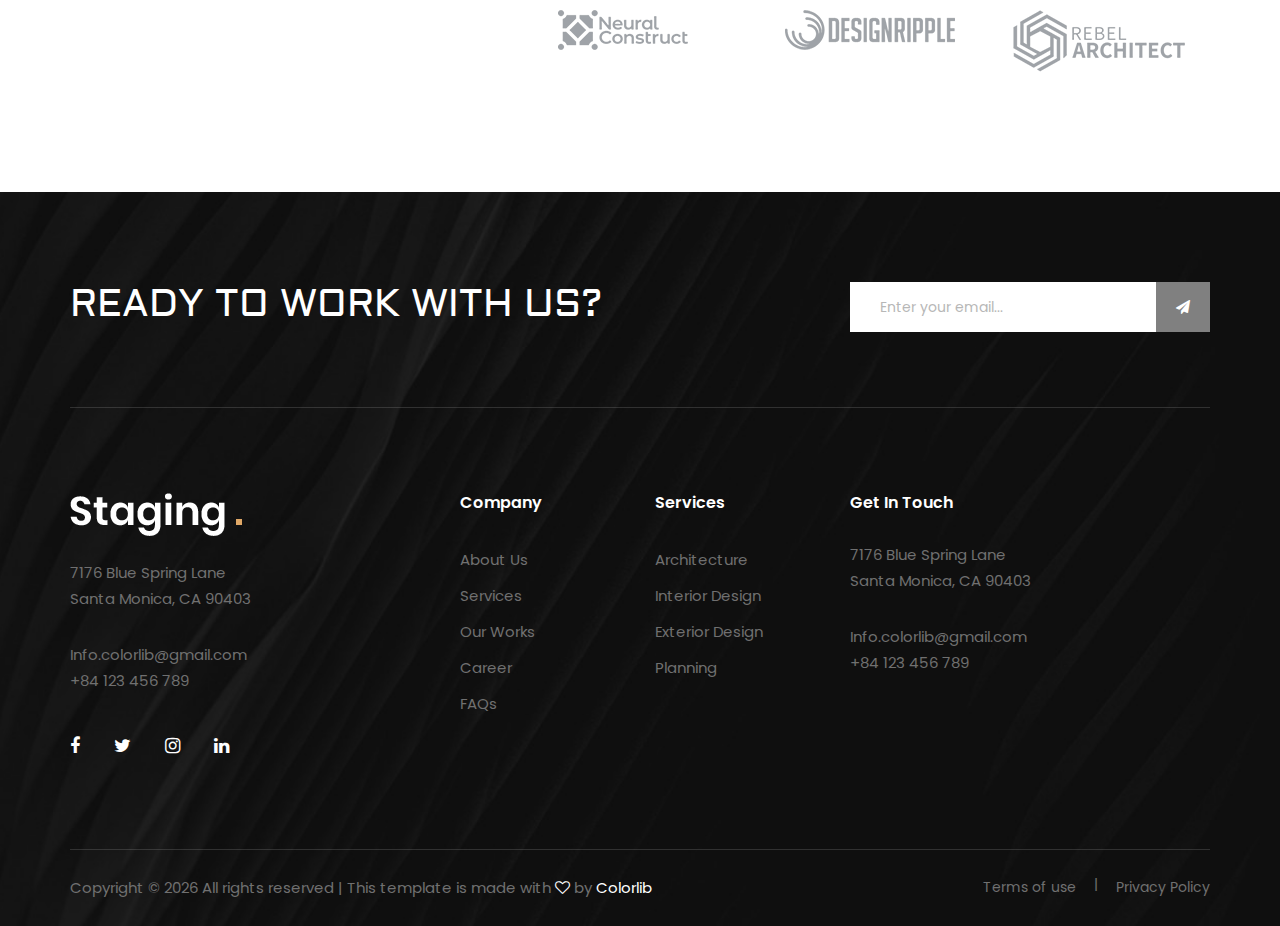
<file: services.html>
<!DOCTYPE html>
<html lang="zxx">

<head>
    <meta charset="UTF-8">
    <meta name="description" content="Staging Template">
    <meta name="keywords" content="Staging, unica, creative, html">
    <meta name="viewport" content="width=device-width, initial-scale=1.0">
    <meta http-equiv="X-UA-Compatible" content="ie=edge">
    <title>Staging | Template</title>

    <!-- Google Font -->
    <link href="https://fonts.googleapis.com/css2?family=Poppins:wght@300;400;500;600;700;800;900&display=swap"
    rel="stylesheet">
    <link href="https://fonts.googleapis.com/css2?family=Aldrich&display=swap" rel="stylesheet">

    <!-- Css Styles -->
    <link rel="stylesheet" href="css/bootstrap.min.css" type="text/css">
    <link rel="stylesheet" href="css/font-awesome.min.css" type="text/css">
    <link rel="stylesheet" href="css/elegant-icons.css" type="text/css">
    <link rel="stylesheet" href="css/owl.carousel.min.css" type="text/css">
    <link rel="stylesheet" href="css/slicknav.min.css" type="text/css">
    <link rel="stylesheet" href="css/style.css" type="text/css">
</head>

<body>
    <!-- Page Preloder -->
    <div id="preloder">
        <div class="loader"></div>
    </div>

    <!-- Offcanvas Menu Begin -->
    <div class="offcanvas-menu-overlay"></div>
    <div class="offcanvas-menu-wrapper">
        <div class="offcanvas__logo">
            <a href="#"><img src="img/logo.png" alt=""></a>
        </div>
        <div id="mobile-menu-wrap"></div>
        <div class="offcanvas__widget">
            <span>Call us for any questions</span>
            <h4>+01 123 456 789</h4>
        </div>
    </div>
    <!-- Offcanvas Menu End -->

    <!-- Header Section Begin -->
    <header class="header">
        <div class="container-fluid">
            <div class="row">
                <div class="col-lg-3">
                    <div class="header__logo">
                        <a href="#"><img src="img/logo.png" alt=""></a>
                    </div>
                </div>
                <div class="col-lg-6">
                    <nav class="header__menu mobile-menu">
                        <ul>
                            <li><a href="./index.html">Home</a></li>
                            <li><a href="./projects.html">Projects</a></li>
                            <li><a href="./about.html">About</a></li>
                            <li><a href="#">Pages</a>
                                <ul class="dropdown">
                                    <li><a href="./Project-details.html">Project Details</a></li>
                                    <li><a href="./about.html">About</a></li>
                                    <li><a href="./services.html">Services</a></li>
                                    <li><a href="./blog-details.html">Blog Details</a></li>
                                </ul>
                            </li>
                            <li><a href="./blog.html">Blog</a></li>
                            <li><a href="./contact.html">Contact</a></li>
                        </ul>
                    </nav>
                </div>
                <div class="col-lg-3">
                    <div class="header__widget">
                        <span>Call us for any questions</span>
                        <h4>+01 123 456 789</h4>
                    </div>
                </div>
            </div>
            <div class="canvas__open"><i class="fa fa-bars"></i></div>
        </div>
    </header>
    <!-- Header Section End -->

    <!-- Breadcrumb Section Begin -->
    <div class="breadcrumb-option spad set-bg" data-setbg="img/breadcrumb-bg.jpg">
        <div class="container">
            <div class="row">
                <div class="col-lg-12 text-center">
                    <div class="breadcrumb__text">
                        <h2>Our Services</h2>
                        <div class="breadcrumb__links">
                            <a href="./index.html">Home</a>
                            <span>Our Services</span>
                        </div>
                    </div>
                </div>
            </div>
        </div>
    </div>
    <!-- Breadcrumb Section End -->

    <!-- Services Section Begin -->
    <section class="services services-page spad">
        <div class="container">
            <div class="row">
                <div class="col-lg-12">
                    <div class="section-title">
                        <span>Our specialization</span>
                        <h2>What we do</h2>
                    </div>
                </div>
            </div>
            <div class="row">
                <div class="col-lg-3 col-md-6 col-sm-6">
                    <div class="services__item">
                        <img src="img/services/services-1.png" alt="">
                        <h4>Interior Design</h4>
                        <p>As you might expect of a company that began as a high-end interiors contractor, we pay strict
                        attention.</p>
                        <ul>
                            <li>- Energy allocation.</li>
                            <li>- Fire protection, safety</li>
                            <li>- Lifts and escalators.</li>
                            <li>- Facade engineering.</li>
                        </ul>
                    </div>
                </div>
                <div class="col-lg-3 col-md-6 col-sm-6">
                    <div class="services__item">
                        <img src="img/services/services-2.png" alt="">
                        <h4>Office Design</h4>
                        <p>Our commitment to exceptional quality has never wavered. To day ranks as one of the most
                        highly-regarded construction.</p>
                        <ul>
                            <li>- Active system.</li>
                            <li>- Air conditioning.</li>
                            <li> -BSRIA blue book.</li>
                            <li>- Building services engineer.</li>
                        </ul>
                    </div>
                </div>
                <div class="col-lg-3 col-md-6 col-sm-6">
                    <div class="services__item">
                        <img src="img/services/services-3.png" alt="">
                        <h4>Home Design</h4>
                        <p>Interdisciplinary architectural studio with cultural, residential and commercial projects
                        built worldwide.</p>
                        <ul>
                            <li>- Pipework.</li>
                            <li>- Plant room.</li>
                            <li> - Plumbing.</li>
                            <li>- Rules of Thumb</li>
                        </ul>
                    </div>
                </div>
                <div class="col-lg-3 col-md-6 col-sm-6">
                    <div class="services__item">
                        <img src="img/services/services-4.png" alt="">
                        <h4>Design drawing</h4>
                        <p>Creating architectural and creative solutions to help people realize their vision and make
                        them a reality.</p>
                        <ul>
                            <li>- Guidelines for building.</li>
                            <li>- Thermal comfort.</li>
                            <li>- Types of building services.</li>
                            <li>- Types of heating system.</li>
                        </ul>
                    </div>
                </div>
            </div>
        </div>
    </section>
    <!-- Services Section End -->

    <!-- Counter Section End -->
    <section class="counter spad set-bg" data-setbg="img/counter-bg.jpg">
        <div class="container">
            <div class="counter__content">
                <div class="row">
                    <div class="col-lg-3 col-md-6 col-sm-6">
                        <div class="counter__item">
                            <div class="counter__item__number">
                                <h2 class="count">85</h2>
                            </div>
                            <div class="counter__item__text">
                                <h5>Projects<br /> Completed</h5>
                            </div>
                        </div>
                    </div>
                    <div class="col-lg-3 col-md-6 col-sm-6">
                        <div class="counter__item">
                            <div class="counter__item__number">
                                <h2 class="count">127</h2>
                            </div>
                            <div class="counter__item__text">
                                <h5>Happy<br /> Clients</h5>
                            </div>
                        </div>
                    </div>
                    <div class="col-lg-3 col-md-6 col-sm-6">
                        <div class="counter__item">
                            <div class="counter__item__number">
                                <h2 class="count">36</h2>
                            </div>
                            <div class="counter__item__text">
                                <h5>Awards<br /> Received</h5>
                            </div>
                        </div>
                    </div>
                    <div class="col-lg-3 col-md-6 col-sm-6">
                        <div class="counter__item">
                            <div class="counter__item__number">
                                <h2 class="count">74</h2>
                            </div>
                            <div class="counter__item__text">
                                <h5>Cups Of<br /> Coffee</h5>
                            </div>
                        </div>
                    </div>
                </div>
            </div>
        </div>
    </section>
    <!-- Counter Section End -->

    <!-- Client Section Begin -->
    <section class="clients spad">
        <div class="container">
            <div class="row">
                <div class="col-lg-5 col-md-5">
                    <div class="section-title">
                        <span>Branding</span>
                        <h2>Our Clients</h2>
                    </div>
                </div>
                <div class="col-lg-7 col-md-7">
                    <div class="row">
                        <div class="col-lg-4 col-md-4 col-sm-4">
                            <a href="#"><img src="img/logo/logo-1.png" alt=""></a>
                        </div>
                        <div class="col-lg-4 col-md-4 col-sm-4">
                            <a href="#"><img src="img/logo/logo-2.png" alt=""></a>
                        </div>
                        <div class="col-lg-4 col-md-4 col-sm-4">
                            <a href="#"><img src="img/logo/logo-3.png" alt=""></a>
                        </div>
                        <div class="col-lg-4 col-md-4 col-sm-4">
                            <a href="#"><img src="img/logo/logo-4.png" alt=""></a>
                        </div>
                        <div class="col-lg-4 col-md-4 col-sm-4">
                            <a href="#"><img src="img/logo/logo-3.png" alt=""></a>
                        </div>
                        <div class="col-lg-4 col-md-4 col-sm-4">
                            <a href="#"><img src="img/logo/logo-5.png" alt=""></a>
                        </div>
                    </div>
                </div>
            </div>
        </div>
    </section>
    <!-- Client Section End -->

    <!-- Footer Section Begin -->
    <footer class="footer set-bg" data-setbg="img/footer-bg.jpg">
        <div class="container">
            <div class="footer__top">
                <div class="row">
                    <div class="col-lg-8 col-md-6">
                        <div class="footer__top__text">
                            <h2>Ready To Work With Us?</h2>
                        </div>
                    </div>
                    <div class="col-lg-4 col-md-6">
                        <div class="footer__top__newslatter">
                            <form action="#">
                                <input type="text" placeholder="Enter your email...">
                                <button type="submit"><i class="fa fa-send"></i></button>
                            </form>
                        </div>
                    </div>
                </div>
            </div>
            <div class="row">
                <div class="col-lg-3 col-md-6 col-dm-6">
                    <div class="footer__about">
                        <div class="footer__logo">
                            <a href="#"><img src="img/logo.png" alt=""></a>
                        </div>
                        <p>7176 Blue Spring Lane <br />Santa Monica, CA 90403</p>
                        <ul>
                            <li>Info.colorlib@gmail.com</li>
                            <li>+84 123 456 789</li>
                        </ul>
                        <div class="footer__social">
                            <a href="#"><i class="fa fa-facebook"></i></a>
                            <a href="#"><i class="fa fa-twitter"></i></a>
                            <a href="#"><i class="fa fa-instagram"></i></a>
                            <a href="#"><i class="fa fa-linkedin"></i></a>
                        </div>
                    </div>
                </div>
                <div class="col-lg-2 offset-lg-1 col-md-3 col-sm-6">
                    <div class="footer__widget">
                        <h6>Company</h6>
                        <ul>
                            <li><a href="#">About Us</a></li>
                            <li><a href="#">Services</a></li>
                            <li><a href="#">Our Works</a></li>
                            <li><a href="#">Career</a></li>
                            <li><a href="#">FAQs</a></li>
                        </ul>
                    </div>
                </div>
                <div class="col-lg-2 col-md-3 col-sm-6">
                    <div class="footer__widget">
                        <h6>Services</h6>
                        <ul>
                            <li><a href="#">Architecture</a></li>
                            <li><a href="#">Interior Design</a></li>
                            <li><a href="#">Exterior Design</a></li>
                            <li><a href="#">Planning</a></li>
                        </ul>
                    </div>
                </div>
                <div class="col-lg-4 col-md-6 col-sm-6">
                    <div class="footer__address">
                        <h6>Get In Touch</h6>
                        <p>7176 Blue Spring Lane <br />Santa Monica, CA 90403</p>
                        <ul>
                            <li>Info.colorlib@gmail.com</li>
                            <li>+84 123 456 789</li>
                        </ul>
                    </div>
                </div>
            </div>
            <div class="copyright">
                <div class="row">
                    <div class="col-lg-8 col-md-7">
                        <div class="copyright__text">
                            <p>Copyright © <script>
                                document.write(new Date().getFullYear());
                            </script> All rights reserved | This template is made with <i class="fa fa-heart-o"
                            aria-hidden="true"></i> by <a href="https://colorlib.com"
                            target="_blank">Colorlib</a>
                        </p>
                    </div>
                </div>
                <div class="col-lg-4 col-md-5">
                    <div class="copyright__widget">
                        <a href="#">Terms of use</a>
                        <a href="#">Privacy Policy</a>
                    </div>
                </div>
            </div>
        </div>
    </div>
</footer>
<!-- Footer Section End -->

<!-- Js Plugins -->
<script src="js/jquery-3.3.1.min.js"></script>
<script src="js/bootstrap.min.js"></script>
<script src="js/jquery.slicknav.js"></script>
<script src="js/owl.carousel.min.js"></script>
<script src="js/slick.min.js"></script>
<script src="js/main.js"></script>
</body>

</html>
</file>
<file: css/elegant-icons.css>
@font-face {
	font-family: 'ElegantIcons';
	src:url('../fonts/ElegantIcons.eot');
	src:url('../fonts/ElegantIcons.eot?#iefix') format('embedded-opentype'),
		url('../fonts/ElegantIcons.woff') format('woff'),
		url('../fonts/ElegantIcons.ttf') format('truetype'),
		url('../fonts/ElegantIcons.svg#ElegantIcons') format('svg');
	font-weight: normal;
	font-style: normal;
}

/* Use the following CSS code if you want to use data attributes for inserting your icons */
[data-icon]:before {
	font-family: 'ElegantIcons';
	content: attr(data-icon);
	speak: none;
	font-weight: normal;
	font-variant: normal;
	text-transform: none;
	line-height: 1;
	-webkit-font-smoothing: antialiased;
	-moz-osx-font-smoothing: grayscale;
}

/* Use the following CSS code if you want to have a class per icon */
/*
Instead of a list of all class selectors,
you can use the generic selector below, but it's slower:
[class*="your-class-prefix"] {
*/
.arrow_up, .arrow_down, .arrow_left, .arrow_right, .arrow_left-up, .arrow_right-up, .arrow_right-down, .arrow_left-down, .arrow-up-down, .arrow_up-down_alt, .arrow_left-right_alt, .arrow_left-right, .arrow_expand_alt2, .arrow_expand_alt, .arrow_condense, .arrow_expand, .arrow_move, .arrow_carrot-up, .arrow_carrot-down, .arrow_carrot-left, .arrow_carrot-right, .arrow_carrot-2up, .arrow_carrot-2down, .arrow_carrot-2left, .arrow_carrot-2right, .arrow_carrot-up_alt2, .arrow_carrot-down_alt2, .arrow_carrot-left_alt2, .arrow_carrot-right_alt2, .arrow_carrot-2up_alt2, .arrow_carrot-2down_alt2, .arrow_carrot-2left_alt2, .arrow_carrot-2right_alt2, .arrow_triangle-up, .arrow_triangle-down, .arrow_triangle-left, .arrow_triangle-right, .arrow_triangle-up_alt2, .arrow_triangle-down_alt2, .arrow_triangle-left_alt2, .arrow_triangle-right_alt2, .arrow_back, .icon_minus-06, .icon_plus, .icon_close, .icon_check, .icon_minus_alt2, .icon_plus_alt2, .icon_close_alt2, .icon_check_alt2, .icon_zoom-out_alt, .icon_zoom-in_alt, .icon_search, .icon_box-empty, .icon_box-selected, .icon_minus-box, .icon_plus-box, .icon_box-checked, .icon_circle-empty, .icon_circle-slelected, .icon_stop_alt2, .icon_stop, .icon_pause_alt2, .icon_pause, .icon_menu, .icon_menu-square_alt2, .icon_menu-circle_alt2, .icon_ul, .icon_ol, .icon_adjust-horiz, .icon_adjust-vert, .icon_document_alt, .icon_documents_alt, .icon_pencil, .icon_pencil-edit_alt, .icon_pencil-edit, .icon_folder-alt, .icon_folder-open_alt, .icon_folder-add_alt, .icon_info_alt, .icon_error-oct_alt, .icon_error-circle_alt, .icon_error-triangle_alt, .icon_question_alt2, .icon_question, .icon_comment_alt, .icon_chat_alt, .icon_vol-mute_alt, .icon_volume-low_alt, .icon_volume-high_alt, .icon_quotations, .icon_quotations_alt2, .icon_clock_alt, .icon_lock_alt, .icon_lock-open_alt, .icon_key_alt, .icon_cloud_alt, .icon_cloud-upload_alt, .icon_cloud-download_alt, .icon_image, .icon_images, .icon_lightbulb_alt, .icon_gift_alt, .icon_house_alt, .icon_genius, .icon_mobile, .icon_tablet, .icon_laptop, .icon_desktop, .icon_camera_alt, .icon_mail_alt, .icon_cone_alt, .icon_ribbon_alt, .icon_bag_alt, .icon_creditcard, .icon_cart_alt, .icon_paperclip, .icon_tag_alt, .icon_tags_alt, .icon_trash_alt, .icon_cursor_alt, .icon_mic_alt, .icon_compass_alt, .icon_pin_alt, .icon_pushpin_alt, .icon_map_alt, .icon_drawer_alt, .icon_toolbox_alt, .icon_book_alt, .icon_calendar, .icon_film, .icon_table, .icon_contacts_alt, .icon_headphones, .icon_lifesaver, .icon_piechart, .icon_refresh, .icon_link_alt, .icon_link, .icon_loading, .icon_blocked, .icon_archive_alt, .icon_heart_alt, .icon_star_alt, .icon_star-half_alt, .icon_star, .icon_star-half, .icon_tools, .icon_tool, .icon_cog, .icon_cogs, .arrow_up_alt, .arrow_down_alt, .arrow_left_alt, .arrow_right_alt, .arrow_left-up_alt, .arrow_right-up_alt, .arrow_right-down_alt, .arrow_left-down_alt, .arrow_condense_alt, .arrow_expand_alt3, .arrow_carrot_up_alt, .arrow_carrot-down_alt, .arrow_carrot-left_alt, .arrow_carrot-right_alt, .arrow_carrot-2up_alt, .arrow_carrot-2dwnn_alt, .arrow_carrot-2left_alt, .arrow_carrot-2right_alt, .arrow_triangle-up_alt, .arrow_triangle-down_alt, .arrow_triangle-left_alt, .arrow_triangle-right_alt, .icon_minus_alt, .icon_plus_alt, .icon_close_alt, .icon_check_alt, .icon_zoom-out, .icon_zoom-in, .icon_stop_alt, .icon_menu-square_alt, .icon_menu-circle_alt, .icon_document, .icon_documents, .icon_pencil_alt, .icon_folder, .icon_folder-open, .icon_folder-add, .icon_folder_upload, .icon_folder_download, .icon_info, .icon_error-circle, .icon_error-oct, .icon_error-triangle, .icon_question_alt, .icon_comment, .icon_chat, .icon_vol-mute, .icon_volume-low, .icon_volume-high, .icon_quotations_alt, .icon_clock, .icon_lock, .icon_lock-open, .icon_key, .icon_cloud, .icon_cloud-upload, .icon_cloud-download, .icon_lightbulb, .icon_gift, .icon_house, .icon_camera, .icon_mail, .icon_cone, .icon_ribbon, .icon_bag, .icon_cart, .icon_tag, .icon_tags, .icon_trash, .icon_cursor, .icon_mic, .icon_compass, .icon_pin, .icon_pushpin, .icon_map, .icon_drawer, .icon_toolbox, .icon_book, .icon_contacts, .icon_archive, .icon_heart, .icon_profile, .icon_group, .icon_grid-2x2, .icon_grid-3x3, .icon_music, .icon_pause_alt, .icon_phone, .icon_upload, .icon_download, .social_facebook, .social_twitter, .social_pinterest, .social_googleplus, .social_tumblr, .social_tumbleupon, .social_wordpress, .social_instagram, .social_dribbble, .social_vimeo, .social_linkedin, .social_rss, .social_deviantart, .social_share, .social_myspace, .social_skype, .social_youtube, .social_picassa, .social_googledrive, .social_flickr, .social_blogger, .social_spotify, .social_delicious, .social_facebook_circle, .social_twitter_circle, .social_pinterest_circle, .social_googleplus_circle, .social_tumblr_circle, .social_stumbleupon_circle, .social_wordpress_circle, .social_instagram_circle, .social_dribbble_circle, .social_vimeo_circle, .social_linkedin_circle, .social_rss_circle, .social_deviantart_circle, .social_share_circle, .social_myspace_circle, .social_skype_circle, .social_youtube_circle, .social_picassa_circle, .social_googledrive_alt2, .social_flickr_circle, .social_blogger_circle, .social_spotify_circle, .social_delicious_circle, .social_facebook_square, .social_twitter_square, .social_pinterest_square, .social_googleplus_square, .social_tumblr_square, .social_stumbleupon_square, .social_wordpress_square, .social_instagram_square, .social_dribbble_square, .social_vimeo_square, .social_linkedin_square, .social_rss_square, .social_deviantart_square, .social_share_square, .social_myspace_square, .social_skype_square, .social_youtube_square, .social_picassa_square, .social_googledrive_square, .social_flickr_square, .social_blogger_square, .social_spotify_square, .social_delicious_square, .icon_printer, .icon_calulator, .icon_building, .icon_floppy, .icon_drive, .icon_search-2, .icon_id, .icon_id-2, .icon_puzzle, .icon_like, .icon_dislike, .icon_mug, .icon_currency, .icon_wallet, .icon_pens, .icon_easel, .icon_flowchart, .icon_datareport, .icon_briefcase, .icon_shield, .icon_percent, .icon_globe, .icon_globe-2, .icon_target, .icon_hourglass, .icon_balance, .icon_rook, .icon_printer-alt, .icon_calculator_alt, .icon_building_alt, .icon_floppy_alt, .icon_drive_alt, .icon_search_alt, .icon_id_alt, .icon_id-2_alt, .icon_puzzle_alt, .icon_like_alt, .icon_dislike_alt, .icon_mug_alt, .icon_currency_alt, .icon_wallet_alt, .icon_pens_alt, .icon_easel_alt, .icon_flowchart_alt, .icon_datareport_alt, .icon_briefcase_alt, .icon_shield_alt, .icon_percent_alt, .icon_globe_alt, .icon_clipboard {
	font-family: 'ElegantIcons';
	speak: none;
	font-style: normal;
	font-weight: normal;
	font-variant: normal;
	text-transform: none;
	line-height: 1;
	-webkit-font-smoothing: antialiased;
}
.arrow_up:before {
	content: "\21";
}
.arrow_down:before {
	content: "\22";
}
.arrow_left:before {
	content: "\23";
}
.arrow_right:before {
	content: "\24";
}
.arrow_left-up:before {
	content: "\25";
}
.arrow_right-up:before {
	content: "\26";
}
.arrow_right-down:before {
	content: "\27";
}
.arrow_left-down:before {
	content: "\28";
}
.arrow-up-down:before {
	content: "\29";
}
.arrow_up-down_alt:before {
	content: "\2a";
}
.arrow_left-right_alt:before {
	content: "\2b";
}
.arrow_left-right:before {
	content: "\2c";
}
.arrow_expand_alt2:before {
	content: "\2d";
}
.arrow_expand_alt:before {
	content: "\2e";
}
.arrow_condense:before {
	content: "\2f";
}
.arrow_expand:before {
	content: "\30";
}
.arrow_move:before {
	content: "\31";
}
.arrow_carrot-up:before {
	content: "\32";
}
.arrow_carrot-down:before {
	content: "\33";
}
.arrow_carrot-left:before {
	content: "\34";
}
.arrow_carrot-right:before {
	content: "\35";
}
.arrow_carrot-2up:before {
	content: "\36";
}
.arrow_carrot-2down:before {
	content: "\37";
}
.arrow_carrot-2left:before {
	content: "\38";
}
.arrow_carrot-2right:before {
	content: "\39";
}
.arrow_carrot-up_alt2:before {
	content: "\3a";
}
.arrow_carrot-down_alt2:before {
	content: "\3b";
}
.arrow_carrot-left_alt2:before {
	content: "\3c";
}
.arrow_carrot-right_alt2:before {
	content: "\3d";
}
.arrow_carrot-2up_alt2:before {
	content: "\3e";
}
.arrow_carrot-2down_alt2:before {
	content: "\3f";
}
.arrow_carrot-2left_alt2:before {
	content: "\40";
}
.arrow_carrot-2right_alt2:before {
	content: "\41";
}
.arrow_triangle-up:before {
	content: "\42";
}
.arrow_triangle-down:before {
	content: "\43";
}
.arrow_triangle-left:before {
	content: "\44";
}
.arrow_triangle-right:before {
	content: "\45";
}
.arrow_triangle-up_alt2:before {
	content: "\46";
}
.arrow_triangle-down_alt2:before {
	content: "\47";
}
.arrow_triangle-left_alt2:before {
	content: "\48";
}
.arrow_triangle-right_alt2:before {
	content: "\49";
}
.arrow_back:before {
	content: "\4a";
}
.icon_minus-06:before {
	content: "\4b";
}
.icon_plus:before {
	content: "\4c";
}
.icon_close:before {
	content: "\4d";
}
.icon_check:before {
	content: "\4e";
}
.icon_minus_alt2:before {
	content: "\4f";
}
.icon_plus_alt2:before {
	content: "\50";
}
.icon_close_alt2:before {
	content: "\51";
}
.icon_check_alt2:before {
	content: "\52";
}
.icon_zoom-out_alt:before {
	content: "\53";
}
.icon_zoom-in_alt:before {
	content: "\54";
}
.icon_search:before {
	content: "\55";
}
.icon_box-empty:before {
	content: "\56";
}
.icon_box-selected:before {
	content: "\57";
}
.icon_minus-box:before {
	content: "\58";
}
.icon_plus-box:before {
	content: "\59";
}
.icon_box-checked:before {
	content: "\5a";
}
.icon_circle-empty:before {
	content: "\5b";
}
.icon_circle-slelected:before {
	content: "\5c";
}
.icon_stop_alt2:before {
	content: "\5d";
}
.icon_stop:before {
	content: "\5e";
}
.icon_pause_alt2:before {
	content: "\5f";
}
.icon_pause:before {
	content: "\60";
}
.icon_menu:before {
	content: "\61";
}
.icon_menu-square_alt2:before {
	content: "\62";
}
.icon_menu-circle_alt2:before {
	content: "\63";
}
.icon_ul:before {
	content: "\64";
}
.icon_ol:before {
	content: "\65";
}
.icon_adjust-horiz:before {
	content: "\66";
}
.icon_adjust-vert:before {
	content: "\67";
}
.icon_document_alt:before {
	content: "\68";
}
.icon_documents_alt:before {
	content: "\69";
}
.icon_pencil:before {
	content: "\6a";
}
.icon_pencil-edit_alt:before {
	content: "\6b";
}
.icon_pencil-edit:before {
	content: "\6c";
}
.icon_folder-alt:before {
	content: "\6d";
}
.icon_folder-open_alt:before {
	content: "\6e";
}
.icon_folder-add_alt:before {
	content: "\6f";
}
.icon_info_alt:before {
	content: "\70";
}
.icon_error-oct_alt:before {
	content: "\71";
}
.icon_error-circle_alt:before {
	content: "\72";
}
.icon_error-triangle_alt:before {
	content: "\73";
}
.icon_question_alt2:before {
	content: "\74";
}
.icon_question:before {
	content: "\75";
}
.icon_comment_alt:before {
	content: "\76";
}
.icon_chat_alt:before {
	content: "\77";
}
.icon_vol-mute_alt:before {
	content: "\78";
}
.icon_volume-low_alt:before {
	content: "\79";
}
.icon_volume-high_alt:before {
	content: "\7a";
}
.icon_quotations:before {
	content: "\7b";
}
.icon_quotations_alt2:before {
	content: "\7c";
}
.icon_clock_alt:before {
	content: "\7d";
}
.icon_lock_alt:before {
	content: "\7e";
}
.icon_lock-open_alt:before {
	content: "\e000";
}
.icon_key_alt:before {
	content: "\e001";
}
.icon_cloud_alt:before {
	content: "\e002";
}
.icon_cloud-upload_alt:before {
	content: "\e003";
}
.icon_cloud-download_alt:before {
	content: "\e004";
}
.icon_image:before {
	content: "\e005";
}
.icon_images:before {
	content: "\e006";
}
.icon_lightbulb_alt:before {
	content: "\e007";
}
.icon_gift_alt:before {
	content: "\e008";
}
.icon_house_alt:before {
	content: "\e009";
}
.icon_genius:before {
	content: "\e00a";
}
.icon_mobile:before {
	content: "\e00b";
}
.icon_tablet:before {
	content: "\e00c";
}
.icon_laptop:before {
	content: "\e00d";
}
.icon_desktop:before {
	content: "\e00e";
}
.icon_camera_alt:before {
	content: "\e00f";
}
.icon_mail_alt:before {
	content: "\e010";
}
.icon_cone_alt:before {
	content: "\e011";
}
.icon_ribbon_alt:before {
	content: "\e012";
}
.icon_bag_alt:before {
	content: "\e013";
}
.icon_creditcard:before {
	content: "\e014";
}
.icon_cart_alt:before {
	content: "\e015";
}
.icon_paperclip:before {
	content: "\e016";
}
.icon_tag_alt:before {
	content: "\e017";
}
.icon_tags_alt:before {
	content: "\e018";
}
.icon_trash_alt:before {
	content: "\e019";
}
.icon_cursor_alt:before {
	content: "\e01a";
}
.icon_mic_alt:before {
	content: "\e01b";
}
.icon_compass_alt:before {
	content: "\e01c";
}
.icon_pin_alt:before {
	content: "\e01d";
}
.icon_pushpin_alt:before {
	content: "\e01e";
}
.icon_map_alt:before {
	content: "\e01f";
}
.icon_drawer_alt:before {
	content: "\e020";
}
.icon_toolbox_alt:before {
	content: "\e021";
}
.icon_book_alt:before {
	content: "\e022";
}
.icon_calendar:before {
	content: "\e023";
}
.icon_film:before {
	content: "\e024";
}
.icon_table:before {
	content: "\e025";
}
.icon_contacts_alt:before {
	content: "\e026";
}
.icon_headphones:before {
	content: "\e027";
}
.icon_lifesaver:before {
	content: "\e028";
}
.icon_piechart:before {
	content: "\e029";
}
.icon_refresh:before {
	content: "\e02a";
}
.icon_link_alt:before {
	content: "\e02b";
}
.icon_link:before {
	content: "\e02c";
}
.icon_loading:before {
	content: "\e02d";
}
.icon_blocked:before {
	content: "\e02e";
}
.icon_archive_alt:before {
	content: "\e02f";
}
.icon_heart_alt:before {
	content: "\e030";
}
.icon_star_alt:before {
	content: "\e031";
}
.icon_star-half_alt:before {
	content: "\e032";
}
.icon_star:before {
	content: "\e033";
}
.icon_star-half:before {
	content: "\e034";
}
.icon_tools:before {
	content: "\e035";
}
.icon_tool:before {
	content: "\e036";
}
.icon_cog:before {
	content: "\e037";
}
.icon_cogs:before {
	content: "\e038";
}
.arrow_up_alt:before {
	content: "\e039";
}
.arrow_down_alt:before {
	content: "\e03a";
}
.arrow_left_alt:before {
	content: "\e03b";
}
.arrow_right_alt:before {
	content: "\e03c";
}
.arrow_left-up_alt:before {
	content: "\e03d";
}
.arrow_right-up_alt:before {
	content: "\e03e";
}
.arrow_right-down_alt:before {
	content: "\e03f";
}
.arrow_left-down_alt:before {
	content: "\e040";
}
.arrow_condense_alt:before {
	content: "\e041";
}
.arrow_expand_alt3:before {
	content: "\e042";
}
.arrow_carrot_up_alt:before {
	content: "\e043";
}
.arrow_carrot-down_alt:before {
	content: "\e044";
}
.arrow_carrot-left_alt:before {
	content: "\e045";
}
.arrow_carrot-right_alt:before {
	content: "\e046";
}
.arrow_carrot-2up_alt:before {
	content: "\e047";
}
.arrow_carrot-2dwnn_alt:before {
	content: "\e048";
}
.arrow_carrot-2left_alt:before {
	content: "\e049";
}
.arrow_carrot-2right_alt:before {
	content: "\e04a";
}
.arrow_triangle-up_alt:before {
	content: "\e04b";
}
.arrow_triangle-down_alt:before {
	content: "\e04c";
}
.arrow_triangle-left_alt:before {
	content: "\e04d";
}
.arrow_triangle-right_alt:before {
	content: "\e04e";
}
.icon_minus_alt:before {
	content: "\e04f";
}
.icon_plus_alt:before {
	content: "\e050";
}
.icon_close_alt:before {
	content: "\e051";
}
.icon_check_alt:before {
	content: "\e052";
}
.icon_zoom-out:before {
	content: "\e053";
}
.icon_zoom-in:before {
	content: "\e054";
}
.icon_stop_alt:before {
	content: "\e055";
}
.icon_menu-square_alt:before {
	content: "\e056";
}
.icon_menu-circle_alt:before {
	content: "\e057";
}
.icon_document:before {
	content: "\e058";
}
.icon_documents:before {
	content: "\e059";
}
.icon_pencil_alt:before {
	content: "\e05a";
}
.icon_folder:before {
	content: "\e05b";
}
.icon_folder-open:before {
	content: "\e05c";
}
.icon_folder-add:before {
	content: "\e05d";
}
.icon_folder_upload:before {
	content: "\e05e";
}
.icon_folder_download:before {
	content: "\e05f";
}
.icon_info:before {
	content: "\e060";
}
.icon_error-circle:before {
	content: "\e061";
}
.icon_error-oct:before {
	content: "\e062";
}
.icon_error-triangle:before {
	content: "\e063";
}
.icon_question_alt:before {
	content: "\e064";
}
.icon_comment:before {
	content: "\e065";
}
.icon_chat:before {
	content: "\e066";
}
.icon_vol-mute:before {
	content: "\e067";
}
.icon_volume-low:before {
	content: "\e068";
}
.icon_volume-high:before {
	content: "\e069";
}
.icon_quotations_alt:before {
	content: "\e06a";
}
.icon_clock:before {
	content: "\e06b";
}
.icon_lock:before {
	content: "\e06c";
}
.icon_lock-open:before {
	content: "\e06d";
}
.icon_key:before {
	content: "\e06e";
}
.icon_cloud:before {
	content: "\e06f";
}
.icon_cloud-upload:before {
	content: "\e070";
}
.icon_cloud-download:before {
	content: "\e071";
}
.icon_lightbulb:before {
	content: "\e072";
}
.icon_gift:before {
	content: "\e073";
}
.icon_house:before {
	content: "\e074";
}
.icon_camera:before {
	content: "\e075";
}
.icon_mail:before {
	content: "\e076";
}
.icon_cone:before {
	content: "\e077";
}
.icon_ribbon:before {
	content: "\e078";
}
.icon_bag:before {
	content: "\e079";
}
.icon_cart:before {
	content: "\e07a";
}
.icon_tag:before {
	content: "\e07b";
}
.icon_tags:before {
	content: "\e07c";
}
.icon_trash:before {
	content: "\e07d";
}
.icon_cursor:before {
	content: "\e07e";
}
.icon_mic:before {
	content: "\e07f";
}
.icon_compass:before {
	content: "\e080";
}
.icon_pin:before {
	content: "\e081";
}
.icon_pushpin:before {
	content: "\e082";
}
.icon_map:before {
	content: "\e083";
}
.icon_drawer:before {
	content: "\e084";
}
.icon_toolbox:before {
	content: "\e085";
}
.icon_book:before {
	content: "\e086";
}
.icon_contacts:before {
	content: "\e087";
}
.icon_archive:before {
	content: "\e088";
}
.icon_heart:before {
	content: "\e089";
}
.icon_profile:before {
	content: "\e08a";
}
.icon_group:before {
	content: "\e08b";
}
.icon_grid-2x2:before {
	content: "\e08c";
}
.icon_grid-3x3:before {
	content: "\e08d";
}
.icon_music:before {
	content: "\e08e";
}
.icon_pause_alt:before {
	content: "\e08f";
}
.icon_phone:before {
	content: "\e090";
}
.icon_upload:before {
	content: "\e091";
}
.icon_download:before {
	content: "\e092";
}
.social_facebook:before {
	content: "\e093";
}
.social_twitter:before {
	content: "\e094";
}
.social_pinterest:before {
	content: "\e095";
}
.social_googleplus:before {
	content: "\e096";
}
.social_tumblr:before {
	content: "\e097";
}
.social_tumbleupon:before {
	content: "\e098";
}
.social_wordpress:before {
	content: "\e099";
}
.social_instagram:before {
	content: "\e09a";
}
.social_dribbble:before {
	content: "\e09b";
}
.social_vimeo:before {
	content: "\e09c";
}
.social_linkedin:before {
	content: "\e09d";
}
.social_rss:before {
	content: "\e09e";
}
.social_deviantart:before {
	content: "\e09f";
}
.social_share:before {
	content: "\e0a0";
}
.social_myspace:before {
	content: "\e0a1";
}
.social_skype:before {
	content: "\e0a2";
}
.social_youtube:before {
	content: "\e0a3";
}
.social_picassa:before {
	content: "\e0a4";
}
.social_googledrive:before {
	content: "\e0a5";
}
.social_flickr:before {
	content: "\e0a6";
}
.social_blogger:before {
	content: "\e0a7";
}
.social_spotify:before {
	content: "\e0a8";
}
.social_delicious:before {
	content: "\e0a9";
}
.social_facebook_circle:before {
	content: "\e0aa";
}
.social_twitter_circle:before {
	content: "\e0ab";
}
.social_pinterest_circle:before {
	content: "\e0ac";
}
.social_googleplus_circle:before {
	content: "\e0ad";
}
.social_tumblr_circle:before {
	content: "\e0ae";
}
.social_stumbleupon_circle:before {
	content: "\e0af";
}
.social_wordpress_circle:before {
	content: "\e0b0";
}
.social_instagram_circle:before {
	content: "\e0b1";
}
.social_dribbble_circle:before {
	content: "\e0b2";
}
.social_vimeo_circle:before {
	content: "\e0b3";
}
.social_linkedin_circle:before {
	content: "\e0b4";
}
.social_rss_circle:before {
	content: "\e0b5";
}
.social_deviantart_circle:before {
	content: "\e0b6";
}
.social_share_circle:before {
	content: "\e0b7";
}
.social_myspace_circle:before {
	content: "\e0b8";
}
.social_skype_circle:before {
	content: "\e0b9";
}
.social_youtube_circle:before {
	content: "\e0ba";
}
.social_picassa_circle:before {
	content: "\e0bb";
}
.social_googledrive_alt2:before {
	content: "\e0bc";
}
.social_flickr_circle:before {
	content: "\e0bd";
}
.social_blogger_circle:before {
	content: "\e0be";
}
.social_spotify_circle:before {
	content: "\e0bf";
}
.social_delicious_circle:before {
	content: "\e0c0";
}
.social_facebook_square:before {
	content: "\e0c1";
}
.social_twitter_square:before {
	content: "\e0c2";
}
.social_pinterest_square:before {
	content: "\e0c3";
}
.social_googleplus_square:before {
	content: "\e0c4";
}
.social_tumblr_square:before {
	content: "\e0c5";
}
.social_stumbleupon_square:before {
	content: "\e0c6";
}
.social_wordpress_square:before {
	content: "\e0c7";
}
.social_instagram_square:before {
	content: "\e0c8";
}
.social_dribbble_square:before {
	content: "\e0c9";
}
.social_vimeo_square:before {
	content: "\e0ca";
}
.social_linkedin_square:before {
	content: "\e0cb";
}
.social_rss_square:before {
	content: "\e0cc";
}
.social_deviantart_square:before {
	content: "\e0cd";
}
.social_share_square:before {
	content: "\e0ce";
}
.social_myspace_square:before {
	content: "\e0cf";
}
.social_skype_square:before {
	content: "\e0d0";
}
.social_youtube_square:before {
	content: "\e0d1";
}
.social_picassa_square:before {
	content: "\e0d2";
}
.social_googledrive_square:before {
	content: "\e0d3";
}
.social_flickr_square:before {
	content: "\e0d4";
}
.social_blogger_square:before {
	content: "\e0d5";
}
.social_spotify_square:before {
	content: "\e0d6";
}
.social_delicious_square:before {
	content: "\e0d7";
}
.icon_printer:before {
	content: "\e103";
}
.icon_calulator:before {
	content: "\e0ee";
}
.icon_building:before {
	content: "\e0ef";
}
.icon_floppy:before {
	content: "\e0e8";
}
.icon_drive:before {
	content: "\e0ea";
}
.icon_search-2:before {
	content: "\e101";
}
.icon_id:before {
	content: "\e107";
}
.icon_id-2:before {
	content: "\e108";
}
.icon_puzzle:before {
	content: "\e102";
}
.icon_like:before {
	content: "\e106";
}
.icon_dislike:before {
	content: "\e0eb";
}
.icon_mug:before {
	content: "\e105";
}
.icon_currency:before {
	content: "\e0ed";
}
.icon_wallet:before {
	content: "\e100";
}
.icon_pens:before {
	content: "\e104";
}
.icon_easel:before {
	content: "\e0e9";
}
.icon_flowchart:before {
	content: "\e109";
}
.icon_datareport:before {
	content: "\e0ec";
}
.icon_briefcase:before {
	content: "\e0fe";
}
.icon_shield:before {
	content: "\e0f6";
}
.icon_percent:before {
	content: "\e0fb";
}
.icon_globe:before {
	content: "\e0e2";
}
.icon_globe-2:before {
	content: "\e0e3";
}
.icon_target:before {
	content: "\e0f5";
}
.icon_hourglass:before {
	content: "\e0e1";
}
.icon_balance:before {
	content: "\e0ff";
}
.icon_rook:before {
	content: "\e0f8";
}
.icon_printer-alt:before {
	content: "\e0fa";
}
.icon_calculator_alt:before {
	content: "\e0e7";
}
.icon_building_alt:before {
	content: "\e0fd";
}
.icon_floppy_alt:before {
	content: "\e0e4";
}
.icon_drive_alt:before {
	content: "\e0e5";
}
.icon_search_alt:before {
	content: "\e0f7";
}
.icon_id_alt:before {
	content: "\e0e0";
}
.icon_id-2_alt:before {
	content: "\e0fc";
}
.icon_puzzle_alt:before {
	content: "\e0f9";
}
.icon_like_alt:before {
	content: "\e0dd";
}
.icon_dislike_alt:before {
	content: "\e0f1";
}
.icon_mug_alt:before {
	content: "\e0dc";
}
.icon_currency_alt:before {
	content: "\e0f3";
}
.icon_wallet_alt:before {
	content: "\e0d8";
}
.icon_pens_alt:before {
	content: "\e0db";
}
.icon_easel_alt:before {
	content: "\e0f0";
}
.icon_flowchart_alt:before {
	content: "\e0df";
}
.icon_datareport_alt:before {
	content: "\e0f2";
}
.icon_briefcase_alt:before {
	content: "\e0f4";
}
.icon_shield_alt:before {
	content: "\e0d9";
}
.icon_percent_alt:before {
	content: "\e0da";
}
.icon_globe_alt:before {
	content: "\e0de";
}
.icon_clipboard:before {
	content: "\e0e6";
}


	.glyph {
		float: left;
		text-align: center;
		padding: .75em;
		margin: .4em 1.5em .75em 0;
		width: 6em;
text-shadow: none;
	}
        .glyph_big {
        font-size: 128px;
        color: #59c5dc;
        float: left;
        margin-right: 20px;
        }

        .glyph div { padding-bottom: 10px;}

	.glyph input {
		font-family: consolas, monospace;
		font-size: 12px;
		width: 100%;
		text-align: center;
		border: 0;
		box-shadow: 0 0 0 1px #ccc;
		padding: .2em;
                -moz-border-radius: 5px;
                -webkit-border-radius: 5px;
	}
	.centered {
		margin-left: auto;
		margin-right: auto;
	}
	.glyph .fs1 {
		font-size: 2em;
	}
</file>
<file: css/style.css>
/******************************************************************
  Theme Name: Staging
  Description: Staging bootstrap tamplate
  Author: Colorib
  Author URI: https://www.colorib.com//
  Version: 1.0
  Created: Colorib
******************************************************************/

/*------------------------------------------------------------------
[Table of contents]

1.  Template default CSS
	1.1	Variables
	1.2	Mixins
	1.3	Flexbox
	1.4	Reset
2.  Helper Css
3.  Header Section
4.  Hero Section
5.  Banner Section
6.  Product Section
7.  Intagram Section
8.  Latest Section
9.  Contact
10.  Footer Style
-------------------------------------------------------------------*/

/*----------------------------------------*/

/* Template default CSS
/*----------------------------------------*/

html,
body {
	height: 100%;
	font-family: "Poppins", sans-serif;
	-webkit-font-smoothing: antialiased;
}

h1,
h2,
h3,
h4,
h5,
h6 {
	margin: 0;
	color: #111111;
	font-weight: 400;
	font-family: "Aldrich", sans-serif;
}

h1 {
	font-size: 70px;
}

h2 {
	font-size: 36px;
}

h3 {
	font-size: 30px;
}

h4 {
	font-size: 24px;
}

h5 {
	font-size: 18px;
}

h6 {
	font-size: 16px;
}

p {
	font-size: 15px;
	font-family: "Poppins", sans-serif;
	color: #707070;
	font-weight: 400;
	line-height: 26px;
	margin: 0 0 15px 0;
}

img {
	max-width: 100%;
}

input:focus,
select:focus,
button:focus,
textarea:focus {
	outline: none;
}

a:hover,
a:focus {
	text-decoration: none;
	outline: none;
	color: #ffffff;
}

ul,
ol {
	padding: 0;
	margin: 0;
}

/*---------------------
  Helper CSS
-----------------------*/

.section-title {
	margin-bottom: 40px;
}

.section-title span {
	color: black;
	font-size: 16px;
	font-weight: 600;
	text-transform: uppercase;
	letter-spacing: 1px;
	display: block;
	margin-bottom: 12px;
}

.section-title h2 {
	font-size: 42px;
	color: #111111;
	line-height: 50px;
	text-transform: uppercase;
}

.set-bg {
	background-repeat: no-repeat;
	background-size: cover;
	background-position: top center;
}

.spad {
	padding-top: 100px;
	padding-bottom: 100px;
}

.text-white h1,
.text-white h2,
.text-white h3,
.text-white h4,
.text-white h5,
.text-white h6,
.text-white p,
.text-white span,
.text-white li,
.text-white a {
	color: #fff;
}

/* buttons */

.primary-btn {
	display: inline-block;
	font-size: 16px;
	font-weight: 700;
	padding: 16px 50px;
	color: #ffffff;
	position: relative;
}

.primary-btn.normal-btn {
	color: #111111;
}

.primary-btn.normal-btn:before {
	border-color: #c4c4c4;
}

.primary-btn.normal-btn:after {
	border-color: #c4c4c4;
}

.primary-btn:before {
	position: absolute;
	left: 0;
	bottom: 0;
	height: 28px;
	width: 28px;
	border-left: 2px solid rgba(255, 255, 255, 0.2);
	border-bottom: 2px solid rgba(255, 255, 255, 0.2);
	content: "";
	border-radius: 0 0 0 4px;
	-webkit-transition: all, 0.5s;
	-o-transition: all, 0.5s;
	transition: all, 0.5s;
}

.primary-btn:after {
	position: absolute;
	right: 0;
	top: 0;
	height: 28px;
	width: 28px;
	border-right: 2px solid rgba(255, 255, 255, 0.2);
	border-top: 2px solid rgba(255, 255, 255, 0.2);
	content: "";
	border-radius: 0 4px 0 0;
	-webkit-transition: all, 0.5s;
	-o-transition: all, 0.5s;
	transition: all, 0.5s;
}

.primary-btn:hover:before {
	height: 100%;
	width: 100%;
	border-radius: 4px;
}

.primary-btn:hover:after {
	height: 100%;
	width: 100%;
	border-radius: 4px;
}

.site-btn {
	font-size: 16px;
	color: #ffffff;
	background: black;
	font-weight: 600;
	border: none;
	display: inline-block;
	padding: 14px 36px;
}

/* Preloder */

#preloder {
	position: fixed;
	width: 100%;
	height: 100%;
	top: 0;
	left: 0;
	z-index: 999999;
	background: #000;
}

.loader {
	width: 40px;
	height: 40px;
	position: absolute;
	top: 50%;
	left: 50%;
	margin-top: -13px;
	margin-left: -13px;
	border-radius: 60px;
	animation: loader 0.8s linear infinite;
	-webkit-animation: loader 0.8s linear infinite;
}

@keyframes loader {
	0% {
		-webkit-transform: rotate(0deg);
		transform: rotate(0deg);
		border: 4px solid #f44336;
		border-left-color: transparent;
	}
	50% {
		-webkit-transform: rotate(180deg);
		transform: rotate(180deg);
		border: 4px solid #673ab7;
		border-left-color: transparent;
	}
	100% {
		-webkit-transform: rotate(360deg);
		transform: rotate(360deg);
		border: 4px solid #f44336;
		border-left-color: transparent;
	}
}

@-webkit-keyframes loader {
	0% {
		-webkit-transform: rotate(0deg);
		border: 4px solid #f44336;
		border-left-color: transparent;
	}
	50% {
		-webkit-transform: rotate(180deg);
		border: 4px solid #673ab7;
		border-left-color: transparent;
	}
	100% {
		-webkit-transform: rotate(360deg);
		border: 4px solid #f44336;
		border-left-color: transparent;
	}
}

/*---------------------
  Header
-----------------------*/

.header {
	position: absolute;
	width: 100%;
	top: 0;
	left: 0;
	z-index: 9;
	padding: 30px 0 0;
}

.header.header-normal {
	position: relative;
	padding: 30px 0 30px;
}

.header__logo a {
	display: inline-block;
}

.header__menu {
	text-align: center;
}

.header__menu ul li {
	list-style: none;
	display: inline-block;
	position: relative;
	margin-right: 40px;
}

.header__menu ul li.active a:after {
	-webkit-transform: scale(1);
	-ms-transform: scale(1);
	transform: scale(1);
}

.header__menu ul li:hover a:after {
	-webkit-transform: scale(1);
	-ms-transform: scale(1);
	transform: scale(1);
}

.header__menu ul li:hover .dropdown {
	top: 32px;
	opacity: 1;
	visibility: visible;
}

.header__menu ul li:last-child {
	margin-right: 0;
}

.header__menu ul li .dropdown {
	position: absolute;
	left: 0;
	top: 62px;
	width: 140px;
	background: #ffffff;
	text-align: left;
	padding: 5px 0;
	z-index: 9;
	opacity: 0;
	visibility: hidden;
	-webkit-transition: all, 0.3s;
	-o-transition: all, 0.3s;
	transition: all, 0.3s;
}

.header__menu ul li .dropdown li {
	display: block;
	margin-right: 0;
}

.header__menu ul li .dropdown li a {
	font-size: 14px;
	color: #111111;
	font-weight: 400;
	padding: 5px 20px;
	text-transform: capitalize;
}

.header__menu ul li .dropdown li a:after {
	display: none;
}

.header__menu ul li a {
	font-size: 15px;
	color: #ffffff;
	display: block;
	font-weight: 600;
	padding: 5px 0;
	position: relative;
}

.header__menu ul li a:after {
	position: absolute;
	left: 0;
	bottom: 0;
	height: 2px;
	width: 100%;
	background: white;
	content: "";
	-webkit-transition: all, 0.4s;
	-o-transition: all, 0.4s;
	transition: all, 0.4s;
	-webkit-transform: scale(0);
	-ms-transform: scale(0);
	transform: scale(0);
}

.header__widget {
	text-align: right;
}

.header__widget span {
	font-size: 14px;
	font-family: "Aldrich", sans-serif;
	color: #b7b7b7;
	display: block;
	margin-bottom: 10px;
}

.header__widget h4 {
	font-size: 22px;
	color: white;
}

.offcanvas-menu-wrapper {
	display: none;
}

.canvas__open {
	display: none;
}

/*---------------------
  Hero
-----------------------*/

.hero {
	position: relative;
}

.hero__items {
	height: 960px;
	padding: 0 40px;
	display: -webkit-box;
	display: -ms-flexbox;
	display: flex;
	-webkit-box-align: center;
	-ms-flex-align: center;
	align-items: center;
	-webkit-box-pack: center;
	-ms-flex-pack: center;
	justify-content: center;
}

.hero__text {
	max-width: 820px;
	text-align: center;
}

.hero__text h2 {
	color: #ffffff;
	font-size: 72px;
	line-height: 80px;
	text-transform: uppercase;
	margin-bottom: 45px;
	position: relative;
	top: 100px;
	opacity: 0;
	-webkit-transition: all, 0.3s;
	-o-transition: all, 0.3s;
	transition: all, 0.3s;
}

.hero__text .primary-btn {
	position: relative;
	top: 100px;
	opacity: 0;
	-webkit-transition: all, 0.6s;
	-o-transition: all, 0.6s;
	transition: all, 0.6s;
}

.hero__text .more_btn {
	font-size: 14px;
	color: #b7b7b7;
	position: absolute;
	left: 50%;
	margin-left: -50px;
	bottom: 55px;
}

.hero__text .hero__social {
	position: absolute;
	right: 145px;
	bottom: 55px;
}

.hero__text .hero__social a {
	display: inline-block;
	font-size: 18px;
	color: #ffffff;
	margin-right: 36px;
	-webkit-transition: all, 0.3s;
	-o-transition: all, 0.3s;
	transition: all, 0.3s;
}

.hero__text .hero__social a:hover {
	color: black;
}

.hero__text .hero__social a:last-child {
	margin-right: 0;
}

.hero__slider.owl-carousel .owl-item.active .hero__text h2 {
	top: 0;
	opacity: 1;
}

.hero__slider.owl-carousel .owl-item.active .hero__text .primary-btn {
	top: 0;
	opacity: 1;
}

.hero__slider.owl-carousel .owl-dots {
	display: none;
}

.hero__slider.owl-carousel .owl-nav button {
	font-size: 28px;
	color: #ffffff;
	position: absolute;
	left: 145px;
	top: 50%;
	display: inline-block;
	height: 50px;
	width: 50px;
	margin-top: -25px;
}

.hero__slider.owl-carousel .owl-nav button.owl-next {
	left: auto;
	right: 145px;
}

.hero__slider.owl-carousel .owl-nav button:before {
	position: absolute;
	left: 0;
	bottom: 0;
	height: 20px;
	width: 20px;
	border-left: 2px solid rgba(255, 255, 255, 0.2);
	border-bottom: 2px solid rgba(255, 255, 255, 0.2);
	content: "";
	border-radius: 0 0 0 4px;
	-webkit-transition: all, 0.5s;
	-o-transition: all, 0.5s;
	transition: all, 0.5s;
}

.hero__slider.owl-carousel .owl-nav button:after {
	position: absolute;
	right: 0;
	top: 0;
	height: 20px;
	width: 20px;
	border-right: 2px solid rgba(255, 255, 255, 0.2);
	border-top: 2px solid rgba(255, 255, 255, 0.2);
	content: "";
	border-radius: 0 4px 0 0;
	-webkit-transition: all, 0.5s;
	-o-transition: all, 0.5s;
	transition: all, 0.5s;
}

.hero__slider.owl-carousel .owl-nav button:hover:before {
	height: 100%;
	width: 100%;
	border-radius: 4px;
}

.hero__slider.owl-carousel .owl-nav button:hover:after {
	height: 100%;
	width: 100%;
	border-radius: 4px;
}

.slide-num {
	position: absolute;
	left: 145px;
	bottom: 55px;
	z-index: 9;
}

.slide-num span {
	font-size: 16px;
	color: #ffffff;
	font-weight: 600;
	margin-right: 140px;
}

.slide-num span:last-child {
	margin-right: 0;
}

.slider__progress {
	width: 100px;
	height: 1px;
	background: rgba(255, 255, 255, 0.3);
	position: absolute;
	left: 180px;
	bottom: 67px;
	z-index: 9;
}

.slider__progress span {
	background: #ffffff;
	height: 2px;
	display: block;
	-webkit-transition: all, 0.4s;
	-o-transition: all, 0.4s;
	transition: all, 0.4s;
	position: relative;
	top: -1px;
}

/*---------------------
  Project Slider
-----------------------*/

.project {
	padding: 0 15px;
}

.project__slider__item {
	height: 600px;
	position: relative;
	overflow: hidden;
}

.project__slider__item:hover .project__slider__item__hover {
	bottom: 30px;
}

.project__slider__item:hover .project__slider__item__hover span {
	left: 0;
}

.project__slider__item:hover .project__slider__item__hover h5 {
	right: 0;
}

.project__slider.owl-carousel .col-lg-3 {
	max-width: 100%;
}

.project__slider.owl-carousel .owl-nav button {
	height: 50px;
	width: 50px;
	background: #ffffff;
	font-size: 28px;
	color: #111111;
	position: absolute;
	left: 35px;
	top: 50%;
	margin-top: -25px;
	line-height: 54px;
	text-align: center;
}

.project__slider.owl-carousel .owl-nav button.owl-next {
	left: auto;
	right: 35px;
}

.project__slider__item__hover {
	text-align: center;
	background: #ffffff;
	position: absolute;
	left: 25px;
	bottom: -500px;
	width: calc(100% - 50px);
	padding: 25px 15px;
	-webkit-transition: all, 0.5s;
	-o-transition: all, 0.5s;
	transition: all, 0.5s;
	overflow: hidden;
}

.project__slider__item__hover span {
	color: #dfa667;
	font-size: 14px;
	font-weight: 600;
	letter-spacing: 2px;
	text-transform: uppercase;
	display: block;
	margin-bottom: 10px;
	position: relative;
	left: 30px;
	-webkit-transition: all, 1s;
	-o-transition: all, 1s;
	transition: all, 1s;
}

.project__slider__item__hover h5 {
	color: #111111;
	font-size: 20px;
	text-transform: uppercase;
	position: relative;
	right: 30px;
	-webkit-transition: all, 1s;
	-o-transition: all, 1s;
	transition: all, 1s;
}

/*---------------------
  Testimonial
-----------------------*/

.testimonial__carousel {
	position: relative;
	overflow: hidden;
	background: #ffffff;
	padding: 75px 60px 90px;
	margin-bottom: 20px;
	-webkit-box-shadow: 0px 15px 60px rgba(67, 69, 70, 0.1);
	box-shadow: 0px 15px 60px rgba(67, 69, 70, 0.1);
}

.testimonial__carousel:after {
	position: absolute;
	content: "";
	left: calc(50% - 85px);
	bottom: -115px;
	width: 170px;
	height: 170px;
	background: rgba(255, 255, 255, 0.2);
	border-radius: 50%;
	-webkit-box-shadow: inset 0 0 21px rgba(0, 0, 0, 0.2);
	box-shadow: inset 0 0 21px rgba(0, 0, 0, 0.2);
}

.testimonial__carousel button.slick-arrow {
	font-size: 28px;
	color: #111111;
	position: absolute;
	left: 30px;
	top: 50%;
	display: inline-block;
	height: 50px;
	width: 50px;
	margin-top: -25px;
	background: transparent;
	border: none;
}

.testimonial__carousel button.slick-arrow.slick-next {
	left: auto;
	right: 30px;
}

.testimonial__carousel button.slick-arrow:before {
	position: absolute;
	left: 0;
	bottom: 0;
	height: 20px;
	width: 20px;
	border-left: 2px solid rgba(0, 0, 0, 0.2);
	border-bottom: 2px solid rgba(0, 0, 0, 0.2);
	content: "";
	border-radius: 0 0 0 4px;
	-webkit-transition: all, 0.5s;
	-o-transition: all, 0.5s;
	transition: all, 0.5s;
}

.testimonial__carousel button.slick-arrow:after {
	position: absolute;
	right: 0;
	top: 0;
	height: 20px;
	width: 20px;
	border-right: 2px solid rgba(0, 0, 0, 0.2);
	border-top: 2px solid rgba(0, 0, 0, 0.2);
	content: "";
	border-radius: 0 4px 0 0;
	-webkit-transition: all, 0.5s;
	-o-transition: all, 0.5s;
	transition: all, 0.5s;
}

.testimonial__carousel button.slick-arrow:hover:before {
	height: 100%;
	width: 100%;
	border-radius: 4px;
}

.testimonial__carousel button.slick-arrow:hover:after {
	height: 100%;
	width: 100%;
	border-radius: 4px;
}

.testimonial__item {
	text-align: center;
}

.testimonial__item p {
	font-size: 24px;
	color: #111111;
	font-weight: 300;
	font-style: italic;
	line-height: 48px;
}

.testimonial__client {
	margin-top: -75px;
	margin-bottom: 50px;
}

.testimonial__client .slick-track {
	-webkit-transition: all 0.1s;
	-o-transition: all 0.1s;
	transition: all 0.1s;
}

.testimonial__client .slick-slide {
	padding-top: 80px;
}

.testimonial__client .slick-slide {
	width: 100px;
	-webkit-transition: 0.4s;
	-o-transition: 0.4s;
	transition: 0.4s;
}

.testimonial__client .slick-slide.slick-center {
	width: 180px;
}

.testimonial__client .testimonial__client__pic img {
	-webkit-transition: 0.4s;
	-o-transition: 0.4s;
	transition: 0.4s;
}

.slick-active.slick-center {
	padding-top: 35px;
}

.slick-active.slick-center .testimonial__client__pic {
	height: 150px;
	width: 150px;
	position: absolute;
	left: 0px;
	top: -30px;
	right: -15px;
	margin: 0 auto;
	position: relative;
	z-index: 1;
	padding-top: 5px;
}

.slick-active.slick-center .testimonial__client__pic img {
	margin: 0 auto;
	width: 150px;
	height: 150px;
}

.slick-active.slick-center .testimonial__client__text {
	display: block;
	margin-top: -8px;
}

.testimonial__client__item {
	text-align: center;
	cursor: pointer;
}

.testimonial__client__item .testimonial__client__pic {
	height: 70px;
	width: 70px;
	margin: 0 auto;
}

.testimonial__client__item .testimonial__client__pic img {
	border-radius: 50%;
}

.testimonial__client__item .testimonial__client__text {
	display: none;
}

.testimonial__client__item h5 {
	color: #111111;
	font-weight: 600;
	font-family: "Poppins", sans-serif;
	font-size: 15px;
	margin-bottom: 5px;
}

.testimonial__client__item span {
	font-size: 14px;
	color: black;
	display: block;
}

.logo__carousel.owl-carousel .owl-item img {
	display: inline-block;
	width: auto;
}

.logo__carousel .logo__carousel__item {
	display: -webkit-box;
	display: -ms-flexbox;
	display: flex;
	height: 62px;
	-webkit-box-align: center;
	-ms-flex-align: center;
	align-items: center;
}

/*---------------------
  Team
-----------------------*/

.team {
	padding-top: 120px;
	padding-bottom: 90px;
}

.team__btn {
	text-align: right;
}

.team__item {
	height: 480px;
	position: relative;
	z-index: 1;
	margin-bottom: 30px;
}

.team__item:after {
	position: absolute;
	left: 0;
	top: 0;
	height: 100%;
	width: 100%;
	background: rgba(17, 17, 17, 0.9);
	content: "";
	z-index: -1;
	opacity: 0;
	-webkit-transition: all, 0.5s, ease-out, 0.5s;
	-o-transition: all, 0.5s, ease-out, 0.5s;
	transition: all, 0.5s, ease-out, 0.5s;
}

.team__item:hover:after {
	opacity: 1;
}

.team__item:hover .team__text .team__title {
	border-bottom: 1px solid rgba(183, 183, 183, 0.2);
	padding: 0 0 32px;
	margin-bottom: 34px;
	opacity: 0;
	visibility: hidden;
	position: relative;
	bottom: initial;
	opacity: 1;
	visibility: visible;
}

.team__item:hover .team__text p {
	opacity: 1;
	visibility: visible;
}

.team__item:hover .team__text .team__social {
	opacity: 1;
	visibility: visible;
	bottom: 34px;
}

.team__text {
	height: 100%;
	position: relative;
	padding: 35px 30px 40px;
}

.team__text .team__title {
	position: absolute;
	left: 0;
	bottom: 42px;
	width: 100%;
	padding: 0 30px;
	-webkit-transition: all, 0.7s, ease-out, 0.7s;
	-o-transition: all, 0.7s, ease-out, 0.7s;
	transition: all, 0.7s, ease-out, 0.7s;
}

.team__text .team__title h5 {
	color: #ffffff;
	font-weight: 600;
	font-family: "Poppins", sans-serif;
	margin-bottom: 6px;
}

.team__text .team__title span {
	font-size: 14px;
	color: white;
}

.team__text p {
	color: #b7b7b7;
	opacity: 0;
	visibility: hidden;
	-webkit-transition: all, 0.7s, ease-out, 0.7s;
	-o-transition: all, 0.7s, ease-out, 0.7s;
	transition: all, 0.7s, ease-out, 0.7s;
}

.team__text .team__social {
	position: absolute;
	left: 0;
	bottom: 0;
	width: 100%;
	padding: 0 30px;
	opacity: 0;
	visibility: hidden;
	-webkit-transition: all, 0.7s, ease-out, 0.7s;
	-o-transition: all, 0.7s, ease-out, 0.7s;
	transition: all, 0.7s, ease-out, 0.7s;
}

.team__text .team__social a {
	display: inline-block;
	font-size: 20px;
	color: #ffffff;
	margin-right: 34px;
	-webkit-transition: all, 0.3s;
	-o-transition: all, 0.3s;
	transition: all, 0.3s;
}

.team__text .team__social a:last-child {
	margin-right: 0;
}

.team__text .team__social a:hover {
	color: black;
}

/*---------------------
  Call To Action
-----------------------*/

.callto {
	padding-top: 130px;
	padding-bottom: 135px;
}

.callto__text span {
	font-size: 16px;
	color: white;
	font-weight: 600;
	text-transform: uppercase;
	letter-spacing: 1px;
	display: block;
	margin-bottom: 35px;
}

.callto__text h2 {
	font-size: 42px;
	color: #ffffff;
	line-height: 52px;
	text-transform: uppercase;
	margin-bottom: 36px;
}

.callto__text .primary-btn {
	background: black;
	color: #ffffff;
	border-radius: 4px;
}

.callto__text .primary-btn:before {
	display: none;
}

.callto__text .primary-btn:after {
	display: none;
}

/*---------------------
  Latest
-----------------------*/

.latest {
	padding-top: 120px;
	padding-bottom: 90px;
}

.latest__btn {
	text-align: right;
}

.latest__item {
	-webkit-box-shadow: 0px 15px 60px rgba(67, 69, 70, 0.1);
	box-shadow: 0px 15px 60px rgba(67, 69, 70, 0.1);
	margin-bottom: 30px;
}

.latest__item img {
	min-width: 100%;
}

.latest__item:hover a {
	padding-left: 0;
}

.latest__item:hover a:after {
	left: auto;
	right: -50px;
}

.latest__item__text {
	padding-top: 25px;
	background: #ffffff;
	padding: 25px 35px 20px;
}

.latest__item__text span {
	color: #b7b7b7;
	font-size: 14px;
	font-weight: 500;
	letter-spacing: 2px;
	text-transform: uppercase;
	display: block;
	margin-bottom: 10px;
}

.latest__item__text h4 {
	color: #111111;
	font-size: 22px;
	font-family: "Poppins", sans-serif;
	font-weight: 600;
	line-height: 32px;
	margin-bottom: 12px;
}

.latest__item__text a {
	font-size: 14px;
	color: #111111;
	font-weight: 600;
	position: relative;
	padding-left: 40px;
	-webkit-transition: all, 0.5s;
	-o-transition: all, 0.5s;
	transition: all, 0.5s;
}

.latest__item__text a:after {
	position: absolute;
	left: 0;
	top: 8px;
	height: 1px;
	width: 30px;
	background: black;
	content: "";
	-webkit-transition: all, 0.5s;
	-o-transition: all, 0.5s;
	transition: all, 0.5s;
}

/*---------------------
  Project
-----------------------*/

.project__item {
	margin-bottom: 50px;
	text-align: center;
}

.project__item img {
	min-width: 100%;
	margin-bottom: 26px;
}

.project__item h4 a {
	color: #111111;
	text-transform: uppercase;
}

/*---------------------
  Project Details
-----------------------*/

.project-details {
	padding-top: 120px;
	padding-bottom: 90px;
}

.project-details img {
	margin-bottom: 30px;
	min-width: 100%;
}

.project__sidebar__about {
	margin-bottom: 35px;
}

.project__sidebar__about h2 {
	color: #111111;
	line-height: 50px;
	text-transform: uppercase;
	margin-bottom: 20px;
}

.project__sidebar__about p {
	margin-bottom: 26px;
}

.project__sidebar__about p:last-child {
	margin-bottom: 0;
}

.product__details__widget__item {
	margin-bottom: 30px;
}

.product__details__widget__item span {
	color: #707070;
	font-size: 15px;
	display: block;
	margin-bottom: 10px;
}

.product__details__widget__item h4 {
	color: #111111;
	text-transform: uppercase;
}

.product__details__widget__item p {
	color: #111111;
	font-size: 24px;
	line-height: 36px;
}

/*---------------------
  Footer
-----------------------*/

.footer {
	padding-top: 90px;
}

.footer__top {
	border-bottom: 1px solid rgba(183, 183, 183, 0.2);
	padding-bottom: 75px;
	margin-bottom: 85px;
}

.footer__top__text h2 {
	color: #ffffff;
	font-size: 38px;
	text-transform: uppercase;
}

.footer__top__newslatter form {
	position: relative;
}

.footer__top__newslatter form input {
	width: 100%;
	height: 50px;
	color: #b7b7b7;
	padding-left: 30px;
	font-size: 14px;
	border: none;
}

.footer__top__newslatter form input::-webkit-input-placeholder {
	color: #b7b7b7;
}

.footer__top__newslatter form input::-moz-placeholder {
	color: #b7b7b7;
}

.footer__top__newslatter form input:-ms-input-placeholder {
	color: #b7b7b7;
}

.footer__top__newslatter form input::-ms-input-placeholder {
	color: #b7b7b7;
}

.footer__top__newslatter form input::placeholder {
	color: #b7b7b7;
}

.footer__top__newslatter form button {
	font-size: 14px;
	color: #ffffff;
	background: grey;
	border: none;
	height: 100%;
	padding: 0 20px;
	position: absolute;
	right: 0;
	top: 0;
}

.footer__about {
	margin-bottom: 30px;
}

.footer__about .footer__logo {
	margin-bottom: 24px;
}

.footer__about .footer__logo a {
	display: inline-block;
}

.footer__about p {
	margin-bottom: 30px;
}

.footer__about ul {
	margin-bottom: 38px;
}

.footer__about ul li {
	font-size: 15px;
	list-style: none;
	line-height: 26px;
	color: #707070;
}

.footer__about .footer__social a {
	font-size: 18px;
	color: #ffffff;
	-webkit-transition: all, 0.3s;
	-o-transition: all, 0.3s;
	transition: all, 0.3s;
	margin-right: 30px;
}

.footer__about .footer__social a:hover {
	color: white;
}

.footer__about .footer__social a:last-child {
	margin-right: 0;
}

.footer__widget {
	margin-bottom: 30px;
}

.footer__widget h6 {
	color: #ffffff;
	font-weight: 600;
	font-family: "Poppins", sans-serif;
	margin-bottom: 30px;
}

.footer__widget ul li {
	list-style: none;
}

.footer__widget ul li a {
	font-size: 15px;
	color: #707070;
	line-height: 36px;
}

.footer__address {
	margin-bottom: 30px;
}

.footer__address h6 {
	color: #ffffff;
	font-weight: 600;
	font-family: "Poppins", sans-serif;
	margin-bottom: 30px;
}

.footer__address p {
	margin-bottom: 30px;
}

.footer__address ul li {
	font-size: 15px;
	list-style: none;
	line-height: 26px;
	color: #707070;
}

.copyright {
	border-top: 1px solid rgba(183, 183, 183, 0.2);
	padding: 25px 0;
	margin-top: 60px;
}

.copyright__text p {
	margin-bottom: 0;
}

.copyright__text p i {
	color: white;
}

.copyright__text p a {
	color: #ffffff;
}

.copyright__widget {
	text-align: right;
}

.copyright__widget a {
	font-size: 14px;
	color: #707070;
	margin-right: 36px;
	position: relative;
}

.copyright__widget a:after {
	position: absolute;
	right: -22px;
	top: -3px;
	content: "|";
}

.copyright__widget a:last-child {
	margin-right: 0;
}

.copyright__widget a:last-child:after {
	display: none;
}

/*---------------------
  Breadcrumb
-----------------------*/

.breadcrumb-option {
	padding-top: 170px;
	padding-bottom: 120px;
}

.breadcrumb__text h2 {
	font-size: 42px;
	color: #ffffff;
	text-transform: uppercase;
	margin-bottom: 12px;
}

.breadcrumb__links a {
	font-size: 15px;
	color: #ffffff;
	display: inline-block;
	position: relative;
	margin-right: 12px;
}

.breadcrumb__links a:after {
	position: absolute;
	right: -13px;
	top: 1px;
	content: "~";
}

.breadcrumb__links span {
	font-size: 15px;
	color: white;
	display: inline-block;
}

/*---------------------
  About
-----------------------*/

.about {
	padding-top: 120px;
	padding-bottom: 165px;
	overflow: hidden;
}

.about-page {
	padding-top: 120px;
	padding-bottom: 90px;
}

.about__text {
	padding-top: 80px;
}

.about__text.about__page__text {
	padding-top: 0;
}

.about__text.about__page__text .section-title {
	margin-bottom: 12px;
}

.about__text .section-title {
	margin-bottom: 35px;
}

.about__para__text {
	margin-bottom: 70px;
}

.about__para__text p {
	margin-bottom: 26px;
}

.about__para__text p:last-child {
	margin-bottom: 0;
}

.about__pic {
	padding-left: 34px;
}

.about__pic__inner {
	position: relative;
	display: inline-block;
}

.about__pic__inner:after {
	position: absolute;
	left: 50px;
	top: 50px;
	height: 600px;
	width: 470px;
	border: 15px solid rgba(185, 175, 134, 0.2);
	content: "";
	z-index: -1;
}

.about__page__services__text {
	margin-bottom: 30px;
}

/*---------------------
  Services
-----------------------*/

.services {
	padding-top: 120px;
	padding-bottom: 90px;
}

.services.services-page {
	padding-bottom: 80px;
}

.services.services-page .services__item p {
	margin-bottom: 12px;
}

.services.services-page .services__item ul li {
	color: #111111;
	font-size: 15px;
	line-height: 36px;
	list-style: none;
}

.services__item {
	margin-bottom: 30px;
}

.services__item h4 {
	color: #111111;
	text-transform: uppercase;
	margin-top: 35px;
	margin-bottom: 22px;
}

.services__item p {
	margin-bottom: 0;
}

/*---------------------
  Counter
-----------------------*/

.counter {
	padding-bottom: 70px;
}

.counter .counter__content {
	border: none;
	padding-top: 0;
	margin-top: 0;
}

.counter .counter__item .counter__item__text h5 {
	color: #ffffff;
}

.counter__content {
	border-top: 1px solid rgba(183, 183, 183, 0.2);
	padding-top: 70px;
	margin-top: 40px;
}

.counter__item {
	margin-bottom: 30px;
}

.counter__item__number {
	float: left;
	margin-right: 28px;
}

.counter__item__number h2 {
	color: black;
	font-size: 60px;
	line-height: 52px;
}

.counter__item__text {
	overflow: hidden;
}

.counter__item__text h5 {
	color: grey;
	line-height: 24px;
	text-transform: uppercase;
}

/*---------------------
  Clients
-----------------------*/

.clients {
	padding-top: 120px;
	padding-bottom: 60px;
}

.clients img {
	margin-bottom: 60px;
}

/*---------------------
    Blog
-----------------------*/

.blog {
	padding-top: 120px;
	padding-bottom: 120px;
}

.blog__item__list .blog__item:first-child {
	border: none;
	margin-bottom: 0;
}

.blog__item__list .blog__item:last-child {
	margin-bottom: 0;
}

.blog__item {
	margin-bottom: 55px;
	border-bottom: 1px solid rgba(0, 0, 0, 0.1);
	padding-bottom: 55px;
}

.blog__item img {
	-webkit-box-shadow: 0px 15px 60px rgba(67, 69, 70, 0.1);
	box-shadow: 0px 15px 60px rgba(67, 69, 70, 0.1);
}

.blog__item ul {
	margin-bottom: 18px;
}

.blog__item ul li {
	list-style: none;
	font-size: 14px;
	color: #b7b7b7;
	font-weight: 500;
	text-transform: uppercase;
	display: inline-block;
	margin-right: 50px;
	position: relative;
	letter-spacing: 2px;
}

.blog__item ul li:after {
	position: absolute;
	right: -30px;
	top: -16px;
	content: ".";
	font-size: 15px;
	color: #b7b7b7;
	font-size: 25px;
}

.blog__item ul li:last-child {
	margin-right: 0;
}

.blog__item ul li:last-child:after {
	display: none;
}

.blog__item h2 {
	color: #111111;
	font-weight: 600;
	font-family: "Poppins", sans-serif;
	line-height: 48px;
	margin-bottom: 30px;
}

.blog__item img {
	min-width: 100%;
}

.blog__item__text {
	padding: 35px 50px 0;
}

.blog__item__text a {
	font-size: 14px;
	color: #111111;
	font-weight: 600;
	position: relative;
	padding-left: 40px;
	-webkit-transition: all, 0.5s;
	-o-transition: all, 0.5s;
	transition: all, 0.5s;
}

.blog__item__text a:after {
	position: absolute;
	left: 0;
	top: 8px;
	height: 1px;
	width: 30px;
	background: #111111;
	content: "";
	-webkit-transition: all, 0.5s;
	-o-transition: all, 0.5s;
	transition: all, 0.5s;
}

.blog__item__quote {
	background: #dfa667;
	padding: 35px 50px;
	position: relative;
	margin-bottom: 55px;
}

.blog__item__quote:after {
	position: absolute;
	right: 50px;
	bottom: 26px;
	content: "“";
	font-family: "Aldrich", sans-serif;
	font-size: 120px;
	color: #ffffff;
	opacity: 0.5;
	line-height: 0px;
}

.blog__item__quote p {
	color: #ffffff;
	font-size: 20px;
	font-family: "Aldrich", sans-serif;
	line-height: 32px;
	text-transform: uppercase;
}

.blog__item__quote span {
	color: #ffffff;
	display: block;
	font-size: 14px;
	text-transform: uppercase;
	font-weight: 700;
	letter-spacing: 4px;
}

.blog__pagination {
	padding-top: 30px;
}

.blog__pagination a {
	font-size: 15px;
	color: #111111;
	font-weight: 600;
	display: inline-block;
	height: 40px;
	width: 40px;
	line-height: 40px;
	text-align: center;
	border: 2px solid transparent;
	-webkit-transition: all, 0.3s;
	-o-transition: all, 0.3s;
	transition: all, 0.3s;
	margin-right: 12px;
}

.blog__pagination a i {
	font-size: 15px;
	font-weight: 600;
}

.blog__pagination a:last-child {
	margin-right: 0;
}

.blog__pagination a:hover {
	border: 2px solid #dfa667;
}

/*---------------------
  Blog Sidebar
-----------------------*/

.blog__sidebar__about {
	text-align: center;
	margin-bottom: 60px;
}

.blog__sidebar__about .author__pic {
	height: 140px;
	width: 140px;
	border-radius: 50%;
}

.blog__sidebar__about p {
	color: #353535;
	margin-top: 22px;
	margin-bottom: 25px;
}

.blog__sidebar__search {
	margin-bottom: 55px;
}

.blog__sidebar__search form {
	position: relative;
}

.blog__sidebar__search form input {
	width: 100%;
	font-size: 15px;
	color: #b7b7b7;
	border: none;
	background: transparent;
	border-bottom: 1px solid #b7b7b7;
	padding-bottom: 12px;
}

.blog__sidebar__search form input::-webkit-input-placeholder {
	color: #b7b7b7;
}

.blog__sidebar__search form input::-moz-placeholder {
	color: #b7b7b7;
}

.blog__sidebar__search form input:-ms-input-placeholder {
	color: #b7b7b7;
}

.blog__sidebar__search form input::-ms-input-placeholder {
	color: #b7b7b7;
}

.blog__sidebar__search form input::placeholder {
	color: #b7b7b7;
}

.blog__sidebar__search form button {
	font-size: 15px;
	color: #b7b7b7;
	border: none;
	background: transparent;
	position: absolute;
	right: 0;
	top: 0;
}

.blog__sidebar__categories {
	margin-bottom: 40px;
}

.blog__sidebar__categories h5 {
	font-size: 20px;
	color: #111111;
	text-transform: uppercase;
	margin-bottom: 10px;
}

.blog__sidebar__categories ul li {
	list-style: none;
	font-size: 15px;
	color: #b7b7b7;
	line-height: 42px;
}

.blog__sidebar__feature {
	margin-bottom: 55px;
}

.blog__sidebar__feature h5 {
	font-size: 20px;
	color: #111111;
	text-transform: uppercase;
	margin-bottom: 30px;
}

.blog__sidebar__feature__item {
	display: block;
	overflow: hidden;
	margin-bottom: 25px;
}

.blog__sidebar__feature__item:last-child {
	margin-bottom: 0;
}

.blog__sidebar__feature__item__pic {
	float: left;
	margin-right: 20px;
}

.blog__sidebar__feature__item__text {
	overflow: hidden;
}

.blog__sidebar__feature__item__text span {
	font-size: 12px;
	color: #b7b7b7;
	font-weight: 600;
	letter-spacing: 2px;
	display: block;
	text-transform: uppercase;
	margin-bottom: 10px;
}

.blog__sidebar__feature__item__text h6 {
	color: #111111;
	font-size: 15px;
	font-family: "Poppins", sans-serif;
	font-weight: 600;
	line-height: 26px;
}

.blog__sidebar__tag {
	margin-bottom: 60px;
}

.blog__sidebar__tag h5 {
	font-size: 20px;
	color: #111111;
	text-transform: uppercase;
	margin-bottom: 15px;
}

.blog__sidebar__tag a {
	display: inline-block;
	font-size: 13px;
	color: #b7b7b7;
	letter-spacing: 1px;
	font-weight: 600;
	text-transform: uppercase;
	margin-right: 12px;
	-webkit-transition: all, 0.3s;
	-o-transition: all, 0.3s;
	transition: all, 0.3s;
	position: relative;
	margin-bottom: 4px;
}

.blog__sidebar__tag a:after {
	position: absolute;
	right: -10px;
	top: 7px;
	height: 4px;
	width: 4px;
	background: #b7b7b7;
	border-radius: 50%;
	content: "";
}

.blog__sidebar__tag a:last-child:after {
	display: none;
}

.blog__sidebar__tag a:hover {
	color: #111111;
}

.blog__sidebar__social {
	margin-bottom: 55px;
}

.blog__sidebar__social h5 {
	font-size: 20px;
	color: #111111;
	text-transform: uppercase;
	margin-bottom: 18px;
}

.blog__sidebar__social a {
	display: inline-block;
	height: 34px;
	width: 34px;
	font-size: 18px;
	color: #707070;
	line-height: 34px;
	text-align: center;
	border: 1px solid transparent;
	-webkit-transition: all, 0.3s;
	-o-transition: all, 0.3s;
	transition: all, 0.3s;
	margin-right: 46px;
	position: relative;
}

.blog__sidebar__social a:after {
	position: absolute;
	right: -40px;
	top: 15px;
	height: 1px;
	width: 30px;
	background: rgba(0, 0, 0, 0.2);
	content: "";
}

.blog__sidebar__social a:last-child {
	margin-right: 0;
}

.blog__sidebar__social a:last-child:after {
	display: none;
}

.blog__sidebar__social a:hover {
	color: #dfa667;
	border-color: #dfa667;
}

.blog__sidebar__newslatter h5 {
	font-size: 20px;
	color: #111111;
	text-transform: uppercase;
	margin-bottom: 18px;
}

.blog__sidebar__newslatter form {
	position: relative;
}

.blog__sidebar__newslatter form input {
	width: 100%;
	font-size: 15px;
	color: #b7b7b7;
	border: none;
	background: transparent;
	border-bottom: 1px solid #b7b7b7;
	padding-bottom: 12px;
}

.blog__sidebar__newslatter form input::-webkit-input-placeholder {
	color: #b7b7b7;
}

.blog__sidebar__newslatter form input::-moz-placeholder {
	color: #b7b7b7;
}

.blog__sidebar__newslatter form input:-ms-input-placeholder {
	color: #b7b7b7;
}

.blog__sidebar__newslatter form input::-ms-input-placeholder {
	color: #b7b7b7;
}

.blog__sidebar__newslatter form input::placeholder {
	color: #b7b7b7;
}

.blog__sidebar__newslatter form button {
	font-size: 18px;
	color: #111111;
	border: none;
	background: transparent;
	position: absolute;
	right: 0;
	top: 0;
}

/*---------------------
  Blog Details
-----------------------*/

.blog__details {
	padding-top: 120px;
	padding-bottom: 120px;
}

.blog__details__content .blog__item__quote {
	margin-bottom: 40px;
}

.blog__details__content .blog__item__quote p {
	text-transform: none;
	font-size: 24px;
	line-height: 36px;
}

.blog__details__title {
	margin-bottom: 32px;
}

.blog__details__title ul {
	margin-bottom: 18px;
}

.blog__details__title ul li {
	list-style: none;
	font-size: 14px;
	color: #b7b7b7;
	font-weight: 500;
	text-transform: uppercase;
	display: inline-block;
	margin-right: 50px;
	position: relative;
	letter-spacing: 2px;
}

.blog__details__title ul li:after {
	position: absolute;
	right: -30px;
	top: -16px;
	content: ".";
	font-size: 15px;
	color: #b7b7b7;
	font-size: 25px;
}

.blog__details__title ul li:last-child {
	margin-right: 0;
}

.blog__details__title ul li:last-child:after {
	display: none;
}

.blog__details__title h2 {
	color: #111111;
	font-size: 48px;
	font-family: "Poppins", sans-serif;
	line-height: 60px;
	font-weight: 600;
	margin-bottom: 30px;
}

.blog__details__title img {
	margin-bottom: 32px;
	min-width: 100%;
	-webkit-box-shadow: 0px 15px 60px rgba(67, 69, 70, 0.1);
	box-shadow: 0px 15px 60px rgba(67, 69, 70, 0.1);
}

.blog__details__title p {
	font-size: 18px;
	color: #7d8184;
	line-height: 32px;
	margin-bottom: 0;
}

.blog__details__text {
	margin-bottom: 35px;
}

.blog__details__text p {
	font-size: 18px;
	color: #7d8184;
	line-height: 32px;
}

.blog__details__text p:last-child {
	margin-bottom: 0;
}

.blog__details__pic {
	margin-bottom: 35px;
}

.blog__details__pic img {
	min-width: 100%;
	margin-bottom: 30px;
}

.blog__details__widget {
	margin-bottom: 45px;
}

.blog__details__tags {
	margin-bottom: 20px;
}

.blog__details__tags span {
	font-size: 13px;
	color: #111111;
	margin-right: 6px;
}

.blog__details__tags a {
	display: inline-block;
	font-size: 13px;
	color: #b7b7b7;
	letter-spacing: 1px;
	font-weight: 600;
	text-transform: uppercase;
	margin-right: 12px;
	-webkit-transition: all, 0.3s;
	-o-transition: all, 0.3s;
	transition: all, 0.3s;
	position: relative;
	margin-bottom: 4px;
}

.blog__details__tags a:after {
	position: absolute;
	right: -10px;
	top: 7px;
	height: 4px;
	width: 4px;
	background: #b7b7b7;
	border-radius: 50%;
	content: "";
}

.blog__details__tags a:last-child:after {
	display: none;
}

.blog__details__tags a:hover {
	color: #111111;
}

.blog__details__social {
	text-align: right;
	margin-bottom: 20px;
}

.blog__details__social a {
	display: inline-block;
	font-size: 18px;
	color: #353535;
	margin-right: 28px;
}

.blog__details__social a:last-child {
	margin-right: 0;
}

.blog__details__author {
	background: #f8f8f8;
	padding: 50px;
	overflow: hidden;
	margin-bottom: 40px;
}

.blog__details__author__pic {
	float: left;
	margin-right: 50px;
	height: 140px;
	width: 140px;
	border-radius: 50%;
}

.blog__details__author__text {
	overflow: hidden;
}

.blog__details__author__text h5 {
	color: #111111;
	font-weight: 600;
	font-family: "Poppins", sans-serif;
	margin-bottom: 12px;
}

.blog__details__author__text p {
	color: #7d8184;
	font-size: 18px;
	line-height: 32px;
	margin-bottom: 0;
}

.blog__details__btns {
	margin-bottom: 50px;
}

.blog__details__btns__item {
	margin-bottom: 25px;
	display: block;
	overflow: hidden;
}

.blog__details__btns__item.blog__details__btns__item--next .blog__details__btns__item__pic {
	float: right;
	margin-left: 30px;
	margin-right: 0;
}

.blog__details__btns__item.blog__details__btns__item--next .blog__details__btns__item__text {
	text-align: right;
}

.blog__details__btns__item__pic {
	float: left;
	margin-right: 30px;
}

.blog__details__btns__item__text {
	overflow: hidden;
	padding-top: 16px;
}

.blog__details__btns__item__text h6 {
	font-size: 15px;
	font-family: "Poppins", sans-serif;
	color: #8d8d8d;
	margin-bottom: 6px;
}

.blog__details__btns__item__text h6 span {
	font-size: 20px;
	position: relative;
	top: 3px;
}

.blog__details__btns__item__text h5 {
	font-size: 20px;
	font-family: "Poppins", sans-serif;
	color: #353535;
	font-weight: 600;
}

.blog__details__comment__form h4 {
	color: #111111;
	text-transform: uppercase;
	margin-bottom: 35px;
}

.blog__details__comment__form form input {
	font-size: 15px;
	color: #b7b7b7;
	width: 100%;
	height: 50px;
	border: 1px solid rgba(0, 0, 0, 0.1);
	padding-left: 20px;
	margin-bottom: 30px;
}

.blog__details__comment__form form input::-webkit-input-placeholder {
	color: #b7b7b7;
}

.blog__details__comment__form form input::-moz-placeholder {
	color: #b7b7b7;
}

.blog__details__comment__form form input:-ms-input-placeholder {
	color: #b7b7b7;
}

.blog__details__comment__form form input::-ms-input-placeholder {
	color: #b7b7b7;
}

.blog__details__comment__form form input::placeholder {
	color: #b7b7b7;
}

.blog__details__comment__form form textarea {
	font-size: 15px;
	color: #b7b7b7;
	width: 100%;
	height: 130px;
	border: 1px solid rgba(0, 0, 0, 0.1);
	padding-left: 20px;
	padding-top: 12px;
	resize: none;
	margin-bottom: 24px;
}

.blog__details__comment__form form textarea::-webkit-input-placeholder {
	color: #b7b7b7;
}

.blog__details__comment__form form textarea::-moz-placeholder {
	color: #b7b7b7;
}

.blog__details__comment__form form textarea:-ms-input-placeholder {
	color: #b7b7b7;
}

.blog__details__comment__form form textarea::-ms-input-placeholder {
	color: #b7b7b7;
}

.blog__details__comment__form form textarea::placeholder {
	color: #b7b7b7;
}

.blog__details__comment__form form button {
	background: #111111;
}

/*---------------------
  Contact
-----------------------*/

.contact {
	padding-top: 120px;
	padding-bottom: 120px;
}

.contact__text {
	margin-bottom: 50px;
}

.contact__text .section-title {
	margin-bottom: 12px;
}

.contact__text p {
	margin-bottom: 0;
}

.contact__widget__item {
	position: relative;
	margin-bottom: 30px;
}

.contact__widget__item.last__item:after {
	display: none;
}

.contact__widget__item:after {
	position: absolute;
	right: 50px;
	top: 0px;
	width: 1px;
	height: 50px;
	background: #e1e1e1;
	content: "";
}

.contact__widget__item__icon {
	float: left;
	margin-right: 20px;
}

.contact__widget__item__text {
	overflow: hidden;
}

.contact__widget__item__text h5 {
	color: black;
	text-transform: uppercase;
	margin-bottom: 10px;
}

.contact__widget__item__text span {
	color: #111111;
	display: block;
}

.map {
	height: 460px;
	margin-top: 40px;
	margin-bottom: 75px;
	-webkit-box-shadow: 0px 3px 15px rgba(0, 59, 85, 0.1);
	box-shadow: 0px 3px 15px rgba(0, 59, 85, 0.1);
}

.map iframe {
	width: 100%;
}

.contact__form__text {
	margin-bottom: 35px;
}

.contact__form__text .section-title {
	margin-bottom: 12px;
}

.contact__form__text p {
	margin-bottom: 0;
}

.contact__form form input {
	height: 50px;
	width: 100%;
	font-size: 15px;
	color: #b7b7b7;
	padding-left: 20px;
	border: 1px solid #e1e1e1;
	margin-bottom: 30px;
}

.contact__form form input::-webkit-input-placeholder {
	color: #b7b7b7;
}

.contact__form form input::-moz-placeholder {
	color: #b7b7b7;
}

.contact__form form input:-ms-input-placeholder {
	color: #b7b7b7;
}

.contact__form form input::-ms-input-placeholder {
	color: #b7b7b7;
}

.contact__form form input::placeholder {
	color: #b7b7b7;
}

.contact__form form textarea {
	height: 170px;
	width: 100%;
	font-size: 15px;
	color: #b7b7b7;
	padding-left: 20px;
	padding-top: 12px;
	border: 1px solid #e1e1e1;
	resize: none;
	margin-bottom: 24px;
}

.contact__form form textarea::-webkit-input-placeholder {
	color: #b7b7b7;
}

.contact__form form textarea::-moz-placeholder {
	color: #b7b7b7;
}

.contact__form form textarea:-ms-input-placeholder {
	color: #b7b7b7;
}

.contact__form form textarea::-ms-input-placeholder {
	color: #b7b7b7;
}

.contact__form form textarea::placeholder {
	color: #b7b7b7;
}

/*--------------------------------- Responsive Media Quaries -----------------------------*/

@media only screen and (min-width: 1200px) {
	.container {
		max-width: 1170px;
	}
}

@media only screen and (min-width: 1450px) {
	.container {
		max-width: 1170px;
	}
	.header {
		padding: 30px 130px 0;
	}
}

/* Medium Device = 1200px */

@media only screen and (min-width: 992px) and (max-width: 1199px) {
	.about__pic {
		padding-left: 0;
	}
	.about__pic__inner:after {
		left: 8px;
		top: 8px;
	}
	.header__menu ul li {
		margin-right: 25px;
	}
	.hero__slider.owl-carousel .owl-nav button {
		left: 15px;
	}
	.hero__slider.owl-carousel .owl-nav button.owl-next {
		right: 15px;
	}
}

/* Tablet Device = 768px */

@media only screen and (min-width: 768px) and (max-width: 991px) {
	.hero__slider.owl-carousel .owl-nav button {
		left: 0;
	}
	.hero__slider.owl-carousel .owl-nav button.owl-next {
		right: 0;
	}
	.about__text {
		padding-top: 0;
		margin-bottom: 40px;
	}
	.about__pic {
		padding-left: 0;
	}
	.blog__sidebar {
		padding-top: 50px;
	}
	.hero__text .hero__social {
		right: 80px;
	}
	.slide-num {
		left: 70px;
	}
	.slider__progress {
		left: 106px;
	}
	.canvas__open {
		display: block;
		font-size: 22px;
		color: #ffffff;
		height: 35px;
		width: 35px;
		line-height: 35px;
		text-align: center;
		border: 1px solid #ffffff;
		border-radius: 2px;
		cursor: pointer;
		position: absolute;
		right: 15px;
		top: 34px;
	}
	.offcanvas-menu-overlay {
		position: fixed;
		left: 0;
		top: 0;
		height: 100%;
		width: 100%;
		background: rgba(0, 0, 0, 0.7);
		content: "";
		z-index: 98;
		-webkit-transition: all, 0.5s;
		-o-transition: all, 0.5s;
		transition: all, 0.5s;
		visibility: hidden;
	}
	.offcanvas-menu-overlay.active {
		visibility: visible;
	}
	.offcanvas-menu-wrapper {
		position: fixed;
		left: -300px;
		width: 300px;
		height: 100%;
		background: #111111;
		padding: 50px 20px 30px 30px;
		display: block;
		z-index: 99;
		overflow-y: auto;
		-webkit-transition: all, 0.5s;
		-o-transition: all, 0.5s;
		transition: all, 0.5s;
		opacity: 0;
	}
	.offcanvas-menu-wrapper.active {
		opacity: 1;
		left: 0;
	}
	.offcanvas__logo {
		margin-bottom: 30px;
	}
	.offcanvas__logo a {
		display: inline-block;
	}
	.slicknav_btn {
		display: none;
	}
	.slicknav_menu {
		background: transparent;
		padding: 0;
		margin-bottom: 30px;
	}
	.slicknav_nav ul {
		margin: 0;
	}
	.slicknav_nav .slicknav_row,
	.slicknav_nav a {
		padding: 7px 0;
		margin: 0;
		color: #ffffff;
		font-weight: 600;
	}
	.slicknav_nav .slicknav_arrow {
		color: #ffffff;
	}
	.slicknav_nav .slicknav_row:hover {
		border-radius: 0;
		background: transparent;
		color: #ffffff;
	}
	.slicknav_nav a:hover {
		border-radius: 0;
		background: transparent;
		color: #ffffff;
	}
	.slicknav_nav {
		display: block !important;
	}
	.offcanvas__widget span {
		font-size: 14px;
		font-family: "Aldrich", sans-serif;
		color: #b7b7b7;
		display: block;
		margin-bottom: 10px;
	}
	.offcanvas__widget h4 {
		font-size: 22px;
		color: #dfa667;
	}
	.header__menu {
		display: none;
	}
	.header__widget {
		display: none;
	}
}

/* Wide Mobile = 480px */

@media only screen and (max-width: 767px) {
	.hero__text h2 {
		font-size: 34px;
		line-height: 45px;
	}
	.hero__items {
		height: 710px;
		display: -webkit-box;
		display: -ms-flexbox;
		display: flex;
		padding: 0 40px;
	}
	.about__text {
		padding-top: 0;
		margin-bottom: 40px;
	}
	.about__pic {
		padding-left: 0;
	}
	.blog__sidebar {
		padding-top: 50px;
	}
	.canvas__open {
		display: block;
		font-size: 22px;
		color: #ffffff;
		height: 35px;
		width: 35px;
		line-height: 35px;
		text-align: center;
		border: 1px solid #ffffff;
		border-radius: 2px;
		cursor: pointer;
		position: absolute;
		right: 15px;
		top: 34px;
	}
	.offcanvas-menu-overlay {
		position: fixed;
		left: 0;
		top: 0;
		height: 100%;
		width: 100%;
		background: rgba(0, 0, 0, 0.7);
		content: "";
		z-index: 98;
		-webkit-transition: all, 0.5s;
		-o-transition: all, 0.5s;
		transition: all, 0.5s;
		visibility: hidden;
	}
	.offcanvas-menu-overlay.active {
		visibility: visible;
	}
	.offcanvas-menu-wrapper {
		position: fixed;
		left: -300px;
		width: 300px;
		height: 100%;
		background: #111111;
		padding: 50px 20px 30px 30px;
		display: block;
		z-index: 99;
		overflow-y: auto;
		-webkit-transition: all, 0.5s;
		-o-transition: all, 0.5s;
		transition: all, 0.5s;
		opacity: 0;
	}
	.offcanvas-menu-wrapper.active {
		opacity: 1;
		left: 0;
	}
	.offcanvas__logo {
		margin-bottom: 30px;
	}
	.offcanvas__logo a {
		display: inline-block;
	}
	.slicknav_btn {
		display: none;
	}
	.slicknav_menu {
		background: transparent;
		padding: 0;
		margin-bottom: 30px;
	}
	.slicknav_nav ul {
		margin: 0;
	}
	.slicknav_nav .slicknav_row,
	.slicknav_nav a {
		padding: 7px 0;
		margin: 0;
		color: #ffffff;
		font-weight: 600;
	}
	.slicknav_nav .slicknav_arrow {
		color: #ffffff;
	}
	.slicknav_nav .slicknav_row:hover {
		border-radius: 0;
		background: transparent;
		color: #ffffff;
	}
	.slicknav_nav a:hover {
		border-radius: 0;
		background: transparent;
		color: #ffffff;
	}
	.slicknav_nav {
		display: block !important;
	}
	.offcanvas__widget span {
		font-size: 14px;
		font-family: "Aldrich", sans-serif;
		color: #b7b7b7;
		display: block;
		margin-bottom: 10px;
	}
	.offcanvas__widget h4 {
		font-size: 22px;
		color: #dfa667;
	}
	.header__menu {
		display: none;
	}
	.header__widget {
		display: none;
	}
	.about__pic__inner {
		display: block;
	}
	.about__pic__inner img {
		min-width: 100%;
	}
	.about__pic__inner:after {
		left: 0;
		width: 100%;
	}
	.hero__slider.owl-carousel .owl-nav button {
		left: 0;
	}
	.hero__slider.owl-carousel .owl-nav button.owl-next {
		right: 0;
	}
	.hero__text h2 {
		font-size: 46px;
		line-height: 58px;
	}
	.hero__text .hero__social {
		right: 0;
		left: 0;
		margin: 0 auto;
		bottom: 100px;
	}
	.slide-num {
		bottom: 25px;
		left: 0;
		width: 100%;
		text-align: center;
	}
	.slider__progress {
		left: 0;
		bottom: 35px;
		right: 0;
		margin: 0 auto;
	}
	.hero__text .more_btn {
		bottom: 62px;
	}
	.footer__top__text {
		margin-bottom: 35px;
	}
	.copyright__text {
		text-align: center;
		margin-bottom: 20px;
	}
	.copyright__widget {
		text-align: center;
	}
	.project__sidebar {
		padding-top: 20px;
	}
	.blog__details__tags {
		text-align: center;
	}
	.blog__details__social {
		text-align: center;
	}
	.blog__details__author__pic {
		float: none;
		margin-right: 0;
	}
	.blog__details__author__text {
		padding-top: 40px;
	}
	.project {
		padding: 0;
	}
	.about__para__text {
		margin-bottom: 35px;
	}
	.clients {
		padding-bottom: 90px;
	}
	.clients a {
		margin-bottom: 30px;
	}
	.testimonial__carousel.owl-carousel .owl-nav button {
		left: 0;
	}
	.testimonial__carousel.owl-carousel .owl-nav button.owl-next {
		right: 0;
	}
}

@media only screen and (max-width: 575px) {
	.team__btn {
		margin-bottom: 40px;
		text-align: left;
	}
	.latest__btn {
		margin-bottom: 40px;
		text-align: left;
	}
}

/* Small Device = 320px */

@media only screen and (max-width: 479px) {
	.section-title h2 {
		font-size: 28px;
		line-height: 1;
	}
	.hero__text h2 {
		font-size: 28px;
		line-height: 42px;
	}
	.hero__items {
		height: 610px;
		display: -webkit-box;
		display: -ms-flexbox;
		display: flex;
		padding: 0 40px;
	}
	.testimonial__item p {
		font-size: 16px;
		line-height: normal;
	}
	.about__pic__inner:after {
		display: none;
	}
	.callto__text h2 {
		font-size: 30px;
		line-height: 46px;
	}
	.project__slider.owl-carousel .owl-nav button {
		left: 15px;
	}
	.project__slider.owl-carousel .owl-nav button.owl-next {
		right: 15px;
	}
	.project {
		padding: 0;
	}
	.breadcrumb__text h2 {
		font-size: 32px;
	}
	.testimonial__carousel {
		padding: 60px 45px 65px;
	}
	.slick-active.slick-center .testimonial__client__pic img,
	.slick-active.slick-center .testimonial__client__pic {
		width: 110px;
		height: 110px;
		opacity: 1;
	}
	.testimonial__client__item .testimonial__client__pic {
		width: 110px;
		height: 110px;
		opacity: 0;
	}
	.testimonial__carousel:after {
		left: calc(50% - 70px);
		bottom: -80px;
		width: 140px;
		height: 140px;
	}
	.testimonial__carousel button.slick-arrow {
		left: 10px;
		height: 40px;
		width: 40px;
	}
	.testimonial__carousel button.slick-arrow.slick-next {
		left: auto;
		right: 10px;
	}
	.testimonial__client .slick-slide {
		padding-top: 30px;
	}
	.about .section-title h2 {
		font-size: 28px;
		line-height: 45px;
	}
	.footer__top__text h2 {
		font-size: 32px;
	}
}
</file>
